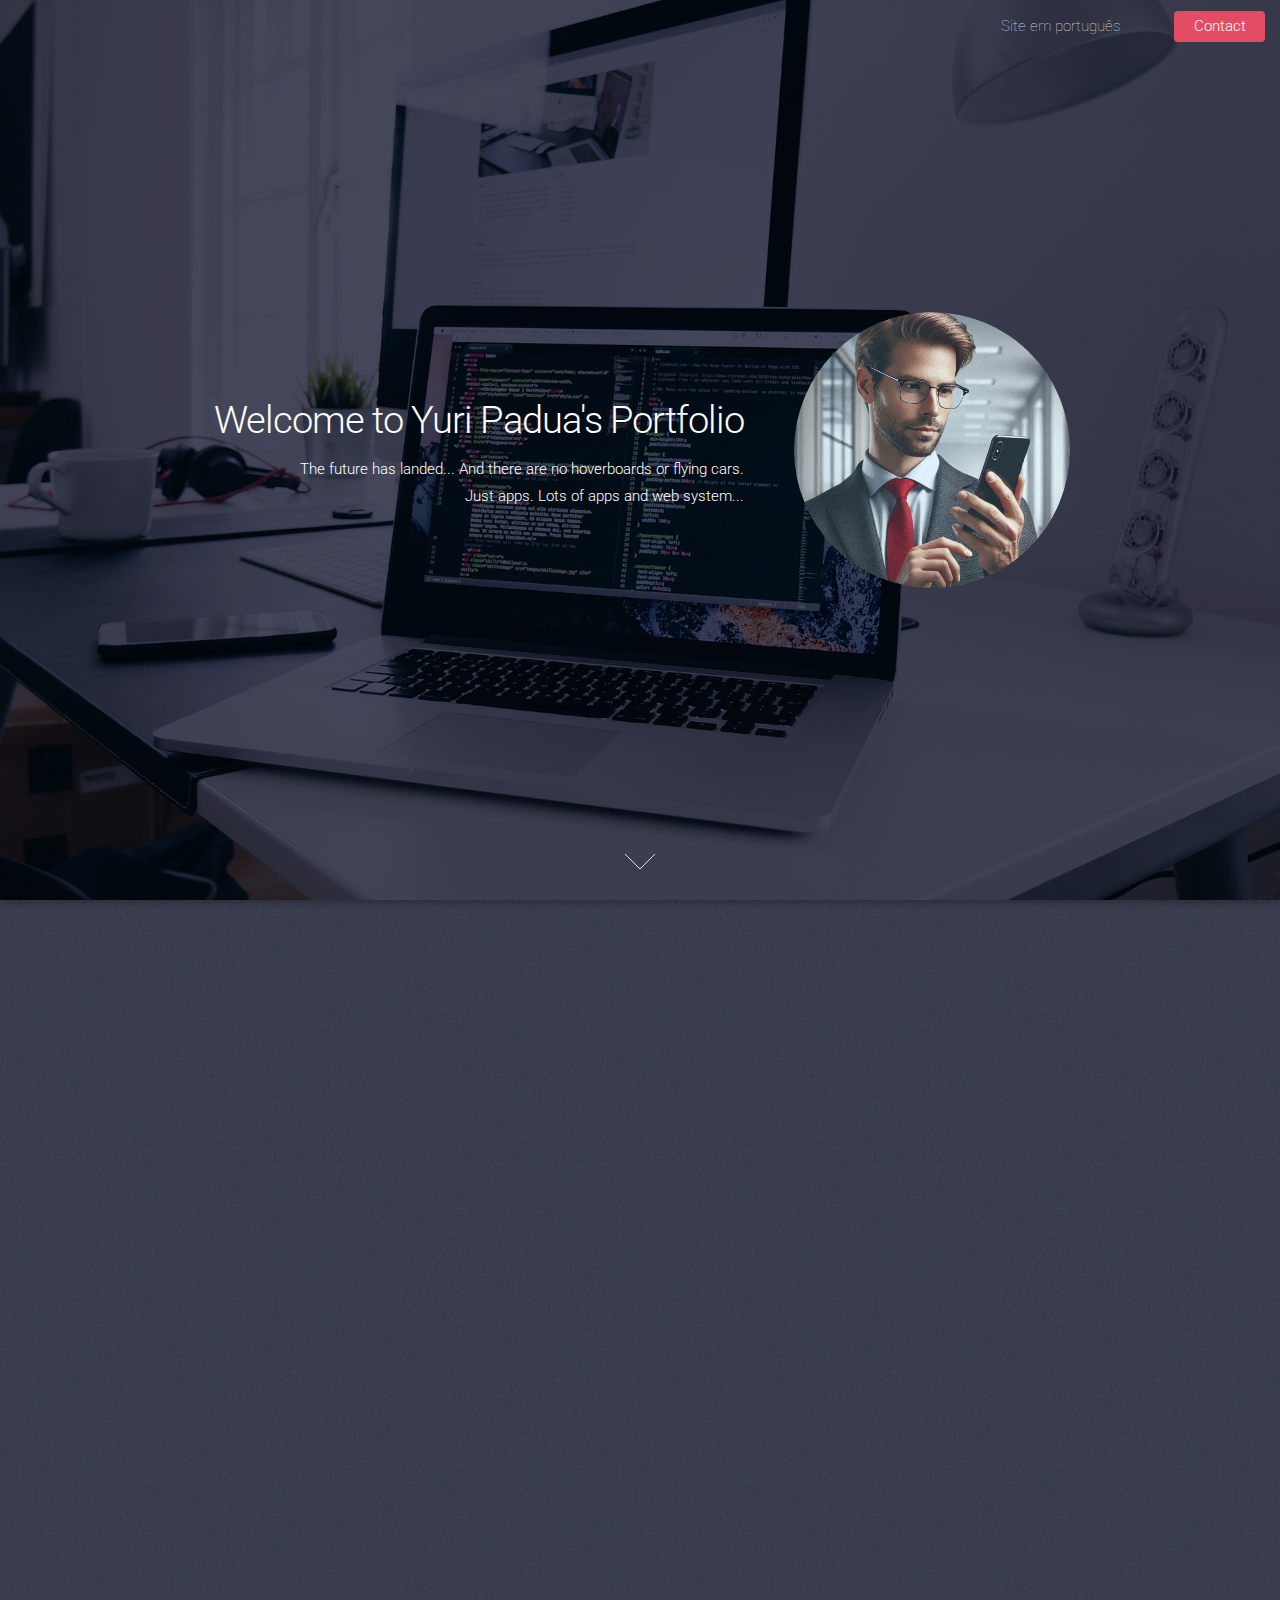
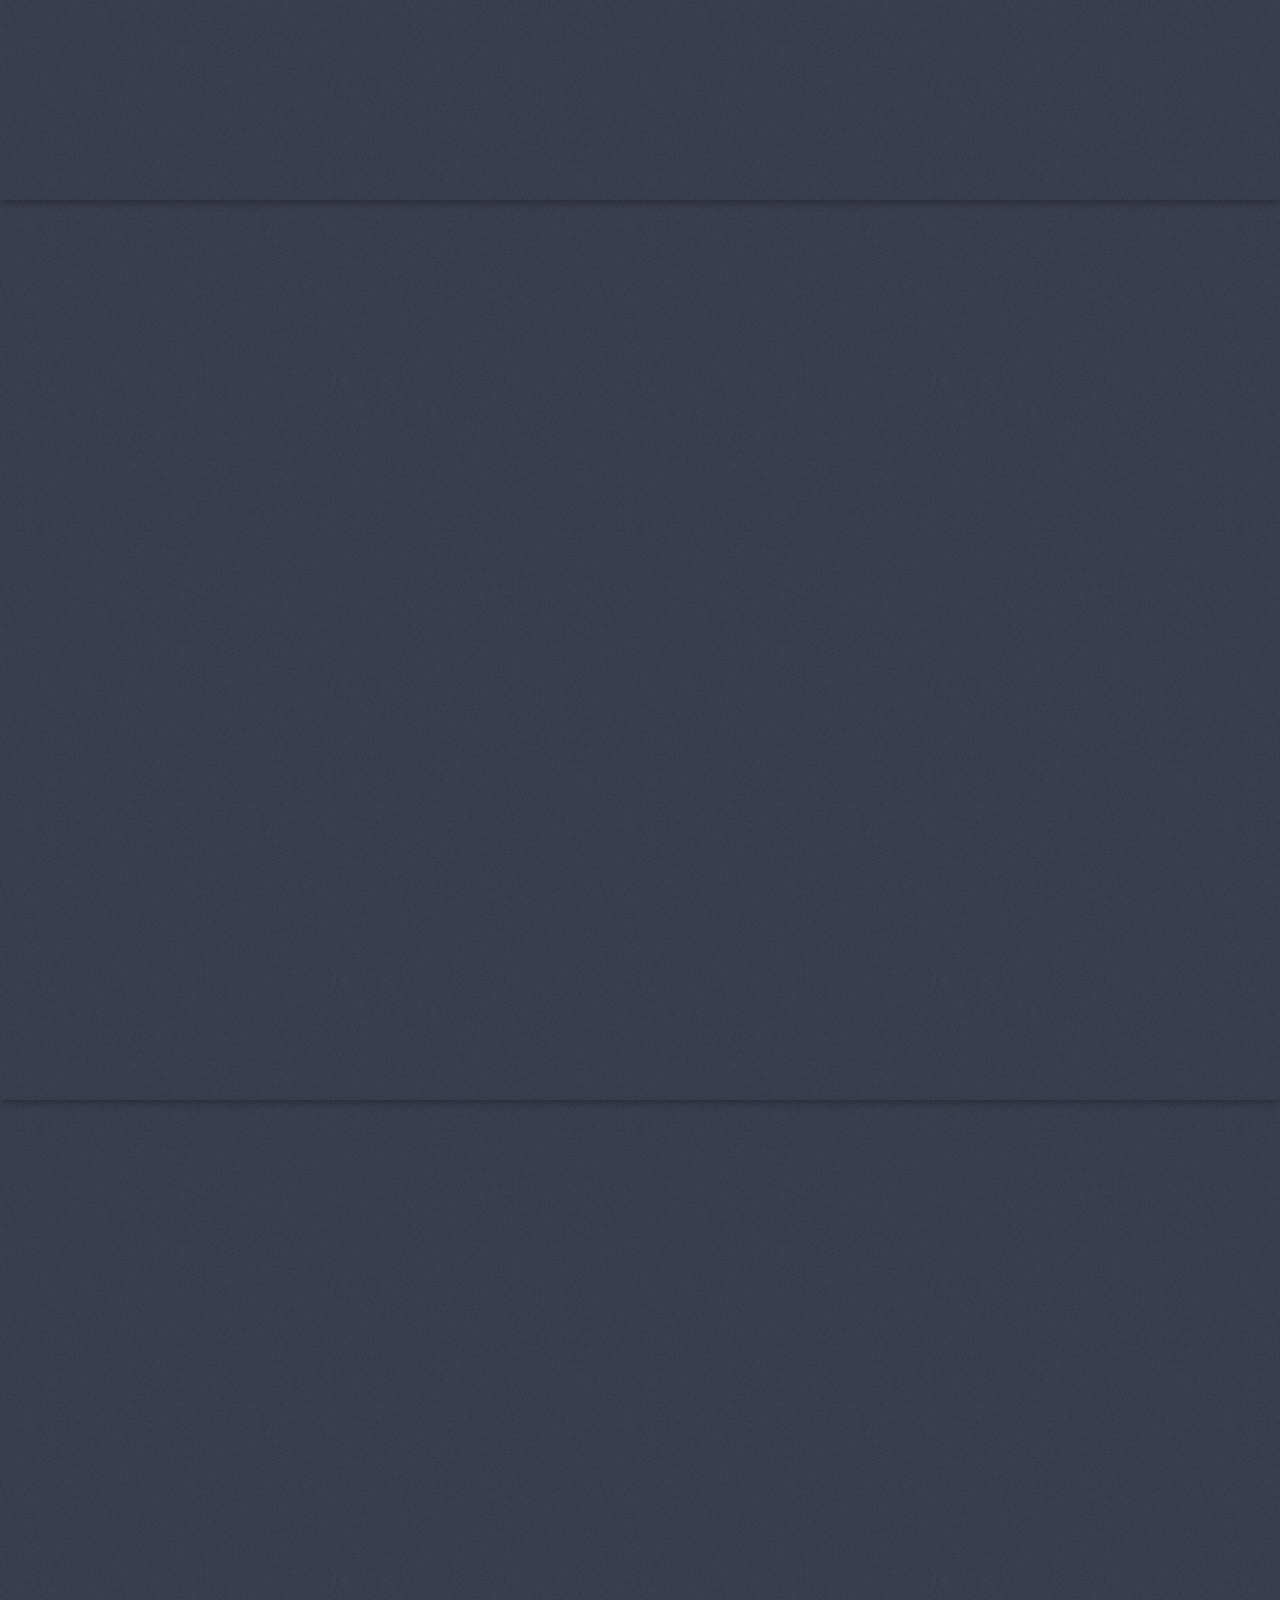
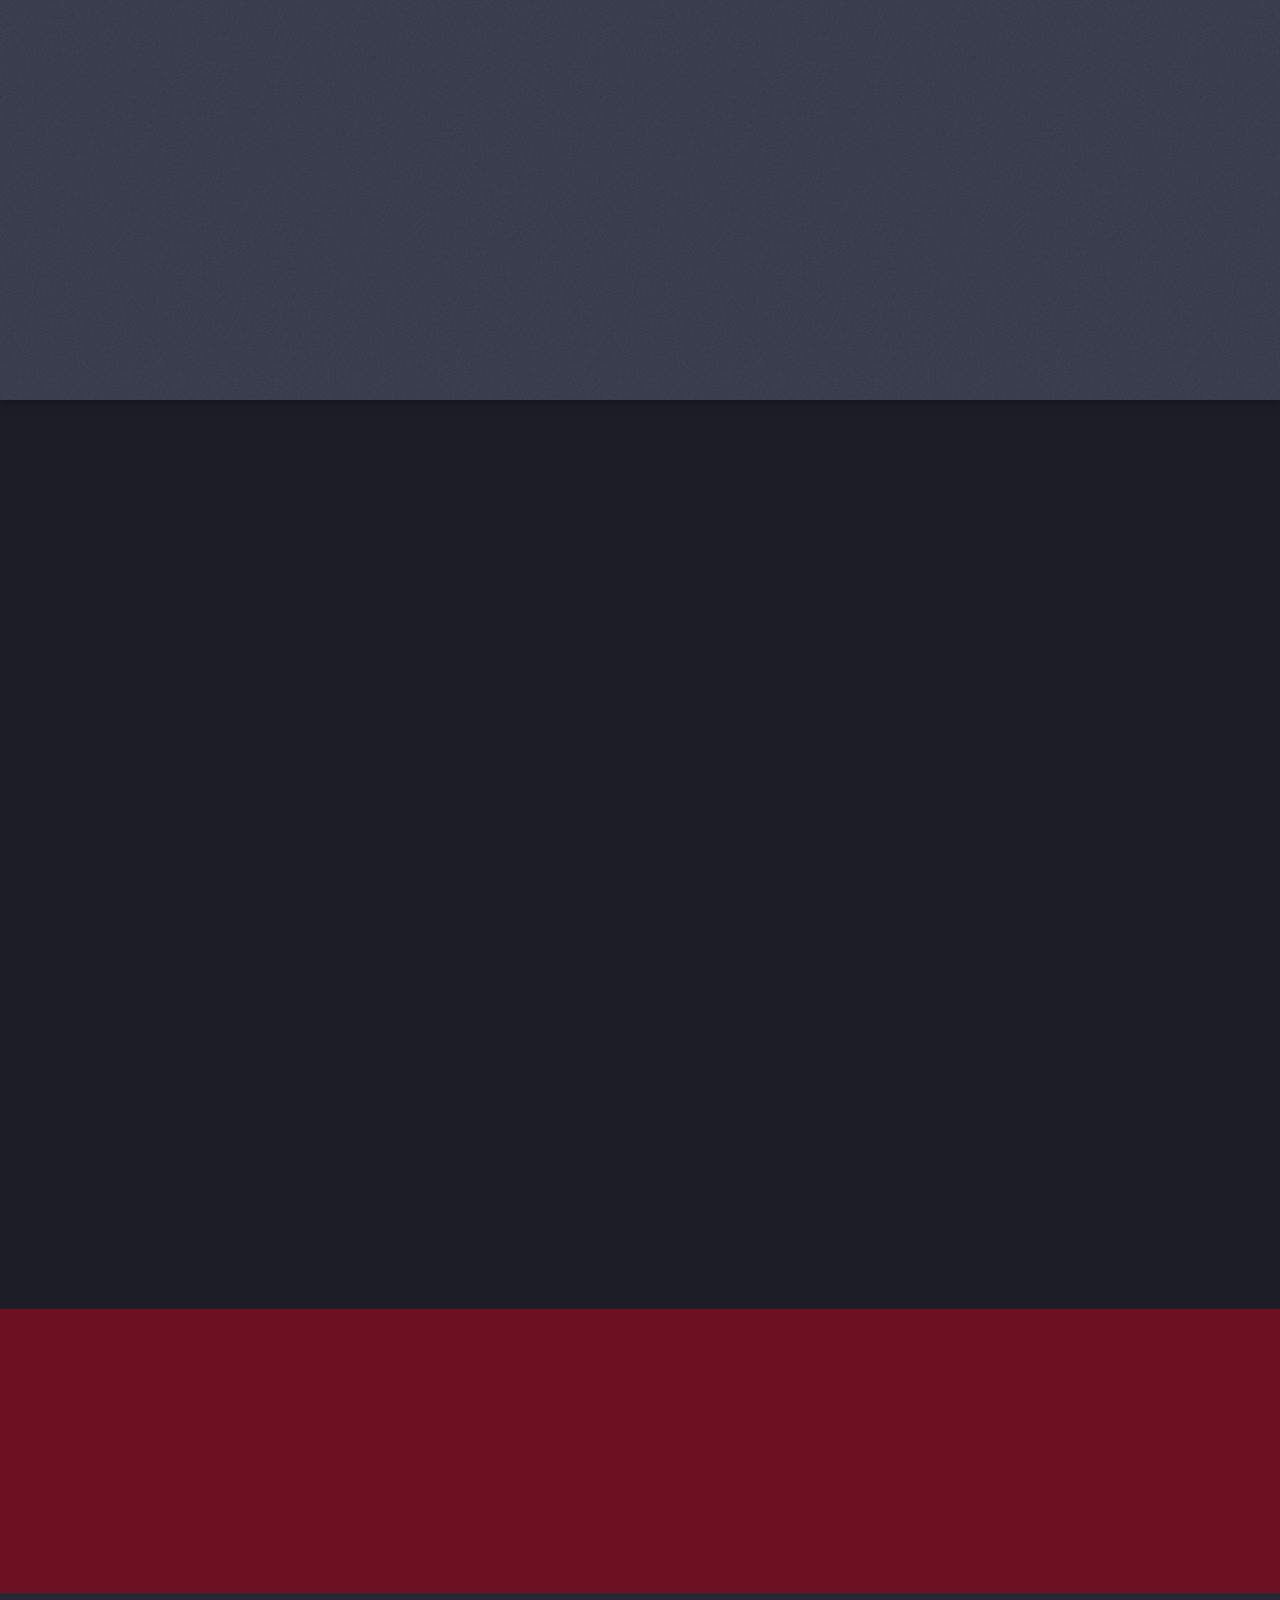
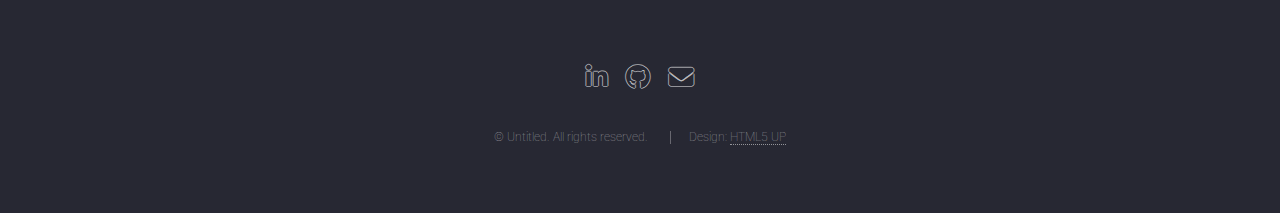
<file: index.html>
<!DOCTYPE HTML>
<!--
	Landed by HTML5 UP
	html5up.net | @ajlkn
	Free for personal and commercial use under the CCA 3.0 license (html5up.net/license)
-->
<html>

<head>
	<title>Yuri Padua - Portfolio | Technology, Apps, and Solutions</title>
	<h1 id="logo"><a href="yuripadua.github.io">Yuri Padua's Portifolio</a></h1>

	<meta charset="utf-8" />
	<meta name="description"
		content="Welcome to Yuri Padua's portfolio. Explore innovative projects in technology, including Node.js, Python, and Machine Learning. Contact me to grow your business!">
	<meta name="keywords"
		content="Yuri Padua, portfolio, technology, Node.js, Python, Machine Learning, web development, mobile applications">
	<meta name="author" content="Yuri Padua">
	<meta name="viewport" content="width=device-width, initial-scale=1, user-scalable=no" />
	<link rel="stylesheet" href="assets/css/main.css" />
	<!-- <link rel="stylesheet" href="assets/sass/main.css" /> -->
	<noscript>
		<link rel="stylesheet" href="assets/css/noscript.css" />
		<!-- <link rel="stylesheet" href="assets/sass/noscript.css" /> -->
	</noscript>

	<!-- Open Graph Meta Tags -->
	<meta property="og:title" content="Yuri Padua - Portfolio | Technology, Apps, and Solutions" />
	<meta property="og:description"
		content="Explore Yuri Padua's portfolio. Innovative projects in Node.js, Python, Machine Learning, and more." />
	<meta property="og:image" content="images/avatar_home.png" />
	<meta property="og:url" content="yuripadua.github.io" />
	<meta property="og:type" content="website" />

	<script type="application/ld+json">
		{
		  "@context": "https://schema.org",
		  "@type": "Person",
		  "name": "Yuri Padua",
		  "jobTitle": "Technology Professional",
		  "url": "yuripadua.github.io",
		  "sameAs": [
			"https://www.linkedin.com/in/yuripadua/",
			"https://github.com/yuripadua"
		  ]
		}
		</script>
	<!-- <script>
		(function () {
			// Pega idioma do navegador, por ex. "pt-BR", "en-US", etc.
			var userLang = (navigator.language || navigator.userLanguage).toLowerCase();
			// Verifica o path atual, ex. "/" ou "/pt/index.html"
			var currentPath = window.location.pathname.toLowerCase();

			// Se o idioma começa com "pt" E não estamos em /pt/ (para evitar loop):
			if (userLang.startsWith('pt') && !currentPath.startsWith('/pt/')) {
				// Redireciona para /pt/
				window.location.href = '/personal_github_pages/pt/index.html';
			}
		})();
	</script> -->
</head>

<body class="is-preload landing">
	<div id="page-wrapper">

		<!-- Header -->
		<header id="header">
			<!-- <h1 id="logo"><a href="index.html">Landed</a></h1> -->
			<nav id="nav">
				<ul>
					<li><a href="https://yuripadua.github.io/pt/index.html">Site em português</a>
					</li>
					<li>
						<!-- <a href="#">Layouts</a> -->
						<!-- <ul>
							<li><a href="left-sidebar.html">Left Sidebar</a></li>
							<li><a href="right-sidebar.html">Right Sidebar</a></li>
							<li><a href="no-sidebar.html">No Sidebar</a></li>
							<li>
								<a href="#">Submenu</a>
								<ul>
									<li><a href="#">Option 1</a></li>
									<li><a href="#">Option 2</a></li>
									<li><a href="#">Option 3</a></li>
									<li><a href="#">Option 4</a></li>
								</ul>
							</li>
						</ul> -->
					</li>
					<!-- <li><a href="elements.html">Elements</a></li> -->
					<li><a href="#five" class="button primary">Contact</a></li>
				</ul>
			</nav>
		</header>

		<!-- Banner -->
		<section id="banner">
			<div class="content">
				<header>
					<h2>Welcome to Yuri Padua's Portfolio</h2>
					<b>
						<p>The future has landed...
							And there are no hoverboards or flying cars.<br />
							Just apps. Lots of apps and web system...</p>
					</b>
				</header>
				<span class="image"><img src="images/avatar_home.png" alt="Yuri Padua's portfolio homepage avatar">
					/></span>
			</div>
			<a href="#one" class="goto-next scrolly">Next</a>
		</section>

		<!-- One -->
		<section id="one" class="spotlight style1 bottom">
			<span class="image fit main"><img src="images/marvin-meyer-SYTO3xs06fU-unsplash.jpg"
					alt="Digital opportunities visual representation" /></span>
			<div class="content">
				<div class="container">
					<div class="row">
						<div class="col-4 col-12-medium">
							<header>
								<h2>In this world dominated by technology...</h2>
								<p>Capable partners will make the difference between success and failure in business!
								</p>
							</header>
						</div>
						<div class="col-4 col-12-medium">
							<p>Imagine, for a moment, this digital universe as a vast ocean of opportunities.
								Not everyone is ready to navigate these waters: some venture without direction,
								while others seek the support of experienced professionals, capable of guiding
								each journey toward tangible results. It is at this intersection of boldness
								and expertise that solid partnerships emerge, making all the difference for
								those who wish not just to survive but to thrive.</p>
						</div>
						<div class="col-4 col-12-medium">
							<p>Just like a ship relies on good maps and reliable routes, successful businesses
								require strategic planning and quality execution. For every project, we combine
								technical expertise, transparency, and commitment to ensure you move forward
								with confidence. Keep scrolling and discover how we can journey together,
								taking your company to new horizons.</p>
						</div>
					</div>
				</div>
			</div>
			<a href="#two" class="goto-next scrolly">Next</a>
		</section>

		<!-- Two -->
		<section id="two" class="spotlight style2 right">
			<span class="image fit main"><img src="images/Foto terno tamanho grande_sem_fundo2.png" alt="" /></span>
			<div class="content">
				<header>
					<h2>I am Yuri Padua, pleased to meet you!</h2>
					<p>More than a contract, I want to be your business partner!</p>
				</header>
				<p>I have over 20 years of experience in the technology market. I hold a bachelor's
					and master's degree in computer science from UFSCar - Federal University of São
					Carlos, and I am currently a doctoral student at the Institute of Computing at UNICAMP.</p>
				<!-- <ul class="actions">
					<li><a href="#" class="button">Learn More</a></li>
				</ul> -->
			</div>
			<a href="#three" class="goto-next scrolly">Next</a>
		</section>

		<!-- Three -->
		<section id="three" class="spotlight style3 left">
			<span class="image fit main bottom"><img src="images/ecommerce3.jpg" alt="" /></span>
			<div class="content">
				<header>
					<h2>Websites and Applications</h2>
					<p>Whatever your business, we have the solution!</p>
				</header>
				<p>For companies of all sizes, for any segment, in simple or complex scenarios.
					Today, your online presence is no longer an option; it is a strategic necessity for growth.
				</p>
				<p>
					Our partnership will surely add value to your business.
				</p>

				<!-- <ul class="actions">
					<li><a href="#" class="button">Learn More</a></li>
				</ul> -->
			</div>
			<a href="#four" class="goto-next scrolly">Next</a>
		</section>

		<!-- Four -->
		<section id="four" class="wrapper style1 special fade-up">
			<div class="container">
				<header class="major">
					<h2>Explore some of the projects in the portfolio</h2>
					<p>Each project will direct you to a page with the project and its respective repository below.</p>
				</header>
				<div class="box alt">
					<div class="row gtr-uniform">
						<section class="col-4 col-6-medium col-12-xsmall">
							<!-- <span class="icon major alt my-nodejs-logo"></span> -->
							<img src="images/nodejs.png" alt="Node.js"
								style="width: 6em; height: 6em; border-radius: 50%; object-fit: contain;">
							<h3>RESTFUL API with Node.JS</h3>
							<p>Web app demonstration for e-commerce.</p>
						</section>
						<section class="col-4 col-6-medium col-12-xsmall">
							<!-- <span class="icon major alt my-php-logo"></span> -->
							<img src="./images/new-php-logo.svg" alt="php"
								style="width: 6em; height: 6em; border-radius: 50%; object-fit: contain;">
							<h3>RESTFUL API with PHP</h3>
							<p>Example of third-party API consumption to display stock data.</p>
						</section>
						<section class="col-4 col-6-medium col-12-xsmall">
							<!-- <span class="icon major alt my-python-logo"></span> -->
							<img src="./images/django-python-logo.webp" alt="django-python"
								style="width: 6em; height: 6em; border-radius: 50%; object-fit: contain;">
							<h3>RESTFUL API with Python</h3>
							<p>Demonstration under construction.</p>
						</section>
						<section class="col-4 col-6-medium col-12-xsmall">
							<!-- <span class="icon major alt my-flutter-logo"></span> -->
							<img src="./images/flutterAndroid.png" alt="flutter"
								style="width: 6em; height: 6em; border-radius: 50%; object-fit: contain;">
							<h3>Android Application</h3>
							<p>Application built using Flutter. Can be compiled for Android and iOS.</p>
						</section>
						<section class="col-4 col-6-medium col-12-xsmall react-section">
							<a href="https://github.com/yuripadua/masterChefRecipes" target="_blank">
								<img src="./images/React-icon.svg" alt="react" class="react-logo">
								<h3>Responsive Website with React</h3>
								<p>A chatbot using Gemini 1.5 API for cook recipes.</p>
							</a>
						</section>
						
						<section class="col-4 col-6-medium col-12-xsmall">
							<!-- <span class="icon major alt my-machine-learning-logo"></span> -->
							<img src="./images/Machine-Learning.jpg" alt="python-ml"
								style="width: 6em; height: 6em; border-radius: 50%; object-fit: contain;">
							<h3>Machine Learning</h3>
							<p>Machine learning project using a real dataset from the healthcare field.</p>
						</section>
					</div>
				</div>
				<footer class="major">
					<ul class="actions special">
						<li><a href="https://github.com/yuripadua" class="button" target="_blank">GitHub Repository</a>
						</li>
					</ul>
				</footer>
			</div>
		</section>

		<!-- Five -->
		<!-- <section id="five" class="wrapper style2 special fade">
			<div class="container">
				<header>
					<h2>Magna faucibus lorem diam</h2>
					<p>Ante metus praesent faucibus ante integer id accumsan eleifend</p>
				</header>
				<form method="post" action="#" class="cta">
					<div class="row gtr-uniform gtr-50">
						<div class="col-8 col-12-xsmall"><input type="email" name="email" id="email"
								placeholder="Your Email Address" /></div>
						<div class="col-4 col-12-xsmall"><input type="submit" value="Get Started" class="fit primary" />
						</div>
					</div>
				</form>
			</div>
		</section> -->
		<!-- Five -->
		<section id="five" class="wrapper style2 special fade">
			<div class="container">
				<header>
					<h2>Shall we talk?</h2>
					<p>Contact me and find out how I can help with your project!</p>
				</header>
				<p>
					<strong>Meu E-mail:</strong>
					<a href="mailto:yuripadua@gmail.com" class="my-email-link" target="_blank">yuripadua@gmail.com</a>
				</p>
			</div>
		</section>

		<!-- Footer -->
		<footer id="footer">
			<ul class="icons">
				<!-- <li><a href="#" class="icon brands alt fa-twitter"><span class="label">Twitter</span></a></li> -->
				<!-- <li><a href="#" class="icon brands alt fa-facebook-f"><span class="label">Facebook</span></a></li> -->
				<li><a href="https://www.linkedin.com/in/yuripadua/" class="icon brands alt fa-linkedin-in"
						target="_blank"><span class="label">LinkedIn</span></a></li>
				<!-- <li><a href="#" class="icon brands alt fa-instagram"><span class="label">Instagram</span></a></li> -->
				<li><a href="https://github.com/yuripadua" class="icon brands alt fa-github" target="_blank"> <span
							class="label">GitHub</span></a></li>
				<li><a href="mailto:yuripadua@gmail.com" class="icon solid alt fa-envelope" target="_blank"><span
							class="label">Email</span></a></li>
			</ul>
			<ul class="copyright">
				<li>&copy; Untitled. All rights reserved.</li>
				<li>Design: <a href="http://html5up.net" target="_blank">HTML5 UP</a></li>
			</ul>
		</footer>

	</div>

	<!-- Scripts -->
	<script src="assets/js/jquery.min.js"></script>
	<script src="assets/js/jquery.scrolly.min.js"></script>
	<script src="assets/js/jquery.dropotron.min.js"></script>
	<script src="assets/js/jquery.scrollex.min.js"></script>
	<script src="assets/js/browser.min.js"></script>
	<script src="assets/js/breakpoints.min.js"></script>
	<script src="assets/js/util.js"></script>
	<script src="assets/js/main.js"></script>

</body>

</html>
</file>
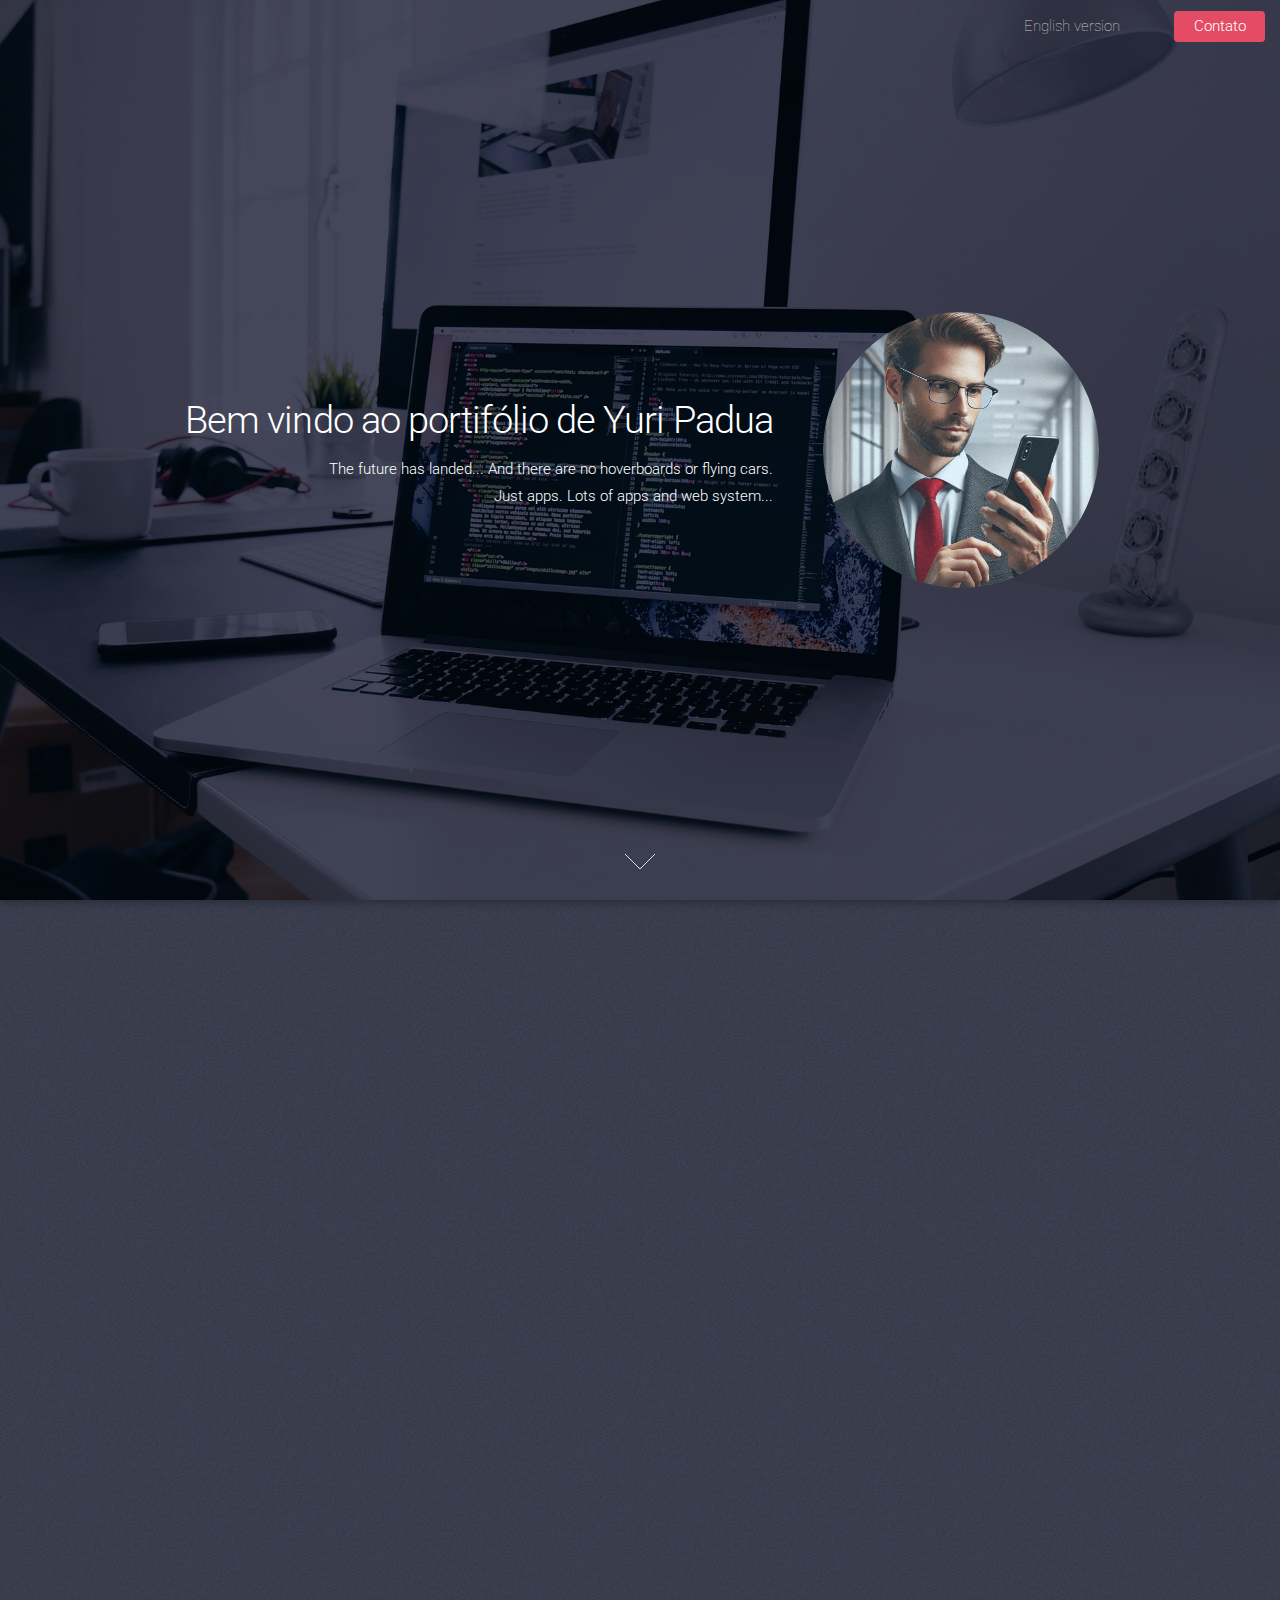
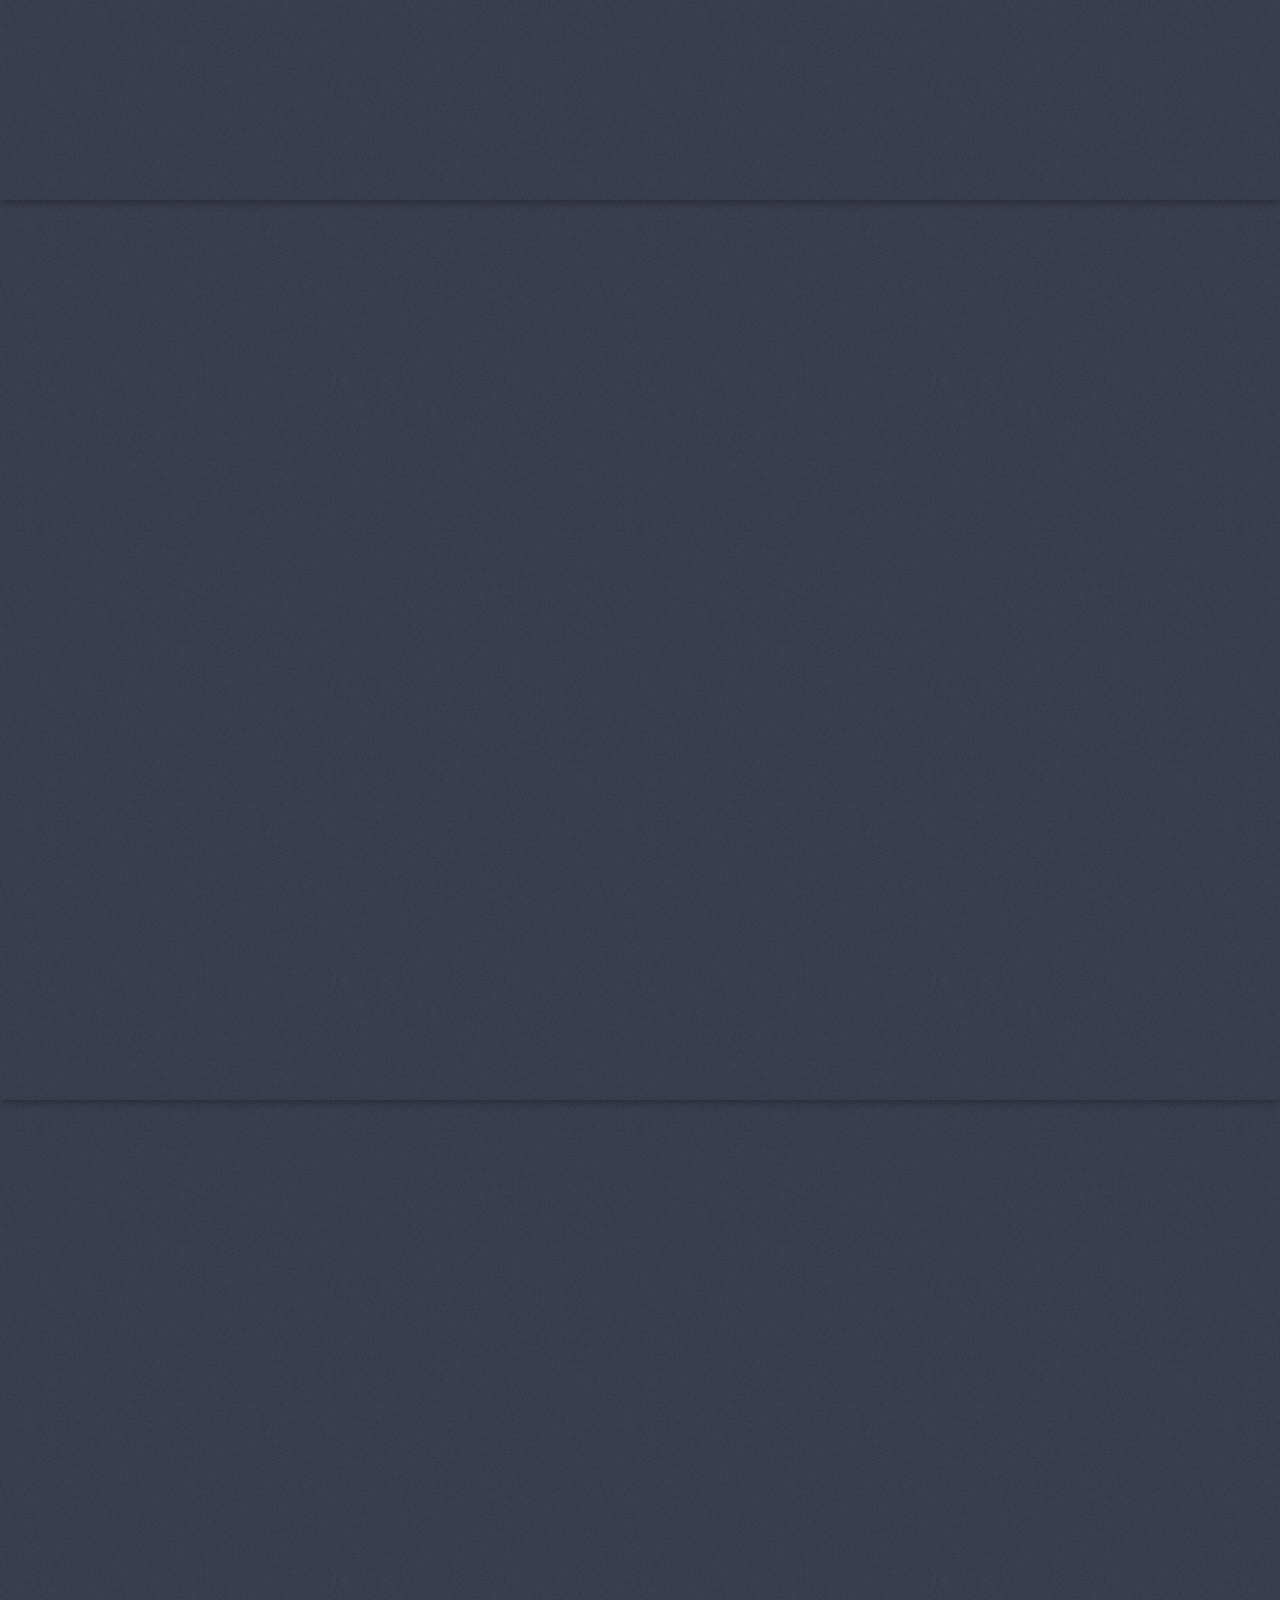
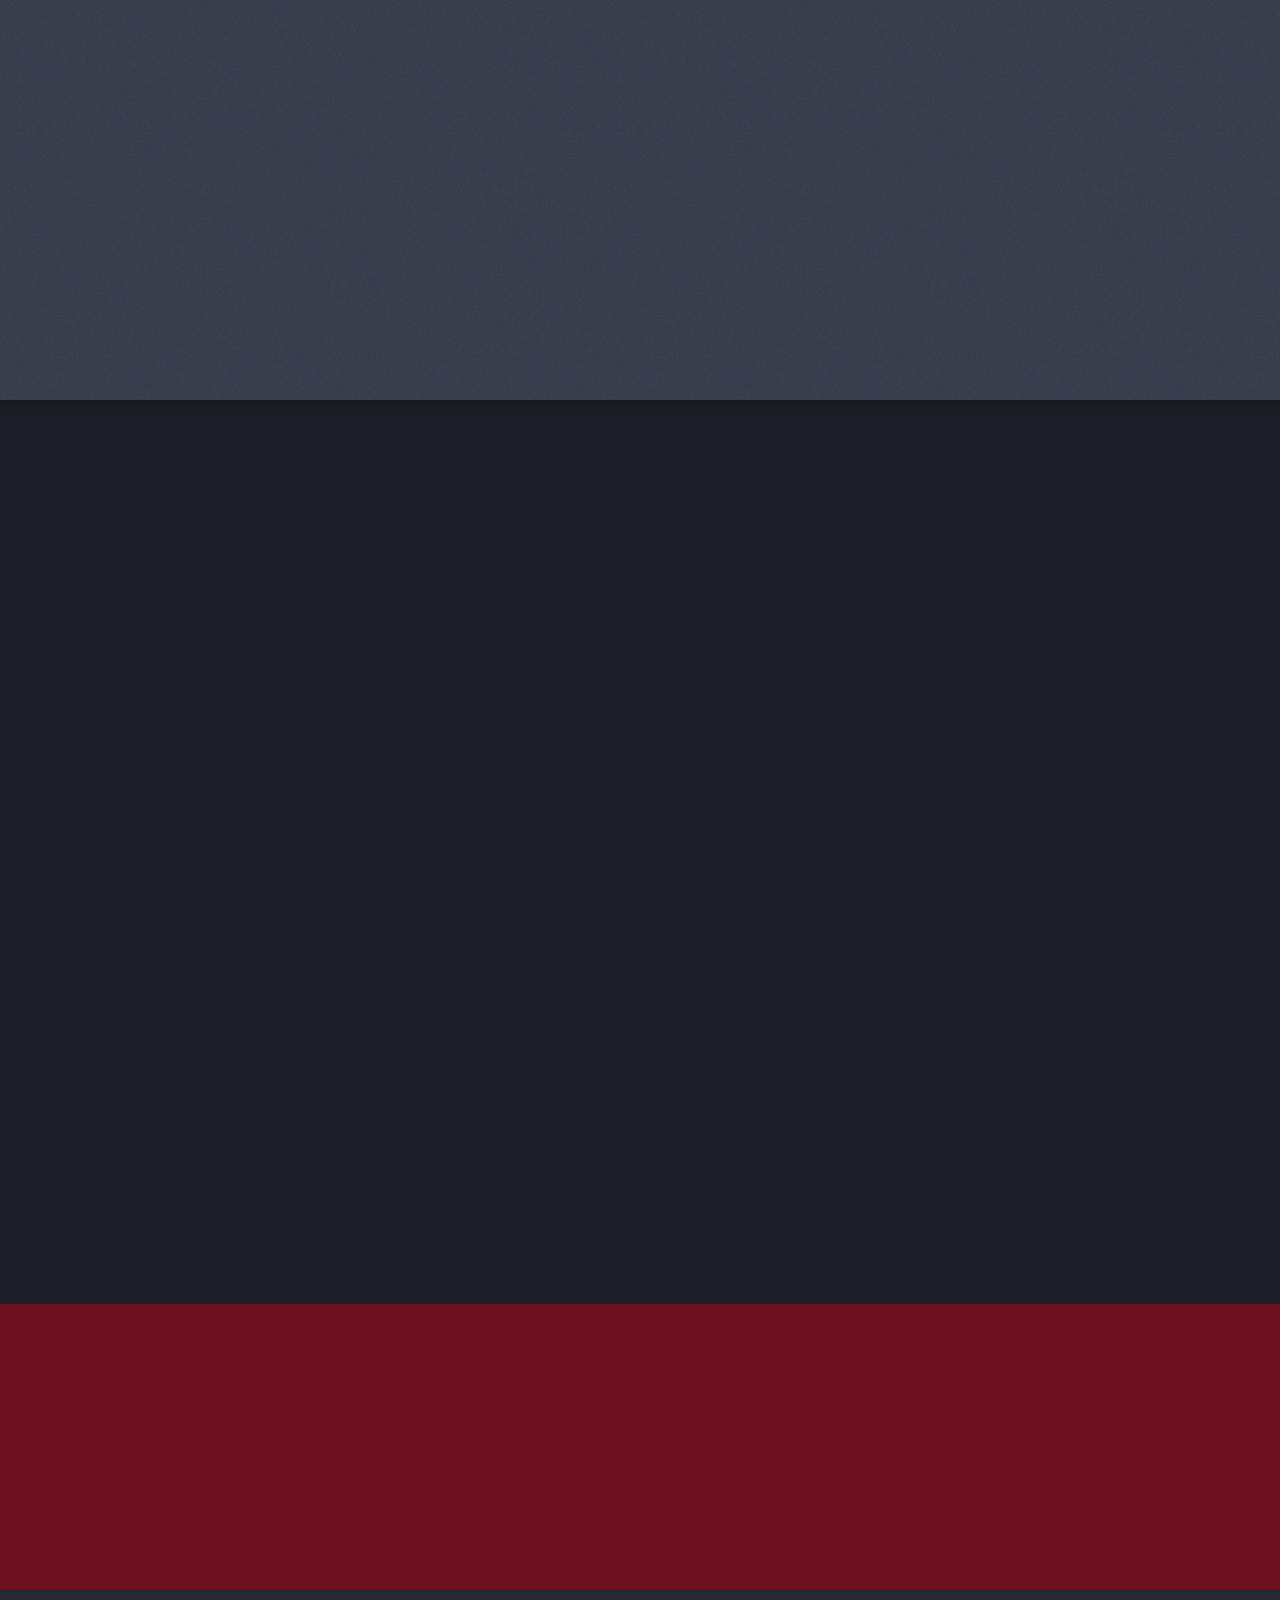
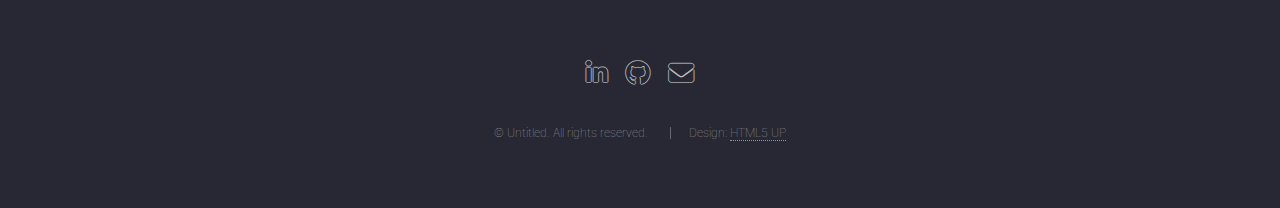
<file: pt/index.html>
<!DOCTYPE HTML>
<!--
	Landed by HTML5 UP
	html5up.net | @ajlkn
	Free for personal and commercial use under the CCA 3.0 license (html5up.net/license)
-->
<html>


<head>
	<title>Yuri Padua - Portfolio | Tecnologia, Apps, and Soluções</title>
	<h1 id="logo"><a href="https://yuripadua.github.io">Yuri Padua's Portifolio</a></h1>

	<meta charset="utf-8" />
	<meta name="description"
		content="Welcome to Yuri Padua's portfolio. Explore innovative projects in technology, including Node.js, Python, and Machine Learning. Contact me to grow your business!">
	<meta name="keywords"
		content="Yuri Padua, portfolio, technology, Node.js, Python, Machine Learning, web development, mobile applications">
	<meta name="author" content="Yuri Padua">
	<meta name="viewport" content="width=device-width, initial-scale=1, user-scalable=no" />
	<link rel="stylesheet" href="../assets/css/main.css" />
	<!-- <link rel="stylesheet" href="assets/sass/main.css" /> -->
	<noscript>
		<link rel="stylesheet" href="../assets/css/noscript.css" />
		<!-- <link rel="stylesheet" href="assets/sass/noscript.css" /> -->
	</noscript>

	<!-- Open Graph Meta Tags -->
	<meta property="og:title" content="Yuri Padua - Portfolio | Technology, Apps, and Solutions" />
	<meta property="og:description"
		content="Explore Yuri Padua's portfolio. Innovative projects in Node.js, Python, Machine Learning, and more." />
	<meta property="og:image" content="../images/avatar_home.png" />
	<meta property="og:url" content="yuripadua.github.io" />
	<meta property="og:type" content="website" />

	<script type="application/ld+json">
		{
		  "@context": "https://schema.org",
		  "@type": "Person",
		  "name": "Yuri Padua",
		  "jobTitle": "Technology Professional",
		  "url": "yuripadua.github.io",
		  "sameAs": [
			"https://www.linkedin.com/in/yuripadua/",
			"https://github.com/yuripadua"
		  ]
		}
		</script>

	<!-- <script>
		(function () {
			// Pega idioma do navegador, por ex. "pt-BR", "en-US", etc.
			var userLang = (navigator.language || navigator.userLanguage).toLowerCase();
			// Verifica o path atual, ex. "/" ou "/pt/index.html"
			var currentPath = window.location.pathname.toLowerCase();

			// Se o idioma começa com "pt" E não estamos em /pt/ (para evitar loop):
			if (userLang.startsWith('pt') && !currentPath.startsWith('/pt/')) {
				// Redireciona para /pt/
				window.location.href = '/pt/';
			}
		})();
	</script> -->
</head>

<body class="is-preload landing">
	<div id="page-wrapper">

		<!-- Header -->
		<header id="header">
			<!-- <h1 id="logo"><a href="index.html">Landed</a></h1> -->
			<nav id="nav">
				<ul>
					<li><a href="https://yuripadua.github.io">English version</a></li>
					<!-- <li><a href="index.html">Home</a></li> -->
					<li>
						<!-- <a href="#">Layouts</a> -->
						<!-- <ul>
							<li><a href="left-sidebar.html">Left Sidebar</a></li>
							<li><a href="right-sidebar.html">Right Sidebar</a></li>
							<li><a href="no-sidebar.html">No Sidebar</a></li>
							<li>
								<a href="#">Submenu</a>
								<ul>
									<li><a href="#">Option 1</a></li>
									<li><a href="#">Option 2</a></li>
									<li><a href="#">Option 3</a></li>
									<li><a href="#">Option 4</a></li>
								</ul>
							</li>
						</ul> -->
					</li>
					<!-- <li><a href="elements.html">Elements</a></li> -->
					<li><a href="#five" class="button primary">Contato</a></li>
				</ul>
			</nav>
		</header>

		<!-- Banner -->
		<section id="banner">
			<div class="content">
				<header>
					<h2>Bem vindo ao portifólio de Yuri Padua</h2>
					<b>
						<p>The future has landed...
							And there are no hoverboards or flying cars.<br />
							Just apps. Lots of apps and web system...</p>
					</b>
				</header>
				<span class="image"><img src="../images/avatar_home.png" alt="" /></span>
			</div>
			<a href="#one" class="goto-next scrolly">Next</a>
		</section>

		<!-- One -->
		<section id="one" class="spotlight style1 bottom">
			<span class="image fit main"><img src="../images/marvin-meyer-SYTO3xs06fU-unsplash.jpg" alt="" /></span>
			<div class="content">
				<div class="container">
					<div class="row">
						<div class="col-4 col-12-medium">
							<header>
								<h2>Neste mundo dominado pela tecnologia...</h2>
								<p>Parceiros aptos farão a difença entre sucesso e fracasso nos negócios!</p>
							</header>
						</div>
						<div class="col-4 col-12-medium">
							<p>Imagine, por um instante, esse universo digital como um vasto oceano
								de oportunidades. Nem todos estão preparados para navegar nessas águas:
								alguns se arriscam sem rumo, enquanto outros buscam o apoio de profissionais
								experientes, capazes de conduzir cada jornada rumo a resultados concretos.
								É nessa interseção entre ousadia e experiência que surgem parcerias sólidas,
								fazendo toda a diferença para quem deseja não só sobreviver, mas prosperar.</p>
						</div>
						<div class="col-4 col-12-medium">
							<p>Assim como uma embarcação depende de bons mapas e rotas confiáveis,
								negócios de sucesso pedem planejamento estratégico e execução de qualidade.
								A cada projeto, unimos conhecimento técnico, transparência e comprometimento
								para que você siga adiante com segurança. Continue rolando a página e
								descubra de que forma podemos percorrer juntos essa trajetória, levando
								sua empresa a conquistar novos horizontes.</p>
						</div>
					</div>
				</div>
			</div>
			<a href="#two" class="goto-next scrolly">Next</a>
		</section>

		<!-- Two -->
		<section id="two" class="spotlight style2 right">
			<span class="image fit main"><img src="../images/Foto terno tamanho grande_sem_fundo2.png" alt="" /></span>
			<div class="content">
				<header>
					<h2>Eu sou Yuri Padua, muito prazer em conhece-lo!</h2>
					<p>Mais que um contrato, quero ser seu parceiro nos negócios!</p>
				</header>
				<p>Tenho mais de 20 anos de experiência no mercado de tecnologia. Sou
					bacharel e mestre em ciência da computação pela UFSCar - Universidade
					Federal de São Carlos e atualmente sou aluno do doutorado no Instituto de
					Computação da UNICAMP.</p>
				<!-- <ul class="actions">
					<li><a href="#" class="button">Learn More</a></li>
				</ul> -->
			</div>
			<a href="#three" class="goto-next scrolly">Next</a>
		</section>

		<!-- Three -->
		<section id="three" class="spotlight style3 left">
			<span class="image fit main bottom"><img src="../images/ecommerce3.jpg" alt="" /></span>
			<div class="content">
				<header>
					<h2>Sites e Aplicativos </h2>
					<p>Seja qual for seu negócio, temos a solução!</p>
				</header>
				<p>Para quaisquer tamanhos de empresas, para quaisquer segmentos, cenários simples e complexos.
					Atualmente, a sua presença on line não é mais opção, é uma questão estratégica para seu crescimento.
				</p>
				<p>
					Nossa parceria com certeza agregará valor ao seu negócio.
				</p>

				<!-- <ul class="actions">
					<li><a href="#" class="button">Learn More</a></li>
				</ul> -->
			</div>
			<a href="#four" class="goto-next scrolly">Next</a>
		</section>

		<!-- Four -->
		<section id="four" class="wrapper style1 special fade-up">
			<div class="container">
				<header class="major">
					<h2>Conheça alguns dos projetos no portifólio</h2>
					<p>Cada projeto o direcionará para uma página com o projeto e seu respectivo repositório abaixo</p>
				</header>
				<div class="box alt">
					<div class="row gtr-uniform">
						<section class="col-4 col-6-medium col-12-xsmall">
							<!-- <span class="icon major alt my-nodejs-logo"></span> -->
							<img src="../images/nodejs.png" alt="Node.js"
								style="width: 6em; height: 6em; border-radius: 50%; object-fit: contain;">
							<h3>API RESTFULL Node.JS</h3>
							<p>Demosntração de webapp para e-commerce.</p>
						</section>
						<section class="col-4 col-6-medium col-12-xsmall">
							<!-- <span class="icon major alt my-php-logo"></span> -->
							<img src="../images/new-php-logo.svg" alt="php"
								style="width: 6em; height: 6em; border-radius: 50%; object-fit: contain;">
							<h3>API RESTFULL PHP</h3>
							<p>Exemplo de consumo de API de terceiro para apresentação de ações.</p>
						</section>
						<section class="col-4 col-6-medium col-12-xsmall">
							<!-- <span class="icon major alt my-python-logo"></span> -->
							<img src="../images/django-python-logo.webp" alt="django-python"
								style="width: 6em; height: 6em; border-radius: 50%; object-fit: contain;">
							<h3>API RESTFULL Python</h3>
							<p>Demonstação em construção.</p>
						</section>
						<section class="col-4 col-6-medium col-12-xsmall">
							<!-- <span class="icon major alt my-flutter-logo"></span> -->
							<img src="../images/flutterAndroid.png" alt="flutter"
								style="width: 6em; height: 6em; border-radius: 50%; object-fit: contain;">
							<h3>Aplicativo Android</h3>
							<p>Aplicação usando Flutter. Pode ser compilada para Android e IOS.</p>
						</section>
						<section class="col-4 col-6-medium col-12-xsmall">
							<!-- <span class="icon major alt my-react-logo"></span> -->
							<img src="../images/React-icon.svg" alt="react"
								style="width: 6em; height: 6em; border-radius: 50%; object-fit: contain;">
							<h3>Site responsivo com React</h3>
							<p>Webapp utilizando React como exemplo no front.</p>
						</section>
						<section class="col-4 col-6-medium col-12-xsmall">
							<!-- <span class="icon major alt my-machine-learning-logo"></span> -->
							<img src="../images/Machine-Learning.jpg" alt="python-ml"
								style="width: 6em; height: 6em; border-radius: 50%; object-fit: contain;">
							<h3>Aprendizado de Máquina</h3>
							<p>Projeto de aprendizado de máquina utilizando base real da área da saúde.</p>
						</section>
					</div>
				</div>
				<footer class="major">
					<ul class="actions special">
						<li><a href="https://github.com/yuripadua" class="button" target="_blank">Repositório do
								GitHub</a></li>
					</ul>
				</footer>
			</div>
		</section>

		<!-- Five -->
		<!-- <section id="five" class="wrapper style2 special fade">
			<div class="container">
				<header>
					<h2>Magna faucibus lorem diam</h2>
					<p>Ante metus praesent faucibus ante integer id accumsan eleifend</p>
				</header>
				<form method="post" action="#" class="cta">
					<div class="row gtr-uniform gtr-50">
						<div class="col-8 col-12-xsmall"><input type="email" name="email" id="email"
								placeholder="Your Email Address" /></div>
						<div class="col-4 col-12-xsmall"><input type="submit" value="Get Started" class="fit primary" />
						</div>
					</div>
				</form>
			</div>
		</section> -->
		<!-- Five -->
		<section id="five" class="wrapper style2 special fade">
			<div class="container">
				<header>
					<h2>Vamos conversar?</h2>
					<p>Entre em contato comigo e descubra como posso ajudar no seu projeto!</p>
				</header>
				<p>
					<strong>Meu E-mail:</strong>
					<a href="mailto:yuripadua@gmail.com" class="my-email-link" target="_blank">yuripadua@gmail.com</a>
				</p>
			</div>
		</section>

		<!-- Footer -->
		<footer id="footer">
			<ul class="icons">
				<!-- <li><a href="#" class="icon brands alt fa-twitter"><span class="label">Twitter</span></a></li> -->
				<!-- <li><a href="#" class="icon brands alt fa-facebook-f"><span class="label">Facebook</span></a></li> -->
				<li><a href="https://www.linkedin.com/in/yuripadua/" class="icon brands alt fa-linkedin-in"
						target="_blank"><span class="label">LinkedIn</span></a></li>
				<!-- <li><a href="#" class="icon brands alt fa-instagram"><span class="label">Instagram</span></a></li> -->
				<li><a href="https://github.com/yuripadua" class="icon brands alt fa-github" target="_blank"> <span
							class="label">GitHub</span></a></li>
				<li><a href="mailto:yuripadua@gmail.com" class="icon solid alt fa-envelope" target="_blank"><span
							class="label">Email</span></a></li>
			</ul>
			<ul class="copyright">
				<li>&copy; Untitled. All rights reserved.</li>
				<li>Design: <a href="http://html5up.net" target="_blank">HTML5 UP</a></li>
			</ul>
		</footer>

	</div>

	<!-- Scripts -->
	<script src="../assets/js/jquery.min.js"></script>
	<script src="../assets/js/jquery.scrolly.min.js"></script>
	<script src="../assets/js/jquery.dropotron.min.js"></script>
	<script src="../assets/js/jquery.scrollex.min.js"></script>
	<script src="../assets/js/browser.min.js"></script>
	<script src="../assets/js/breakpoints.min.js"></script>
	<script src="../assets/js/util.js"></script>
	<script src="../assets/js/main.js"></script>

</body>

</html>
</file>
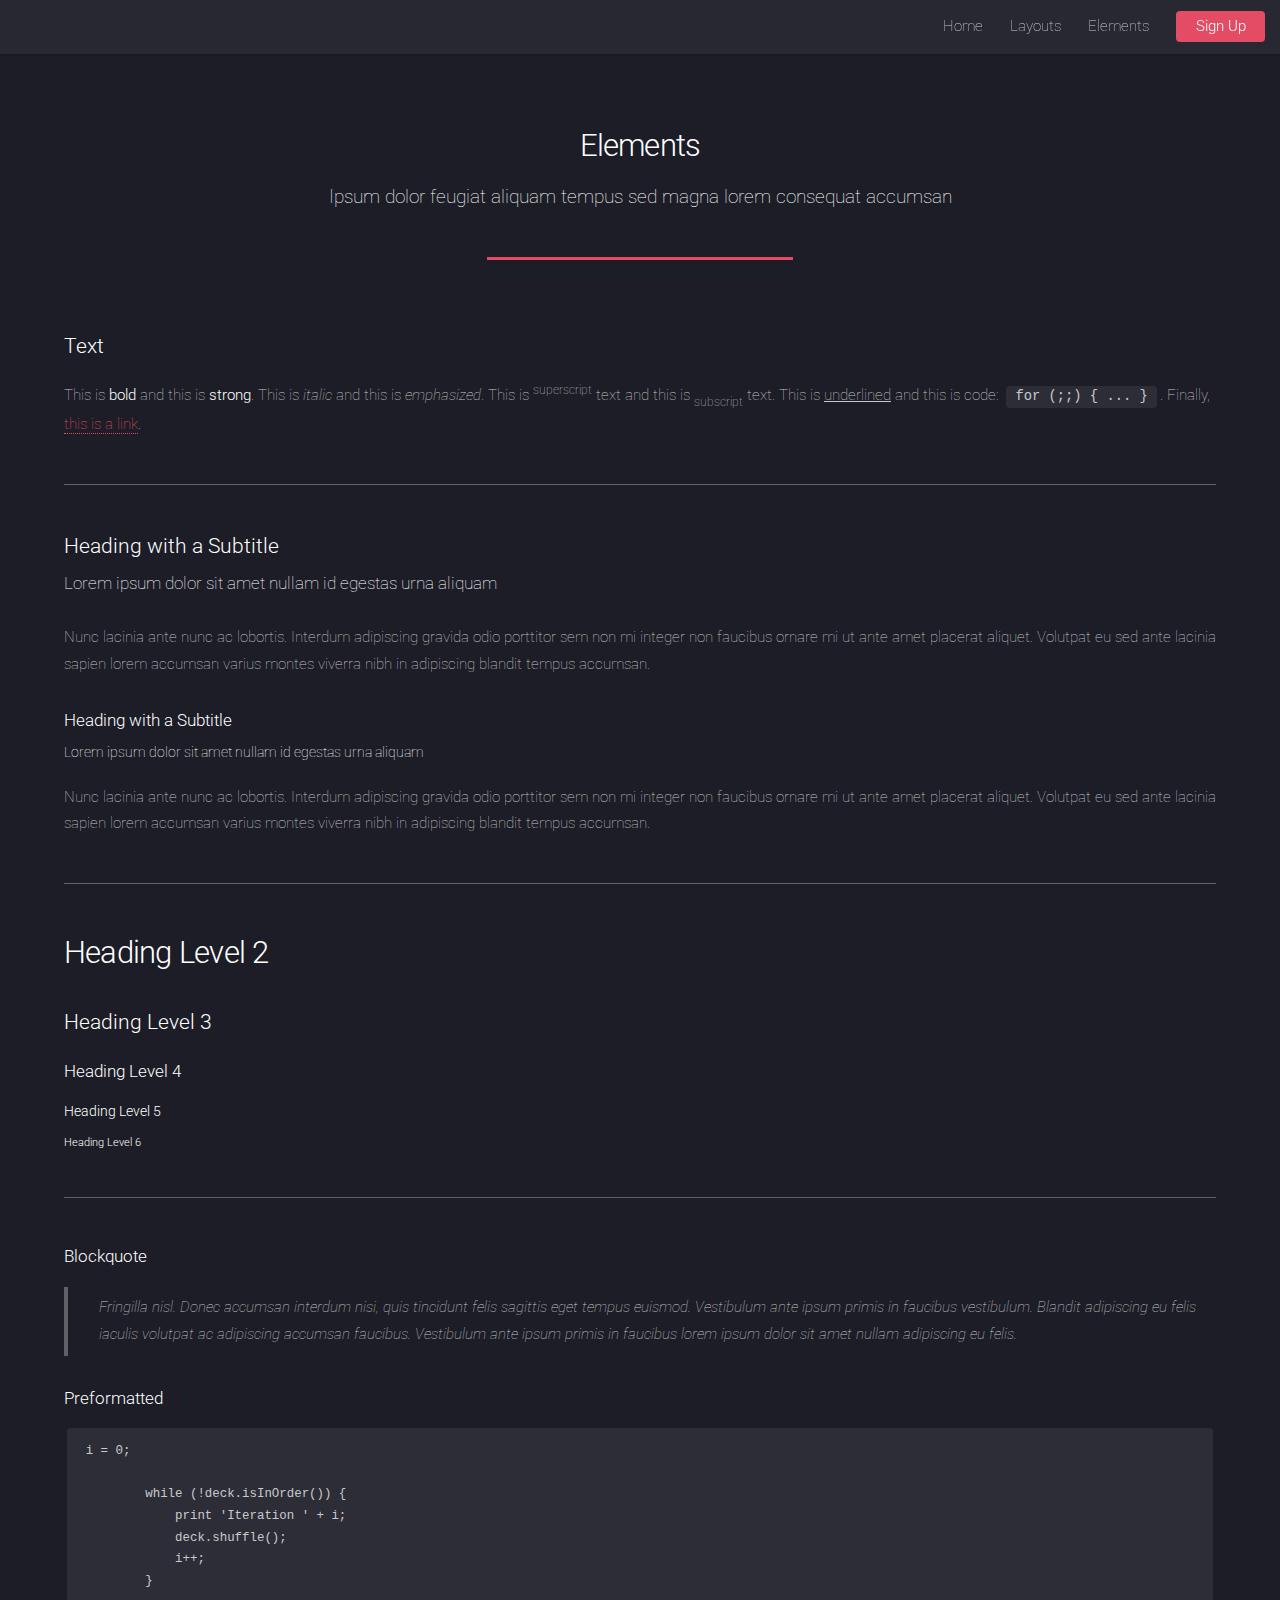
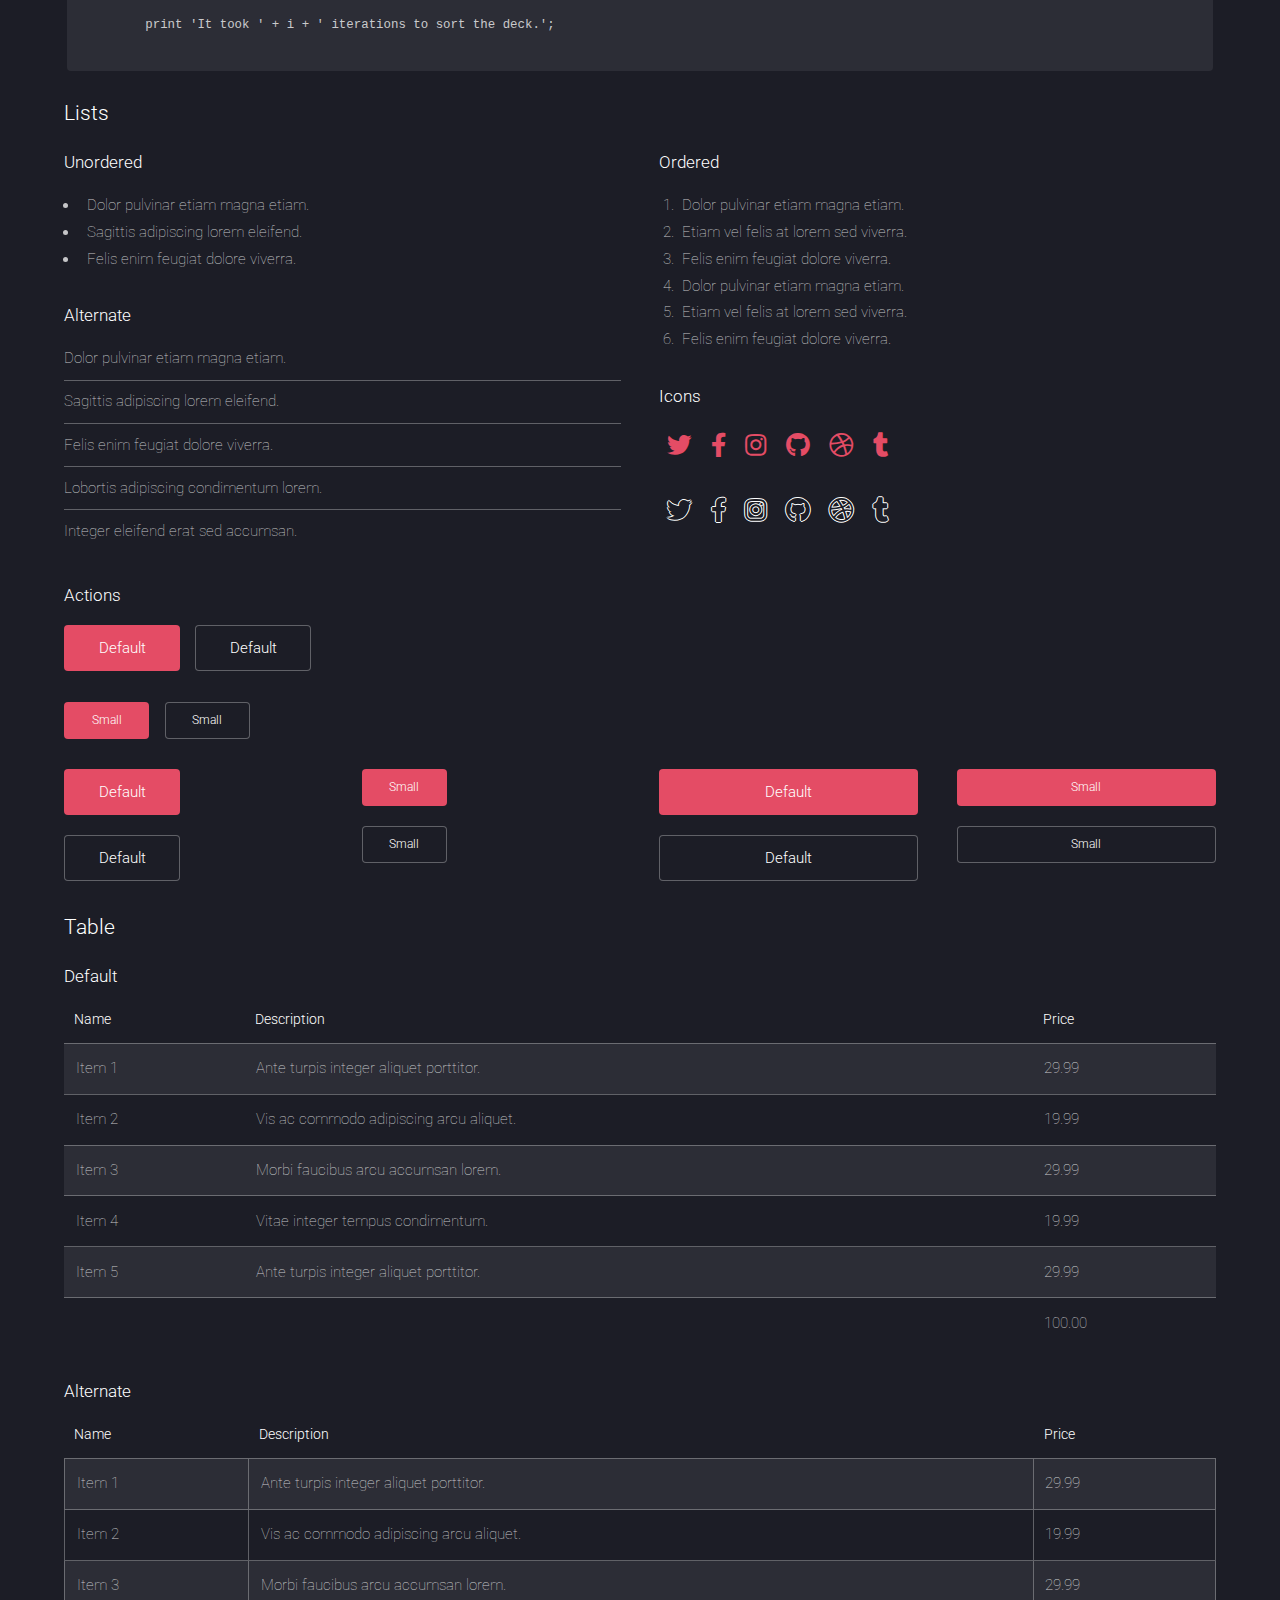
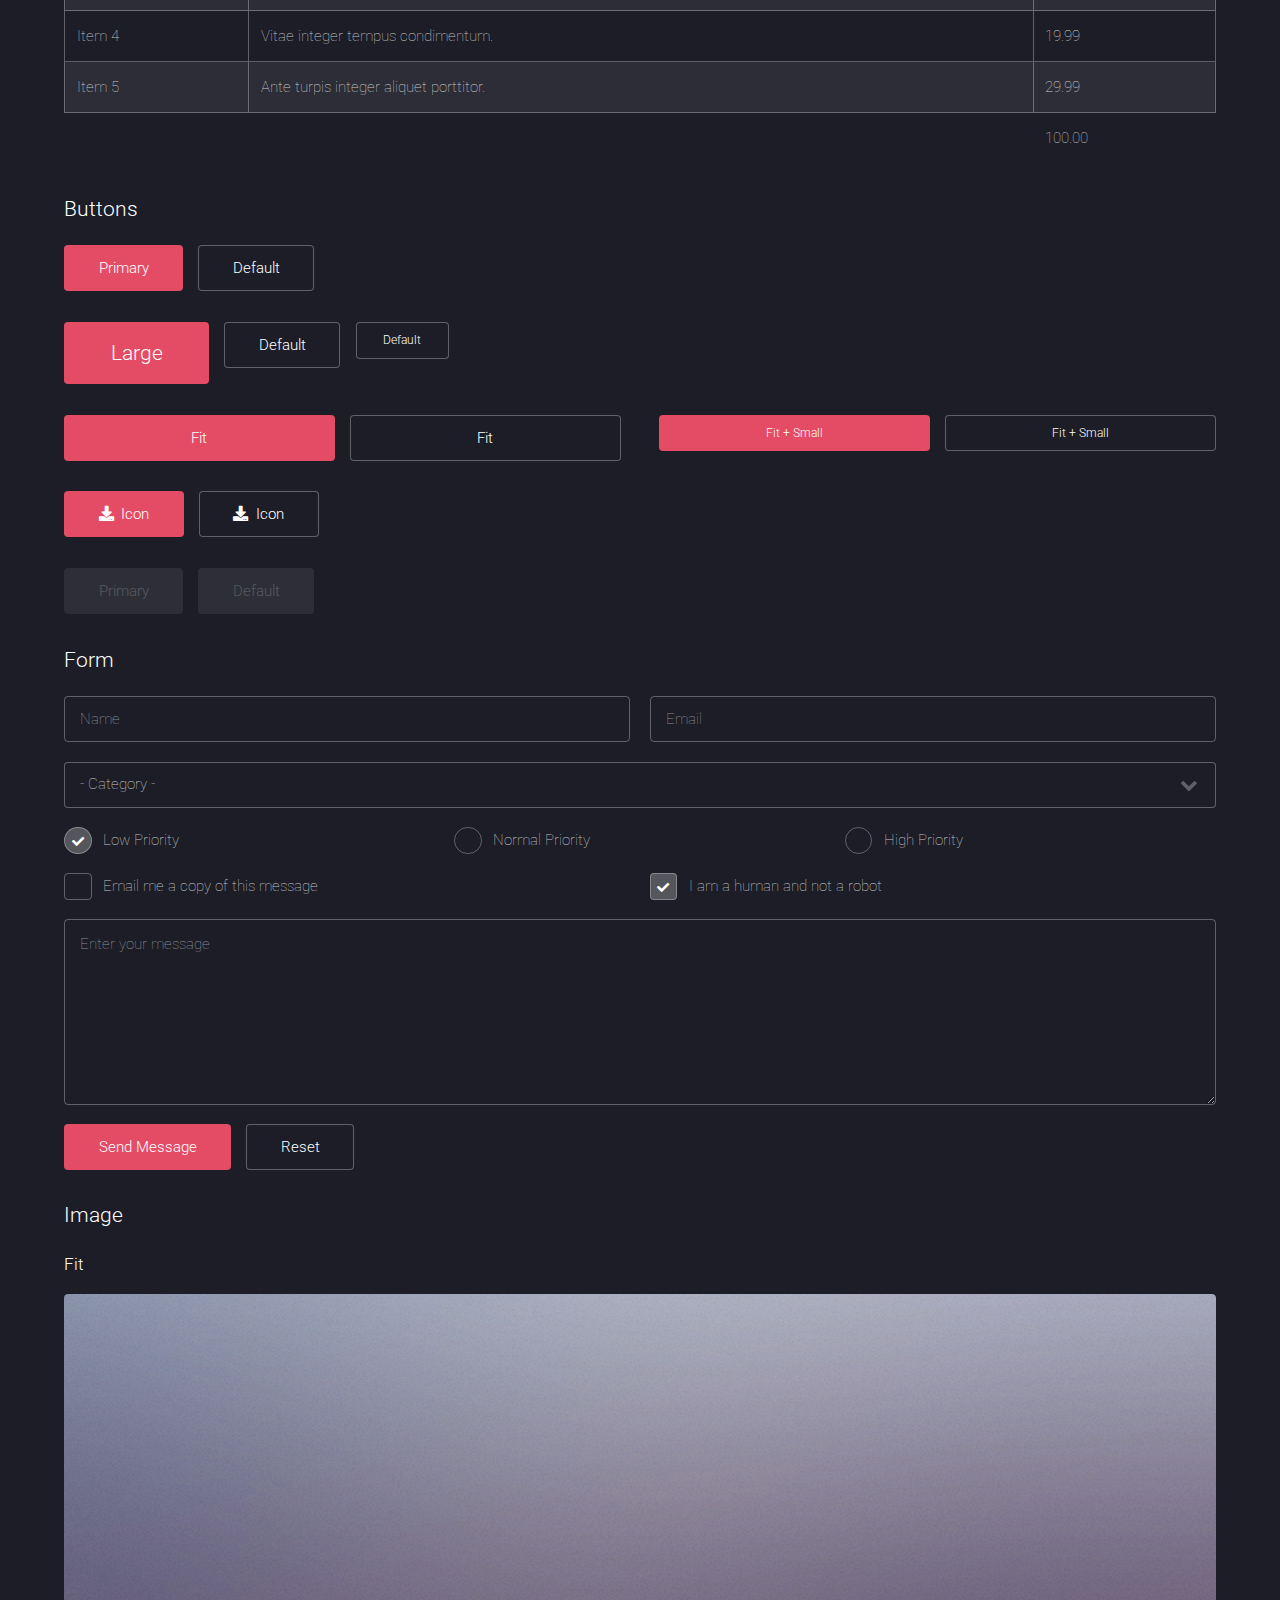
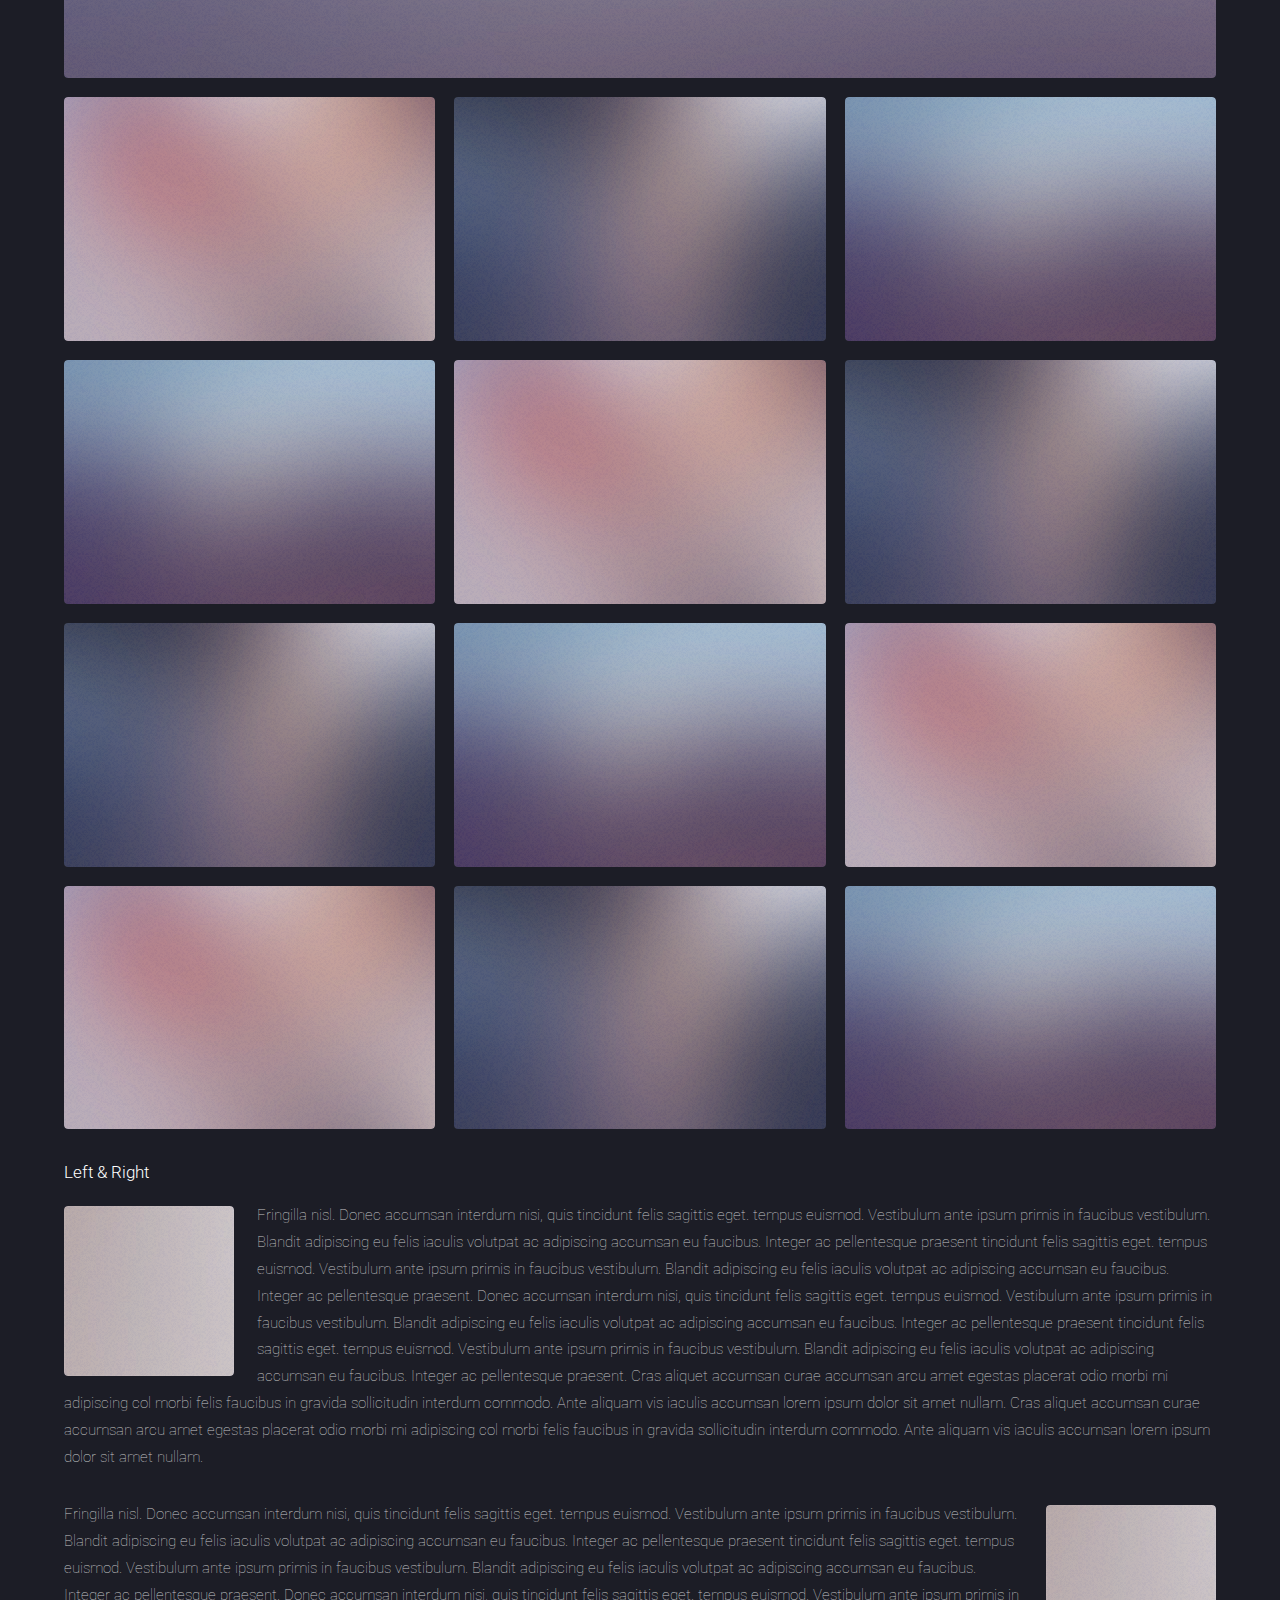
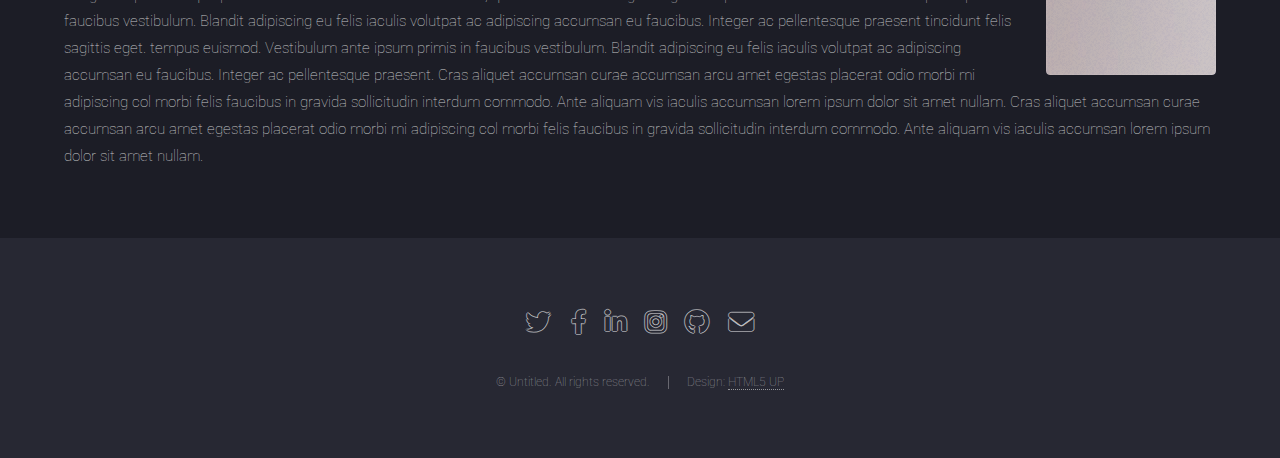
<file: elements.html>
<!DOCTYPE HTML>
<!--
	Landed by HTML5 UP
	html5up.net | @ajlkn
	Free for personal and commercial use under the CCA 3.0 license (html5up.net/license)
-->
<html>
	<head>
		<title>Elements - Landed by HTML5 UP</title>
		<meta charset="utf-8" />
		<meta name="viewport" content="width=device-width, initial-scale=1, user-scalable=no" />
		<link rel="stylesheet" href="assets/css/main.css" />
		<noscript><link rel="stylesheet" href="assets/css/noscript.css" /></noscript>
	</head>
	<body class="is-preload">
		<div id="page-wrapper">

			<!-- Header -->
				<header id="header">
					<h1 id="logo"><a href="index.html">Landed</a></h1>
					<nav id="nav">
						<ul>
							<li><a href="index.html">Home</a></li>
							<li>
								<a href="#">Layouts</a>
								<ul>
									<li><a href="left-sidebar.html">Left Sidebar</a></li>
									<li><a href="right-sidebar.html">Right Sidebar</a></li>
									<li><a href="no-sidebar.html">No Sidebar</a></li>
									<li>
										<a href="#">Submenu</a>
										<ul>
											<li><a href="#">Option 1</a></li>
											<li><a href="#">Option 2</a></li>
											<li><a href="#">Option 3</a></li>
											<li><a href="#">Option 4</a></li>
										</ul>
									</li>
								</ul>
							</li>
							<li><a href="elements.html">Elements</a></li>
							<li><a href="#" class="button primary">Sign Up</a></li>
						</ul>
					</nav>
				</header>

			<!-- Main -->
				<div id="main" class="wrapper style1">
					<div class="container">
						<header class="major">
							<h2>Elements</h2>
							<p>Ipsum dolor feugiat aliquam tempus sed magna lorem consequat accumsan</p>
						</header>

						<!-- Text -->
							<section>
								<h3>Text</h3>
								<p>This is <b>bold</b> and this is <strong>strong</strong>. This is <i>italic</i> and this is <em>emphasized</em>.
								This is <sup>superscript</sup> text and this is <sub>subscript</sub> text.
								This is <u>underlined</u> and this is code: <code>for (;;) { ... }</code>. Finally, <a href="#">this is a link</a>.</p>

								<hr />

								<header>
									<h3>Heading with a Subtitle</h3>
									<p>Lorem ipsum dolor sit amet nullam id egestas urna aliquam</p>
								</header>
								<p>Nunc lacinia ante nunc ac lobortis. Interdum adipiscing gravida odio porttitor sem non mi integer non faucibus ornare mi ut ante amet placerat aliquet. Volutpat eu sed ante lacinia sapien lorem accumsan varius montes viverra nibh in adipiscing blandit tempus accumsan.</p>
								<header>
									<h4>Heading with a Subtitle</h4>
									<p>Lorem ipsum dolor sit amet nullam id egestas urna aliquam</p>
								</header>
								<p>Nunc lacinia ante nunc ac lobortis. Interdum adipiscing gravida odio porttitor sem non mi integer non faucibus ornare mi ut ante amet placerat aliquet. Volutpat eu sed ante lacinia sapien lorem accumsan varius montes viverra nibh in adipiscing blandit tempus accumsan.</p>

								<hr />

								<h2>Heading Level 2</h2>
								<h3>Heading Level 3</h3>
								<h4>Heading Level 4</h4>
								<h5>Heading Level 5</h5>
								<h6>Heading Level 6</h6>

								<hr />

								<h4>Blockquote</h4>
								<blockquote>Fringilla nisl. Donec accumsan interdum nisi, quis tincidunt felis sagittis eget tempus euismod. Vestibulum ante ipsum primis in faucibus vestibulum. Blandit adipiscing eu felis iaculis volutpat ac adipiscing accumsan faucibus. Vestibulum ante ipsum primis in faucibus lorem ipsum dolor sit amet nullam adipiscing eu felis.</blockquote>

								<h4>Preformatted</h4>
								<pre><code>i = 0;

	while (!deck.isInOrder()) {
	    print 'Iteration ' + i;
	    deck.shuffle();
	    i++;
	}

	print 'It took ' + i + ' iterations to sort the deck.';
	</code></pre>
							</section>

						<!-- Lists -->
							<section>
								<h3>Lists</h3>
								<div class="row">
									<div class="col-6 col-12-xsmall">

										<h4>Unordered</h4>
										<ul>
											<li>Dolor pulvinar etiam magna etiam.</li>
											<li>Sagittis adipiscing lorem eleifend.</li>
											<li>Felis enim feugiat dolore viverra.</li>
										</ul>

										<h4>Alternate</h4>
										<ul class="alt">
											<li>Dolor pulvinar etiam magna etiam.</li>
											<li>Sagittis adipiscing lorem eleifend.</li>
											<li>Felis enim feugiat dolore viverra.</li>
											<li>Lobortis adipiscing condimentum lorem.</li>
											<li>Integer eleifend erat sed accumsan.</li>
										</ul>

									</div>
									<div class="col-6 col-12-xsmall">

										<h4>Ordered</h4>
										<ol>
											<li>Dolor pulvinar etiam magna etiam.</li>
											<li>Etiam vel felis at lorem sed viverra.</li>
											<li>Felis enim feugiat dolore viverra.</li>
											<li>Dolor pulvinar etiam magna etiam.</li>
											<li>Etiam vel felis at lorem sed viverra.</li>
											<li>Felis enim feugiat dolore viverra.</li>
										</ol>

										<h4>Icons</h4>
										<ul class="icons">
											<li><a href="#" class="icon brands fa-twitter"><span class="label">Twitter</span></a></li>
											<li><a href="#" class="icon brands fa-facebook-f"><span class="label">Facebook</span></a></li>
											<li><a href="#" class="icon brands fa-instagram"><span class="label">Instagram</span></a></li>
											<li><a href="#" class="icon brands fa-github"><span class="label">Github</span></a></li>
											<li><a href="#" class="icon brands fa-dribbble"><span class="label">Dribbble</span></a></li>
											<li><a href="#" class="icon brands fa-tumblr"><span class="label">Tumblr</span></a></li>
										</ul>
										<ul class="icons">
											<li><a href="#" class="icon brands alt fa-twitter"><span class="label">Twitter</span></a></li>
											<li><a href="#" class="icon brands alt fa-facebook-f"><span class="label">Facebook</span></a></li>
											<li><a href="#" class="icon brands alt fa-instagram"><span class="label">Instagram</span></a></li>
											<li><a href="#" class="icon brands alt fa-github"><span class="label">Github</span></a></li>
											<li><a href="#" class="icon brands alt fa-dribbble"><span class="label">Dribbble</span></a></li>
											<li><a href="#" class="icon brands alt fa-tumblr"><span class="label">Tumblr</span></a></li>
										</ul>

									</div>
								</div>

								<h4>Actions</h4>
								<ul class="actions">
									<li><a href="#" class="button primary">Default</a></li>
									<li><a href="#" class="button">Default</a></li>
								</ul>
								<ul class="actions small">
									<li><a href="#" class="button primary small">Small</a></li>
									<li><a href="#" class="button small">Small</a></li>
								</ul>
								<div class="row">
									<div class="col-3 col-6-medium col-12-xsmall">
										<ul class="actions stacked">
											<li><a href="#" class="button primary">Default</a></li>
											<li><a href="#" class="button">Default</a></li>
										</ul>
									</div>
									<div class="col-3 col-6-medium col-12-xsmall">
										<ul class="actions stacked">
											<li><a href="#" class="button primary small">Small</a></li>
											<li><a href="#" class="button small">Small</a></li>
										</ul>
									</div>
									<div class="col-3 col-6-medium col-12-xsmall">
										<ul class="actions stacked">
											<li><a href="#" class="button primary fit">Default</a></li>
											<li><a href="#" class="button fit">Default</a></li>
										</ul>
									</div>
									<div class="col-3 col-6-medium col-12-xsmall">
										<ul class="actions stacked">
											<li><a href="#" class="button primary small fit">Small</a></li>
											<li><a href="#" class="button small fit">Small</a></li>
										</ul>
									</div>
								</div>
							</section>

						<!-- Table -->
							<section>
								<h3>Table</h3>
								<h4>Default</h4>
								<div class="table-wrapper">
									<table>
										<thead>
											<tr>
												<th>Name</th>
												<th>Description</th>
												<th>Price</th>
											</tr>
										</thead>
										<tbody>
											<tr>
												<td>Item 1</td>
												<td>Ante turpis integer aliquet porttitor.</td>
												<td>29.99</td>
											</tr>
											<tr>
												<td>Item 2</td>
												<td>Vis ac commodo adipiscing arcu aliquet.</td>
												<td>19.99</td>
											</tr>
											<tr>
												<td>Item 3</td>
												<td> Morbi faucibus arcu accumsan lorem.</td>
												<td>29.99</td>
											</tr>
											<tr>
												<td>Item 4</td>
												<td>Vitae integer tempus condimentum.</td>
												<td>19.99</td>
											</tr>
											<tr>
												<td>Item 5</td>
												<td>Ante turpis integer aliquet porttitor.</td>
												<td>29.99</td>
											</tr>
										</tbody>
										<tfoot>
											<tr>
												<td colspan="2"></td>
												<td>100.00</td>
											</tr>
										</tfoot>
									</table>
								</div>
								<h4>Alternate</h4>
								<div class="table-wrapper">
									<table class="alt">
										<thead>
											<tr>
												<th>Name</th>
												<th>Description</th>
												<th>Price</th>
											</tr>
										</thead>
										<tbody>
											<tr>
												<td>Item 1</td>
												<td>Ante turpis integer aliquet porttitor.</td>
												<td>29.99</td>
											</tr>
											<tr>
												<td>Item 2</td>
												<td>Vis ac commodo adipiscing arcu aliquet.</td>
												<td>19.99</td>
											</tr>
											<tr>
												<td>Item 3</td>
												<td> Morbi faucibus arcu accumsan lorem.</td>
												<td>29.99</td>
											</tr>
											<tr>
												<td>Item 4</td>
												<td>Vitae integer tempus condimentum.</td>
												<td>19.99</td>
											</tr>
											<tr>
												<td>Item 5</td>
												<td>Ante turpis integer aliquet porttitor.</td>
												<td>29.99</td>
											</tr>
										</tbody>
										<tfoot>
											<tr>
												<td colspan="2"></td>
												<td>100.00</td>
											</tr>
										</tfoot>
									</table>
								</div>
							</section>

						<!-- Buttons -->
							<section>
								<h3>Buttons</h3>
								<ul class="actions">
									<li><a href="#" class="button primary">Primary</a></li>
									<li><a href="#" class="button">Default</a></li>
								</ul>
								<ul class="actions">
									<li><a href="#" class="button primary large">Large</a></li>
									<li><a href="#" class="button">Default</a></li>
									<li><a href="#" class="button small">Default</a></li>
								</ul>
								<div class="row">
									<div class="col-6 col-12-xsmall">
										<ul class="actions fit">
											<li><a href="#" class="button primary fit">Fit</a></li>
											<li><a href="#" class="button fit">Fit</a></li>
										</ul>
									</div>
									<div class="col-6 col-12-xsmall">
										<ul class="actions fit small">
											<li><a href="#" class="button primary fit small">Fit + Small</a></li>
											<li><a href="#" class="button fit small">Fit + Small</a></li>
										</ul>
									</div>
								</div>
								<ul class="actions">
									<li><a href="#" class="button primary icon solid fa-download">Icon</a></li>
									<li><a href="#" class="button icon solid fa-download">Icon</a></li>
								</ul>
								<ul class="actions">
									<li><span class="button primary disabled">Primary</span></li>
									<li><span class="button disabled">Default</span></li>
								</ul>
							</section>

						<!-- Form -->
							<section>
								<h3>Form</h3>
								<form method="post" action="#">
									<div class="row gtr-uniform gtr-50">
										<div class="col-6 col-12-xsmall">
											<input type="text" name="name" id="name" value="" placeholder="Name" />
										</div>
										<div class="col-6 col-12-xsmall">
											<input type="email" name="email" id="email" value="" placeholder="Email" />
										</div>
										<div class="col-12">
											<select name="category" id="category">
												<option value="">- Category -</option>
												<option value="1">Manufacturing</option>
												<option value="1">Shipping</option>
												<option value="1">Administration</option>
												<option value="1">Human Resources</option>
											</select>
										</div>
										<div class="col-4 col-12-medium">
											<input type="radio" id="priority-low" name="priority" checked>
											<label for="priority-low">Low Priority</label>
										</div>
										<div class="col-4 col-12-medium">
											<input type="radio" id="priority-normal" name="priority">
											<label for="priority-normal">Normal Priority</label>
										</div>
										<div class="col-4 col-12-medium">
											<input type="radio" id="priority-high" name="priority">
											<label for="priority-high">High Priority</label>
										</div>
										<div class="col-6 col-12-medium">
											<input type="checkbox" id="copy" name="copy">
											<label for="copy">Email me a copy of this message</label>
										</div>
										<div class="col-6 col-12-medium">
											<input type="checkbox" id="human" name="human" checked>
											<label for="human">I am a human and not a robot</label>
										</div>
										<div class="col-12">
											<textarea name="message" id="message" placeholder="Enter your message" rows="6"></textarea>
										</div>
										<div class="col-12">
											<ul class="actions">
												<li><input type="submit" value="Send Message" class="primary" /></li>
												<li><input type="reset" value="Reset" /></li>
											</ul>
										</div>
									</div>
								</form>
							</section>

						<!-- Image -->
							<section>
								<h3>Image</h3>
								<h4>Fit</h4>
								<div class="box alt">
									<div class="row gtr-50 gtr-uniform">
										<div class="col-12"><span class="image fit"><img src="images/pic07.jpg" alt="" /></span></div>
										<div class="col-4 col-6-xsmall"><span class="image fit"><img src="images/pic02.jpg" alt="" /></span></div>
										<div class="col-4 col-6-xsmall"><span class="image fit"><img src="images/pic03.jpg" alt="" /></span></div>
										<div class="col-4 col-6-xsmall"><span class="image fit"><img src="images/pic04.jpg" alt="" /></span></div>
										<div class="col-4 col-6-xsmall"><span class="image fit"><img src="images/pic04.jpg" alt="" /></span></div>
										<div class="col-4 col-6-xsmall"><span class="image fit"><img src="images/pic02.jpg" alt="" /></span></div>
										<div class="col-4 col-6-xsmall"><span class="image fit"><img src="images/pic03.jpg" alt="" /></span></div>
										<div class="col-4 col-6-xsmall"><span class="image fit"><img src="images/pic03.jpg" alt="" /></span></div>
										<div class="col-4 col-6-xsmall"><span class="image fit"><img src="images/pic04.jpg" alt="" /></span></div>
										<div class="col-4 col-6-xsmall"><span class="image fit"><img src="images/pic02.jpg" alt="" /></span></div>
										<div class="col-4 col-6-xsmall"><span class="image fit"><img src="images/pic02.jpg" alt="" /></span></div>
										<div class="col-4 col-6-xsmall"><span class="image fit"><img src="images/pic03.jpg" alt="" /></span></div>
										<div class="col-4 col-6-xsmall"><span class="image fit"><img src="images/pic04.jpg" alt="" /></span></div>
									</div>
								</div>

								<h4>Left &amp; Right</h4>
								<p><span class="image left"><img src="images/pic08.jpg" alt="" /></span>Fringilla nisl. Donec accumsan interdum nisi, quis tincidunt felis sagittis eget. tempus euismod. Vestibulum ante ipsum primis in faucibus vestibulum. Blandit adipiscing eu felis iaculis volutpat ac adipiscing accumsan eu faucibus. Integer ac pellentesque praesent tincidunt felis sagittis eget. tempus euismod. Vestibulum ante ipsum primis in faucibus vestibulum. Blandit adipiscing eu felis iaculis volutpat ac adipiscing accumsan eu faucibus. Integer ac pellentesque praesent. Donec accumsan interdum nisi, quis tincidunt felis sagittis eget. tempus euismod. Vestibulum ante ipsum primis in faucibus vestibulum. Blandit adipiscing eu felis iaculis volutpat ac adipiscing accumsan eu faucibus. Integer ac pellentesque praesent tincidunt felis sagittis eget. tempus euismod. Vestibulum ante ipsum primis in faucibus vestibulum. Blandit adipiscing eu felis iaculis volutpat ac adipiscing accumsan eu faucibus. Integer ac pellentesque praesent. Cras aliquet accumsan curae accumsan arcu amet egestas placerat odio morbi mi adipiscing col morbi felis faucibus in gravida sollicitudin interdum commodo. Ante aliquam vis iaculis accumsan lorem ipsum dolor sit amet nullam. Cras aliquet accumsan curae accumsan arcu amet egestas placerat odio morbi mi adipiscing col morbi felis faucibus in gravida sollicitudin interdum commodo. Ante aliquam vis iaculis accumsan lorem ipsum dolor sit amet nullam.</p>
								<p><span class="image right"><img src="images/pic08.jpg" alt="" /></span>Fringilla nisl. Donec accumsan interdum nisi, quis tincidunt felis sagittis eget. tempus euismod. Vestibulum ante ipsum primis in faucibus vestibulum. Blandit adipiscing eu felis iaculis volutpat ac adipiscing accumsan eu faucibus. Integer ac pellentesque praesent tincidunt felis sagittis eget. tempus euismod. Vestibulum ante ipsum primis in faucibus vestibulum. Blandit adipiscing eu felis iaculis volutpat ac adipiscing accumsan eu faucibus. Integer ac pellentesque praesent. Donec accumsan interdum nisi, quis tincidunt felis sagittis eget. tempus euismod. Vestibulum ante ipsum primis in faucibus vestibulum. Blandit adipiscing eu felis iaculis volutpat ac adipiscing accumsan eu faucibus. Integer ac pellentesque praesent tincidunt felis sagittis eget. tempus euismod. Vestibulum ante ipsum primis in faucibus vestibulum. Blandit adipiscing eu felis iaculis volutpat ac adipiscing accumsan eu faucibus. Integer ac pellentesque praesent. Cras aliquet accumsan curae accumsan arcu amet egestas placerat odio morbi mi adipiscing col morbi felis faucibus in gravida sollicitudin interdum commodo. Ante aliquam vis iaculis accumsan lorem ipsum dolor sit amet nullam. Cras aliquet accumsan curae accumsan arcu amet egestas placerat odio morbi mi adipiscing col morbi felis faucibus in gravida sollicitudin interdum commodo. Ante aliquam vis iaculis accumsan lorem ipsum dolor sit amet nullam.</p>
							</section>

					</div>
				</div>

			<!-- Footer -->
				<footer id="footer">
					<ul class="icons">
						<li><a href="#" class="icon brands alt fa-twitter"><span class="label">Twitter</span></a></li>
						<li><a href="#" class="icon brands alt fa-facebook-f"><span class="label">Facebook</span></a></li>
						<li><a href="#" class="icon brands alt fa-linkedin-in"><span class="label">LinkedIn</span></a></li>
						<li><a href="#" class="icon brands alt fa-instagram"><span class="label">Instagram</span></a></li>
						<li><a href="#" class="icon brands alt fa-github"><span class="label">GitHub</span></a></li>
						<li><a href="#" class="icon solid alt fa-envelope"><span class="label">Email</span></a></li>
					</ul>
					<ul class="copyright">
						<li>&copy; Untitled. All rights reserved.</li><li>Design: <a href="http://html5up.net">HTML5 UP</a></li>
					</ul>
				</footer>

		</div>

		<!-- Scripts -->
			<script src="assets/js/jquery.min.js"></script>
			<script src="assets/js/jquery.scrolly.min.js"></script>
			<script src="assets/js/jquery.dropotron.min.js"></script>
			<script src="assets/js/jquery.scrollex.min.js"></script>
			<script src="assets/js/browser.min.js"></script>
			<script src="assets/js/breakpoints.min.js"></script>
			<script src="assets/js/util.js"></script>
			<script src="assets/js/main.js"></script>

	</body>
</html>
</file>
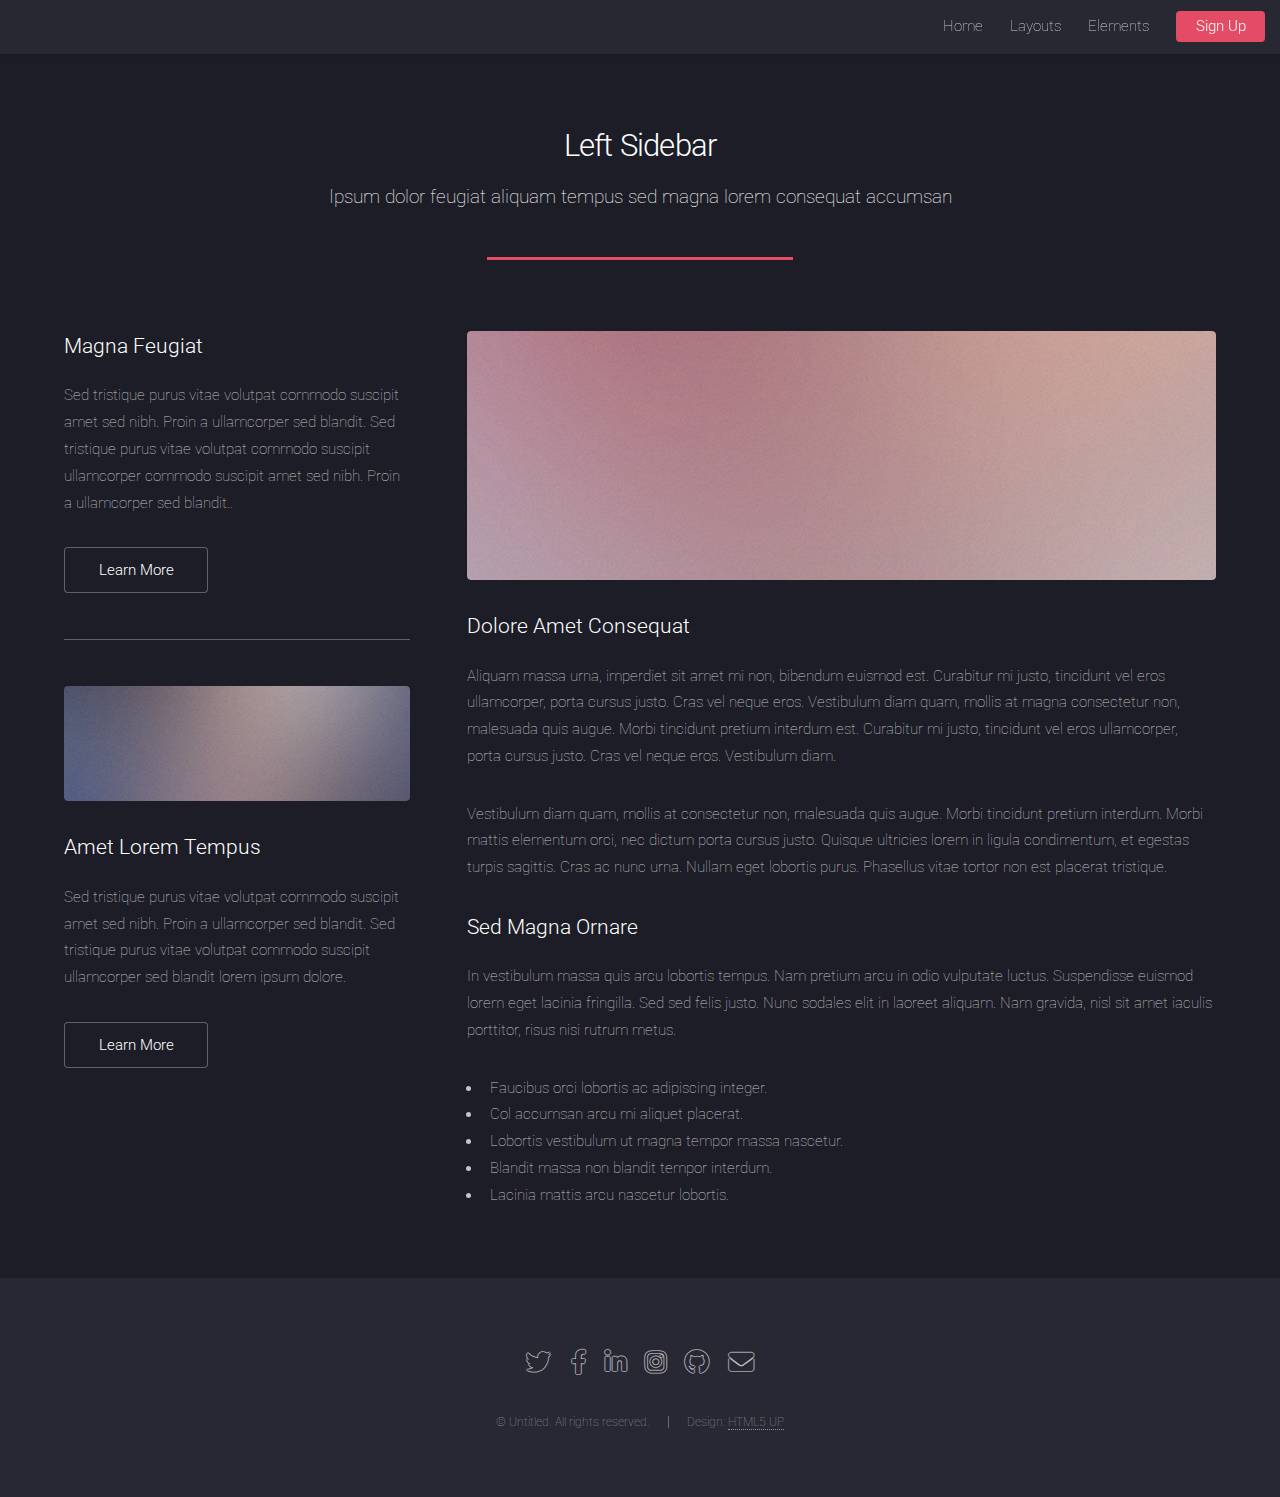
<file: left-sidebar.html>
<!DOCTYPE HTML>
<!--
	Landed by HTML5 UP
	html5up.net | @ajlkn
	Free for personal and commercial use under the CCA 3.0 license (html5up.net/license)
-->
<html>
	<head>
		<title>Left Sidebar - Landed by HTML5 UP</title>
		<meta charset="utf-8" />
		<meta name="viewport" content="width=device-width, initial-scale=1, user-scalable=no" />
		<link rel="stylesheet" href="assets/css/main.css" />
		<noscript><link rel="stylesheet" href="assets/css/noscript.css" /></noscript>
	</head>
	<body class="is-preload">
		<div id="page-wrapper">

			<!-- Header -->
				<header id="header">
					<h1 id="logo"><a href="index.html">Landed</a></h1>
					<nav id="nav">
						<ul>
							<li><a href="index.html">Home</a></li>
							<li>
								<a href="#">Layouts</a>
								<ul>
									<li><a href="left-sidebar.html">Left Sidebar</a></li>
									<li><a href="right-sidebar.html">Right Sidebar</a></li>
									<li><a href="no-sidebar.html">No Sidebar</a></li>
									<li>
										<a href="#">Submenu</a>
										<ul>
											<li><a href="#">Option 1</a></li>
											<li><a href="#">Option 2</a></li>
											<li><a href="#">Option 3</a></li>
											<li><a href="#">Option 4</a></li>
										</ul>
									</li>
								</ul>
							</li>
							<li><a href="elements.html">Elements</a></li>
							<li><a href="#" class="button primary">Sign Up</a></li>
						</ul>
					</nav>
				</header>

			<!-- Main -->
				<div id="main" class="wrapper style1">
					<div class="container">
						<header class="major">
							<h2>Left Sidebar</h2>
							<p>Ipsum dolor feugiat aliquam tempus sed magna lorem consequat accumsan</p>
						</header>
						<div class="row gtr-150">
							<div class="col-4 col-12-medium">

								<!-- Sidebar -->
									<section id="sidebar">
										<section>
											<h3>Magna Feugiat</h3>
											<p>Sed tristique purus vitae volutpat commodo suscipit amet sed nibh. Proin a ullamcorper sed blandit. Sed tristique purus vitae volutpat commodo suscipit ullamcorper commodo suscipit amet sed nibh. Proin a ullamcorper sed blandit..</p>
											<footer>
												<ul class="actions">
													<li><a href="#" class="button">Learn More</a></li>
												</ul>
											</footer>
										</section>
										<hr />
										<section>
											<a href="#" class="image fit"><img src="images/pic06.jpg" alt="" /></a>
											<h3>Amet Lorem Tempus</h3>
											<p>Sed tristique purus vitae volutpat commodo suscipit amet sed nibh. Proin a ullamcorper sed blandit. Sed tristique purus vitae volutpat commodo suscipit ullamcorper sed blandit lorem ipsum dolore.</p>
											<footer>
												<ul class="actions">
													<li><a href="#" class="button">Learn More</a></li>
												</ul>
											</footer>
										</section>
									</section>

							</div>
							<div class="col-8 col-12-medium imp-medium">

								<!-- Content -->
									<section id="content">
										<a href="#" class="image fit"><img src="images/pic05.jpg" alt="" /></a>
										<h3>Dolore Amet Consequat</h3>
										<p>Aliquam massa urna, imperdiet sit amet mi non, bibendum euismod est. Curabitur mi justo, tincidunt vel eros ullamcorper, porta cursus justo. Cras vel neque eros. Vestibulum diam quam, mollis at magna consectetur non, malesuada quis augue. Morbi tincidunt pretium interdum est. Curabitur mi justo, tincidunt vel eros ullamcorper, porta cursus justo. Cras vel neque eros. Vestibulum diam.</p>
										<p>Vestibulum diam quam, mollis at consectetur non, malesuada quis augue. Morbi tincidunt pretium interdum. Morbi mattis elementum orci, nec dictum porta cursus justo. Quisque ultricies lorem in ligula condimentum, et egestas turpis sagittis. Cras ac nunc urna. Nullam eget lobortis purus. Phasellus vitae tortor non est placerat tristique.</p>
										<h3>Sed Magna Ornare</h3>
										<p>In vestibulum massa quis arcu lobortis tempus. Nam pretium arcu in odio vulputate luctus. Suspendisse euismod lorem eget lacinia fringilla. Sed sed felis justo. Nunc sodales elit in laoreet aliquam. Nam gravida, nisl sit amet iaculis porttitor, risus nisi rutrum metus.</p>
										<ul>
											<li>Faucibus orci lobortis ac adipiscing integer.</li>
											<li>Col accumsan arcu mi aliquet placerat.</li>
											<li>Lobortis vestibulum ut magna tempor massa nascetur.</li>
											<li>Blandit massa non blandit tempor interdum.</li>
											<li>Lacinia mattis arcu nascetur lobortis.</li>
										</ul>
									</section>

							</div>
						</div>
					</div>
				</div>

			<!-- Footer -->
				<footer id="footer">
					<ul class="icons">
						<li><a href="#" class="icon brands alt fa-twitter"><span class="label">Twitter</span></a></li>
						<li><a href="#" class="icon brands alt fa-facebook-f"><span class="label">Facebook</span></a></li>
						<li><a href="#" class="icon brands alt fa-linkedin-in"><span class="label">LinkedIn</span></a></li>
						<li><a href="#" class="icon brands alt fa-instagram"><span class="label">Instagram</span></a></li>
						<li><a href="#" class="icon brands alt fa-github"><span class="label">GitHub</span></a></li>
						<li><a href="#" class="icon solid alt fa-envelope"><span class="label">Email</span></a></li>
					</ul>
					<ul class="copyright">
						<li>&copy; Untitled. All rights reserved.</li><li>Design: <a href="http://html5up.net">HTML5 UP</a></li>
					</ul>
				</footer>

		</div>

		<!-- Scripts -->
			<script src="assets/js/jquery.min.js"></script>
			<script src="assets/js/jquery.scrolly.min.js"></script>
			<script src="assets/js/jquery.dropotron.min.js"></script>
			<script src="assets/js/jquery.scrollex.min.js"></script>
			<script src="assets/js/browser.min.js"></script>
			<script src="assets/js/breakpoints.min.js"></script>
			<script src="assets/js/util.js"></script>
			<script src="assets/js/main.js"></script>

	</body>
</html>
</file>
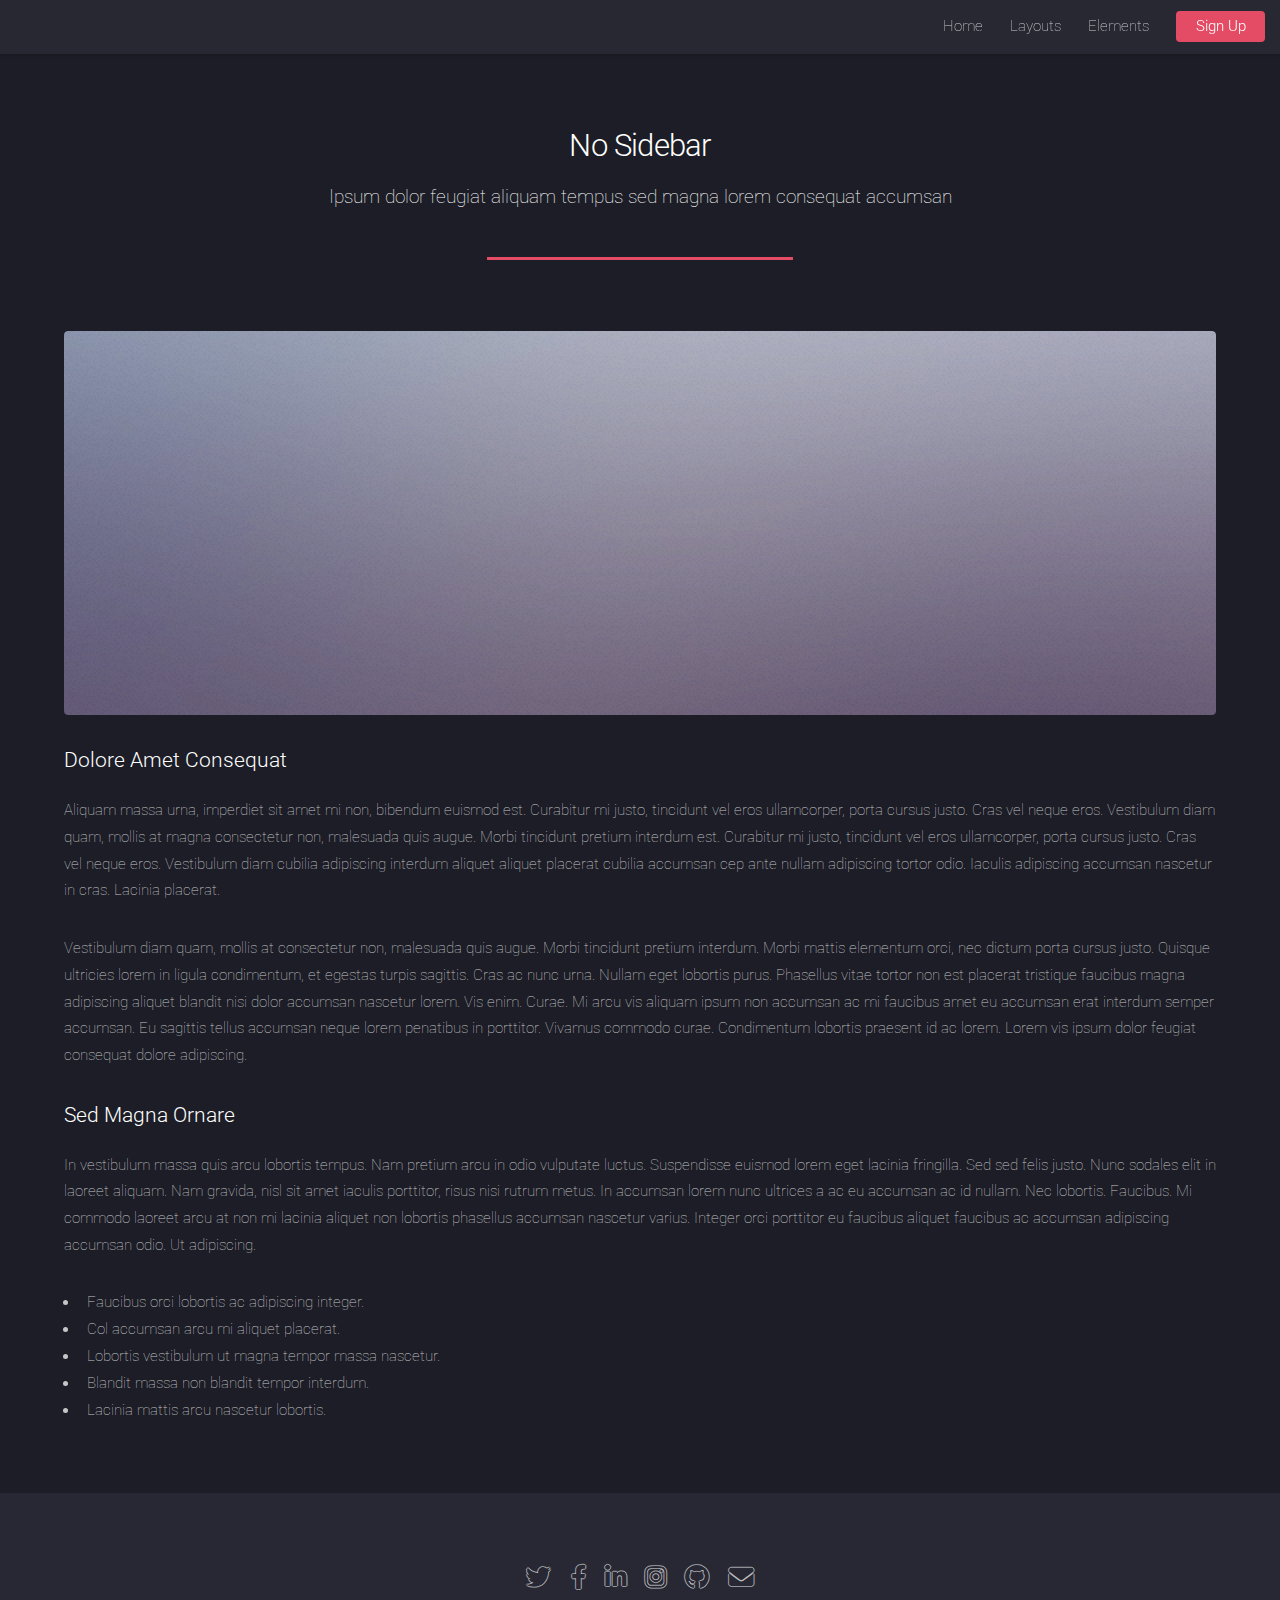
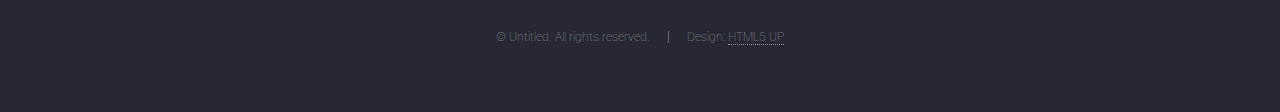
<file: no-sidebar.html>
<!DOCTYPE HTML>
<!--
	Landed by HTML5 UP
	html5up.net | @ajlkn
	Free for personal and commercial use under the CCA 3.0 license (html5up.net/license)
-->
<html>
	<head>
		<title>No Sidebar - Landed by HTML5 UP</title>
		<meta charset="utf-8" />
		<meta name="viewport" content="width=device-width, initial-scale=1, user-scalable=no" />
		<link rel="stylesheet" href="assets/css/main.css" />
		<noscript><link rel="stylesheet" href="assets/css/noscript.css" /></noscript>
	</head>
	<body class="is-preload">
		<div id="page-wrapper">

			<!-- Header -->
				<header id="header">
					<h1 id="logo"><a href="index.html">Landed</a></h1>
					<nav id="nav">
						<ul>
							<li><a href="index.html">Home</a></li>
							<li>
								<a href="#">Layouts</a>
								<ul>
									<li><a href="left-sidebar.html">Left Sidebar</a></li>
									<li><a href="right-sidebar.html">Right Sidebar</a></li>
									<li><a href="no-sidebar.html">No Sidebar</a></li>
									<li>
										<a href="#">Submenu</a>
										<ul>
											<li><a href="#">Option 1</a></li>
											<li><a href="#">Option 2</a></li>
											<li><a href="#">Option 3</a></li>
											<li><a href="#">Option 4</a></li>
										</ul>
									</li>
								</ul>
							</li>
							<li><a href="elements.html">Elements</a></li>
							<li><a href="#" class="button primary">Sign Up</a></li>
						</ul>
					</nav>
				</header>

			<!-- Main -->
				<div id="main" class="wrapper style1">
					<div class="container">
						<header class="major">
							<h2>No Sidebar</h2>
							<p>Ipsum dolor feugiat aliquam tempus sed magna lorem consequat accumsan</p>
						</header>

						<!-- Content -->
							<section id="content">
								<a href="#" class="image fit"><img src="images/pic07.jpg" alt="" /></a>
								<h3>Dolore Amet Consequat</h3>
								<p>Aliquam massa urna, imperdiet sit amet mi non, bibendum euismod est. Curabitur mi justo, tincidunt vel eros ullamcorper, porta cursus justo. Cras vel neque eros. Vestibulum diam quam, mollis at magna consectetur non, malesuada quis augue. Morbi tincidunt pretium interdum est. Curabitur mi justo, tincidunt vel eros ullamcorper, porta cursus justo. Cras vel neque eros. Vestibulum diam cubilia adipiscing interdum aliquet aliquet placerat cubilia accumsan cep ante nullam adipiscing tortor odio. Iaculis adipiscing accumsan nascetur in cras. Lacinia placerat.</p>
								<p>Vestibulum diam quam, mollis at consectetur non, malesuada quis augue. Morbi tincidunt pretium interdum. Morbi mattis elementum orci, nec dictum porta cursus justo. Quisque ultricies lorem in ligula condimentum, et egestas turpis sagittis. Cras ac nunc urna. Nullam eget lobortis purus. Phasellus vitae tortor non est placerat tristique faucibus magna adipiscing aliquet blandit nisi dolor accumsan nascetur lorem. Vis enim. Curae. Mi arcu vis aliquam ipsum non accumsan ac mi faucibus amet eu accumsan erat interdum semper accumsan. Eu sagittis tellus accumsan neque lorem penatibus in porttitor. Vivamus commodo curae. Condimentum lobortis praesent id ac lorem. Lorem vis ipsum dolor feugiat consequat dolore adipiscing.</p>
								<h3>Sed Magna Ornare</h3>
								<p>In vestibulum massa quis arcu lobortis tempus. Nam pretium arcu in odio vulputate luctus. Suspendisse euismod lorem eget lacinia fringilla. Sed sed felis justo. Nunc sodales elit in laoreet aliquam. Nam gravida, nisl sit amet iaculis porttitor, risus nisi rutrum metus. In accumsan lorem nunc ultrices a ac eu accumsan ac id nullam. Nec lobortis. Faucibus. Mi commodo laoreet arcu at non mi lacinia aliquet non lobortis phasellus accumsan nascetur varius. Integer orci porttitor eu faucibus aliquet faucibus ac accumsan adipiscing accumsan odio. Ut adipiscing.</p>
								<ul>
									<li>Faucibus orci lobortis ac adipiscing integer.</li>
									<li>Col accumsan arcu mi aliquet placerat.</li>
									<li>Lobortis vestibulum ut magna tempor massa nascetur.</li>
									<li>Blandit massa non blandit tempor interdum.</li>
									<li>Lacinia mattis arcu nascetur lobortis.</li>
								</ul>
							</section>

					</div>
				</div>

			<!-- Footer -->
				<footer id="footer">
					<ul class="icons">
						<li><a href="#" class="icon brands alt fa-twitter"><span class="label">Twitter</span></a></li>
						<li><a href="#" class="icon brands alt fa-facebook-f"><span class="label">Facebook</span></a></li>
						<li><a href="#" class="icon brands alt fa-linkedin-in"><span class="label">LinkedIn</span></a></li>
						<li><a href="#" class="icon brands alt fa-instagram"><span class="label">Instagram</span></a></li>
						<li><a href="#" class="icon brands alt fa-github"><span class="label">GitHub</span></a></li>
						<li><a href="#" class="icon solid alt fa-envelope"><span class="label">Email</span></a></li>
					</ul>
					<ul class="copyright">
						<li>&copy; Untitled. All rights reserved.</li><li>Design: <a href="http://html5up.net">HTML5 UP</a></li>
					</ul>
				</footer>

		</div>

		<!-- Scripts -->
			<script src="assets/js/jquery.min.js"></script>
			<script src="assets/js/jquery.scrolly.min.js"></script>
			<script src="assets/js/jquery.dropotron.min.js"></script>
			<script src="assets/js/jquery.scrollex.min.js"></script>
			<script src="assets/js/browser.min.js"></script>
			<script src="assets/js/breakpoints.min.js"></script>
			<script src="assets/js/util.js"></script>
			<script src="assets/js/main.js"></script>

	</body>
</html>
</file>
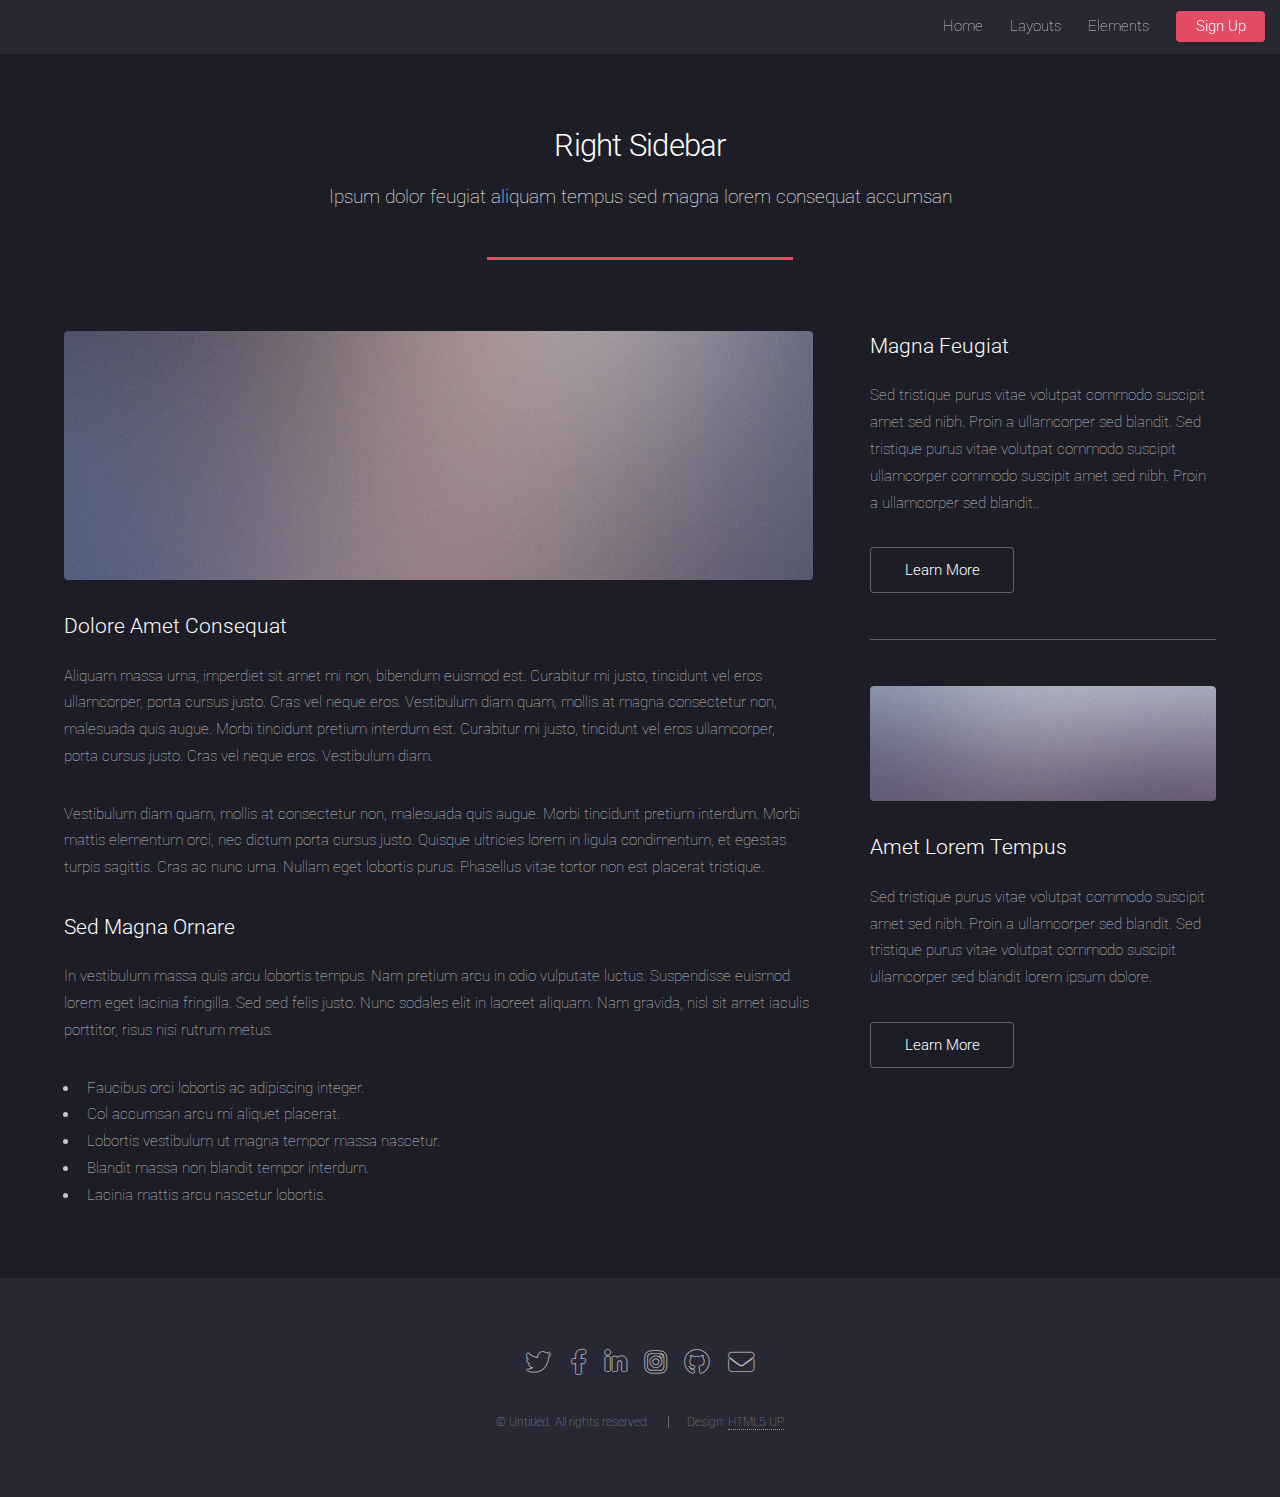
<file: right-sidebar.html>
<!DOCTYPE HTML>
<!--
	Landed by HTML5 UP
	html5up.net | @ajlkn
	Free for personal and commercial use under the CCA 3.0 license (html5up.net/license)
-->
<html>
	<head>
		<title>Right Sidebar - Landed by HTML5 UP</title>
		<meta charset="utf-8" />
		<meta name="viewport" content="width=device-width, initial-scale=1, user-scalable=no" />
		<link rel="stylesheet" href="assets/css/main.css" />
		<noscript><link rel="stylesheet" href="assets/css/noscript.css" /></noscript>
	</head>
	<body class="is-preload">
		<div id="page-wrapper">

			<!-- Header -->
				<header id="header">
					<h1 id="logo"><a href="index.html">Landed</a></h1>
					<nav id="nav">
						<ul>
							<li><a href="index.html">Home</a></li>
							<li>
								<a href="#">Layouts</a>
								<ul>
									<li><a href="left-sidebar.html">Left Sidebar</a></li>
									<li><a href="right-sidebar.html">Right Sidebar</a></li>
									<li><a href="no-sidebar.html">No Sidebar</a></li>
									<li>
										<a href="#">Submenu</a>
										<ul>
											<li><a href="#">Option 1</a></li>
											<li><a href="#">Option 2</a></li>
											<li><a href="#">Option 3</a></li>
											<li><a href="#">Option 4</a></li>
										</ul>
									</li>
								</ul>
							</li>
							<li><a href="elements.html">Elements</a></li>
							<li><a href="#" class="button primary">Sign Up</a></li>
						</ul>
					</nav>
				</header>

			<!-- Main -->
				<div id="main" class="wrapper style1">
					<div class="container">
						<header class="major">
							<h2>Right Sidebar</h2>
							<p>Ipsum dolor feugiat aliquam tempus sed magna lorem consequat accumsan</p>
						</header>
						<div class="row gtr-150">
							<div class="col-8 col-12-medium">

								<!-- Content -->
									<section id="content">
										<a href="#" class="image fit"><img src="images/pic06.jpg" alt="" /></a>
										<h3>Dolore Amet Consequat</h3>
										<p>Aliquam massa urna, imperdiet sit amet mi non, bibendum euismod est. Curabitur mi justo, tincidunt vel eros ullamcorper, porta cursus justo. Cras vel neque eros. Vestibulum diam quam, mollis at magna consectetur non, malesuada quis augue. Morbi tincidunt pretium interdum est. Curabitur mi justo, tincidunt vel eros ullamcorper, porta cursus justo. Cras vel neque eros. Vestibulum diam.</p>
										<p>Vestibulum diam quam, mollis at consectetur non, malesuada quis augue. Morbi tincidunt pretium interdum. Morbi mattis elementum orci, nec dictum porta cursus justo. Quisque ultricies lorem in ligula condimentum, et egestas turpis sagittis. Cras ac nunc urna. Nullam eget lobortis purus. Phasellus vitae tortor non est placerat tristique.</p>
										<h3>Sed Magna Ornare</h3>
										<p>In vestibulum massa quis arcu lobortis tempus. Nam pretium arcu in odio vulputate luctus. Suspendisse euismod lorem eget lacinia fringilla. Sed sed felis justo. Nunc sodales elit in laoreet aliquam. Nam gravida, nisl sit amet iaculis porttitor, risus nisi rutrum metus.</p>
										<ul>
											<li>Faucibus orci lobortis ac adipiscing integer.</li>
											<li>Col accumsan arcu mi aliquet placerat.</li>
											<li>Lobortis vestibulum ut magna tempor massa nascetur.</li>
											<li>Blandit massa non blandit tempor interdum.</li>
											<li>Lacinia mattis arcu nascetur lobortis.</li>
										</ul>
									</section>

							</div>
							<div class="col-4 col-12-medium">

								<!-- Sidebar -->
									<section id="sidebar">
										<section>
											<h3>Magna Feugiat</h3>
											<p>Sed tristique purus vitae volutpat commodo suscipit amet sed nibh. Proin a ullamcorper sed blandit. Sed tristique purus vitae volutpat commodo suscipit ullamcorper commodo suscipit amet sed nibh. Proin a ullamcorper sed blandit..</p>
											<footer>
												<ul class="actions">
													<li><a href="#" class="button">Learn More</a></li>
												</ul>
											</footer>
										</section>
										<hr />
										<section>
											<a href="#" class="image fit"><img src="images/pic07.jpg" alt="" /></a>
											<h3>Amet Lorem Tempus</h3>
											<p>Sed tristique purus vitae volutpat commodo suscipit amet sed nibh. Proin a ullamcorper sed blandit. Sed tristique purus vitae volutpat commodo suscipit ullamcorper sed blandit lorem ipsum dolore.</p>
											<footer>
												<ul class="actions">
													<li><a href="#" class="button">Learn More</a></li>
												</ul>
											</footer>
										</section>
									</section>

							</div>
						</div>
					</div>
				</div>

			<!-- Footer -->
				<footer id="footer">
					<ul class="icons">
						<li><a href="#" class="icon brands alt fa-twitter"><span class="label">Twitter</span></a></li>
						<li><a href="#" class="icon brands alt fa-facebook-f"><span class="label">Facebook</span></a></li>
						<li><a href="#" class="icon brands alt fa-linkedin-in"><span class="label">LinkedIn</span></a></li>
						<li><a href="#" class="icon brands alt fa-instagram"><span class="label">Instagram</span></a></li>
						<li><a href="#" class="icon brands alt fa-github"><span class="label">GitHub</span></a></li>
						<li><a href="#" class="icon solid alt fa-envelope"><span class="label">Email</span></a></li>
					</ul>
					<ul class="copyright">
						<li>&copy; Untitled. All rights reserved.</li><li>Design: <a href="http://html5up.net">HTML5 UP</a></li>
					</ul>
				</footer>

		</div>

		<!-- Scripts -->
			<script src="assets/js/jquery.min.js"></script>
			<script src="assets/js/jquery.scrolly.min.js"></script>
			<script src="assets/js/jquery.dropotron.min.js"></script>
			<script src="assets/js/jquery.scrollex.min.js"></script>
			<script src="assets/js/browser.min.js"></script>
			<script src="assets/js/breakpoints.min.js"></script>
			<script src="assets/js/util.js"></script>
			<script src="assets/js/main.js"></script>

	</body>
</html>
</file>
<file: assets/css/noscript.css>
/*
	Landed by HTML5 UP
	html5up.net | @ajlkn
	Free for personal and commercial use under the CCA 3.0 license (html5up.net/license)
*/

/* Loader */

	body.landing.is-preload:before {
		display: none;
	}

	body.landing.is-preload:after {
		display: none;
	}
</file>
<file: assets/sass/noscript.css>
/*
	Landed by HTML5 UP
	html5up.net | @ajlkn
	Free for personal and commercial use under the CCA 3.0 license (html5up.net/license)
*/
/* Loader */
body.landing.is-preload:before {
  display: none;
}
body.landing.is-preload:after {
  display: none;
}/*# sourceMappingURL=noscript.css.map */
</file>
<file: assets/css/main.css>
@charset "UTF-8";
@import url("fontawesome-all.min.css");
@import url("https://fonts.googleapis.com/css?family=Roboto:100,300,100italic,300italic");
/*
	Landed by HTML5 UP
	html5up.net | @ajlkn
	Free for personal and commercial use under the CCA 3.0 license (html5up.net/license)
*/
html,
body,
div,
span,
applet,
object,
iframe,
h1,
h2,
h3,
h4,
h5,
h6,
p,
blockquote,
pre,
a,
abbr,
acronym,
address,
big,
cite,
code,
del,
dfn,
em,
img,
ins,
kbd,
q,
s,
samp,
small,
strike,
strong,
sub,
sup,
tt,
var,
b,
u,
i,
center,
dl,
dt,
dd,
ol,
ul,
li,
fieldset,
form,
label,
legend,
table,
caption,
tbody,
tfoot,
thead,
tr,
th,
td,
article,
aside,
canvas,
details,
embed,
figure,
figcaption,
footer,
header,
hgroup,
menu,
nav,
output,
ruby,
section,
summary,
time,
mark,
audio,
video {
  margin: 0;
  padding: 0;
  border: 0;
  font-size: 100%;
  font: inherit;
  vertical-align: baseline;
}

article,
aside,
details,
figcaption,
figure,
footer,
header,
hgroup,
menu,
nav,
section {
  display: block;
}

body {
  line-height: 1;
}

ol,
ul {
  list-style: none;
}

blockquote,
q {
  quotes: none;
}
blockquote:before, blockquote:after,
q:before,
q:after {
  content: "";
  content: none;
}

table {
  border-collapse: collapse;
  border-spacing: 0;
}

body {
  -webkit-text-size-adjust: none;
}

mark {
  background-color: transparent;
  color: inherit;
}

input::-moz-focus-inner {
  border: 0;
  padding: 0;
}

input,
select,
textarea {
  -moz-appearance: none;
  -webkit-appearance: none;
  appearance: none;
}

/* Basic */
html {
  box-sizing: border-box;
}

*,
*:before,
*:after {
  box-sizing: inherit;
}

html,
body {
  background: #1c1d26;
}

body.is-preload *,
body.is-preload *:before,
body.is-preload *:after {
  animation: none !important;
  transition: none !important;
}

body,
input,
select,
textarea {
  color: rgba(255, 255, 255, 0.75);
  font-family: "Roboto", Helvetica, sans-serif;
  font-size: 15pt;
  font-weight: 100;
  line-height: 1.75em;
}

a {
  transition: border-color 0.2s ease-in-out, color 0.2s ease-in-out;
  border-bottom: dotted 1px;
  color: #e44c65;
  text-decoration: none;
}
a:hover {
  color: #e44c65 !important;
  border-bottom-color: transparent;
}

strong,
b {
  color: #ffffff;
  font-weight: 300;
}

em,
i {
  font-style: italic;
}

p {
  margin: 0 0 2em 0;
}

h1,
h2,
h3,
h4,
h5,
h6 {
  color: #ffffff;
  font-weight: 300;
  line-height: 1em;
  margin: 0 0 1em 0;
}
h1 a,
h2 a,
h3 a,
h4 a,
h5 a,
h6 a {
  color: inherit;
  border: 0;
}

h2 {
  font-size: 2em;
  line-height: 1.5em;
  letter-spacing: -0.025em;
}

h3 {
  font-size: 1.35em;
  line-height: 1.5em;
}

h4 {
  font-size: 1.1em;
  line-height: 1.5em;
}

h5 {
  font-size: 0.9em;
  line-height: 1.5em;
}

h6 {
  font-size: 0.7em;
  line-height: 1.5em;
}

sub {
  font-size: 0.8em;
  position: relative;
  top: 0.5em;
}

sup {
  font-size: 0.8em;
  position: relative;
  top: -0.5em;
}

hr {
  border: 0;
  border-bottom: solid 1px rgba(255, 255, 255, 0.3);
  margin: 3em 0;
}
hr.major {
  margin: 4em 0;
}

blockquote {
  border-left: solid 4px rgba(255, 255, 255, 0.3);
  font-style: italic;
  margin: 0 0 2em 0;
  padding: 0.5em 0 0.5em 2em;
}

code {
  background: rgba(255, 255, 255, 0.075);
  border-radius: 4px;
  font-family: "Courier New", monospace;
  font-size: 0.9em;
  margin: 0 0.25em;
  padding: 0.25em 0.65em;
}

pre {
  -webkit-overflow-scrolling: touch;
  font-family: "Courier New", monospace;
  font-size: 0.9em;
  margin: 0 0 2em 0;
}
pre code {
  display: block;
  line-height: 1.75em;
  padding: 1em 1.5em;
  overflow-x: auto;
}

.align-left {
  text-align: left;
}

.align-center {
  text-align: center;
}

.align-right {
  text-align: right;
}

/* Loader */
@keyframes spinner-show {
  0% {
    opacity: 0;
  }
  100% {
    opacity: 1;
  }
}
@keyframes spinner-hide {
  0% {
    color: rgba(255, 255, 255, 0.15);
    z-index: 100001;
    transform: scale(1) rotate(0deg);
  }
  99% {
    color: #1c1d26;
    z-index: 100001;
    transform: scale(0.5) rotate(360deg);
  }
  100% {
    color: #1c1d26;
    z-index: -1;
    transform: scale(0.5) rotate(360deg);
  }
}
@keyframes spinner-rotate {
  0% {
    transform: scale(1) rotate(0deg);
  }
  100% {
    transform: scale(1) rotate(360deg);
  }
}
@keyframes overlay-hide {
  0% {
    opacity: 1;
    z-index: 100000;
  }
  15% {
    opacity: 1;
    z-index: 100000;
  }
  99% {
    opacity: 0;
    z-index: 100000;
  }
  100% {
    opacity: 0;
    z-index: -1;
  }
}
body.landing {
  text-decoration: none;
}
body.landing:before {
  -moz-osx-font-smoothing: grayscale;
  -webkit-font-smoothing: antialiased;
  display: inline-block;
  font-style: normal;
  font-variant: normal;
  text-rendering: auto;
  line-height: 1;
  text-transform: none !important;
  font-family: "Font Awesome 5 Free";
  font-weight: 900;
}
body.landing:before {
  animation: spinner-show 1.5s 1 0.25s ease forwards, spinner-hide 0.25s ease-in-out forwards !important;
  transform-origin: 50% 50%;
  color: rgba(255, 255, 255, 0.15);
  content: "\f1ce";
  cursor: default;
  display: block;
  font-size: 2em;
  height: 2em;
  left: 50%;
  line-height: 2em;
  margin: -1em 0 0 -1em;
  opacity: 0;
  position: fixed;
  text-align: center;
  top: 50%;
  width: 2em;
  z-index: -1;
}
body.landing:after {
  animation: overlay-hide 1.5s ease-in forwards !important;
  background: #1c1d26;
  content: "";
  display: block;
  height: 100%;
  left: 0;
  opacity: 0;
  position: fixed;
  top: 0;
  width: 100%;
  z-index: -1;
}
body.landing.is-preload:before {
  animation: spinner-show 1.5s 1 0.25s ease forwards, spinner-rotate 0.75s infinite linear !important;
  z-index: 100001;
}
body.landing.is-preload:after {
  animation: none !important;
  opacity: 1;
  z-index: 100000;
}

@media (-webkit-min-device-pixel-ratio: 2) {
  body.landing:before {
    line-height: 2.025em;
  }
}
/* Container */
.container {
  margin: 0 auto;
  max-width: calc(100% - 4em);
  width: 70em;
}
.container.xsmall {
  width: 17.5em;
}
.container.small {
  width: 35em;
}
.container.medium {
  width: 52.5em;
}
.container.large {
  width: 87.5em;
}
.container.xlarge {
  width: 105em;
}
.container.max {
  width: 100%;
}
@media screen and (max-width: 1280px) {
  .container {
    width: 90%;
    max-width: 100%;
  }
}
@media screen and (max-width: 980px) {
  .container {
    width: 100% !important;
  }
}

/* Row */
.row {
  display: flex;
  flex-wrap: wrap;
  box-sizing: border-box;
  align-items: stretch;
}
.row > * {
  box-sizing: border-box;
}
.row.gtr-uniform > * > :last-child {
  margin-bottom: 0;
}
.row.aln-left {
  justify-content: flex-start;
}
.row.aln-center {
  justify-content: center;
}
.row.aln-right {
  justify-content: flex-end;
}
.row.aln-top {
  align-items: flex-start;
}
.row.aln-middle {
  align-items: center;
}
.row.aln-bottom {
  align-items: flex-end;
}
.row > .imp {
  order: -1;
}
.row > .col-1 {
  width: 8.3333333333%;
}
.row > .off-1 {
  margin-left: 8.3333333333%;
}
.row > .col-2 {
  width: 16.6666666667%;
}
.row > .off-2 {
  margin-left: 16.6666666667%;
}
.row > .col-3 {
  width: 25%;
}
.row > .off-3 {
  margin-left: 25%;
}
.row > .col-4 {
  width: 33.3333333333%;
}
.row > .off-4 {
  margin-left: 33.3333333333%;
}
.row > .col-5 {
  width: 41.6666666667%;
}
.row > .off-5 {
  margin-left: 41.6666666667%;
}
.row > .col-6 {
  width: 50%;
}
.row > .off-6 {
  margin-left: 50%;
}
.row > .col-7 {
  width: 58.3333333333%;
}
.row > .off-7 {
  margin-left: 58.3333333333%;
}
.row > .col-8 {
  width: 66.6666666667%;
}
.row > .off-8 {
  margin-left: 66.6666666667%;
}
.row > .col-9 {
  width: 75%;
}
.row > .off-9 {
  margin-left: 75%;
}
.row > .col-10 {
  width: 83.3333333333%;
}
.row > .off-10 {
  margin-left: 83.3333333333%;
}
.row > .col-11 {
  width: 91.6666666667%;
}
.row > .off-11 {
  margin-left: 91.6666666667%;
}
.row > .col-12 {
  width: 100%;
}
.row > .off-12 {
  margin-left: 100%;
}
.row.gtr-0 {
  margin-top: 0;
  margin-left: 0em;
}
.row.gtr-0 > * {
  padding: 0 0 0 0em;
}
.row.gtr-0.gtr-uniform {
  margin-top: 0em;
}
.row.gtr-0.gtr-uniform > * {
  padding-top: 0em;
}
.row.gtr-25 {
  margin-top: 0;
  margin-left: -0.625em;
}
.row.gtr-25 > * {
  padding: 0 0 0 0.625em;
}
.row.gtr-25.gtr-uniform {
  margin-top: -0.625em;
}
.row.gtr-25.gtr-uniform > * {
  padding-top: 0.625em;
}
.row.gtr-50 {
  margin-top: 0;
  margin-left: -1.25em;
}
.row.gtr-50 > * {
  padding: 0 0 0 1.25em;
}
.row.gtr-50.gtr-uniform {
  margin-top: -1.25em;
}
.row.gtr-50.gtr-uniform > * {
  padding-top: 1.25em;
}
.row {
  margin-top: 0;
  margin-left: -2.5em;
}
.row > * {
  padding: 0 0 0 2.5em;
}
.row.gtr-uniform {
  margin-top: -2.5em;
}
.row.gtr-uniform > * {
  padding-top: 2.5em;
}
.row.gtr-150 {
  margin-top: 0;
  margin-left: -3.75em;
}
.row.gtr-150 > * {
  padding: 0 0 0 3.75em;
}
.row.gtr-150.gtr-uniform {
  margin-top: -3.75em;
}
.row.gtr-150.gtr-uniform > * {
  padding-top: 3.75em;
}
.row.gtr-200 {
  margin-top: 0;
  margin-left: -5em;
}
.row.gtr-200 > * {
  padding: 0 0 0 5em;
}
.row.gtr-200.gtr-uniform {
  margin-top: -5em;
}
.row.gtr-200.gtr-uniform > * {
  padding-top: 5em;
}
@media screen and (max-width: 1680px) {
  .row {
    display: flex;
    flex-wrap: wrap;
    box-sizing: border-box;
    align-items: stretch;
  }
  .row > * {
    box-sizing: border-box;
  }
  .row.gtr-uniform > * > :last-child {
    margin-bottom: 0;
  }
  .row.aln-left {
    justify-content: flex-start;
  }
  .row.aln-center {
    justify-content: center;
  }
  .row.aln-right {
    justify-content: flex-end;
  }
  .row.aln-top {
    align-items: flex-start;
  }
  .row.aln-middle {
    align-items: center;
  }
  .row.aln-bottom {
    align-items: flex-end;
  }
  .row > .imp-xlarge {
    order: -1;
  }
  .row > .col-1-xlarge {
    width: 8.3333333333%;
  }
  .row > .off-1-xlarge {
    margin-left: 8.3333333333%;
  }
  .row > .col-2-xlarge {
    width: 16.6666666667%;
  }
  .row > .off-2-xlarge {
    margin-left: 16.6666666667%;
  }
  .row > .col-3-xlarge {
    width: 25%;
  }
  .row > .off-3-xlarge {
    margin-left: 25%;
  }
  .row > .col-4-xlarge {
    width: 33.3333333333%;
  }
  .row > .off-4-xlarge {
    margin-left: 33.3333333333%;
  }
  .row > .col-5-xlarge {
    width: 41.6666666667%;
  }
  .row > .off-5-xlarge {
    margin-left: 41.6666666667%;
  }
  .row > .col-6-xlarge {
    width: 50%;
  }
  .row > .off-6-xlarge {
    margin-left: 50%;
  }
  .row > .col-7-xlarge {
    width: 58.3333333333%;
  }
  .row > .off-7-xlarge {
    margin-left: 58.3333333333%;
  }
  .row > .col-8-xlarge {
    width: 66.6666666667%;
  }
  .row > .off-8-xlarge {
    margin-left: 66.6666666667%;
  }
  .row > .col-9-xlarge {
    width: 75%;
  }
  .row > .off-9-xlarge {
    margin-left: 75%;
  }
  .row > .col-10-xlarge {
    width: 83.3333333333%;
  }
  .row > .off-10-xlarge {
    margin-left: 83.3333333333%;
  }
  .row > .col-11-xlarge {
    width: 91.6666666667%;
  }
  .row > .off-11-xlarge {
    margin-left: 91.6666666667%;
  }
  .row > .col-12-xlarge {
    width: 100%;
  }
  .row > .off-12-xlarge {
    margin-left: 100%;
  }
  .row.gtr-0 {
    margin-top: 0;
    margin-left: 0em;
  }
  .row.gtr-0 > * {
    padding: 0 0 0 0em;
  }
  .row.gtr-0.gtr-uniform {
    margin-top: 0em;
  }
  .row.gtr-0.gtr-uniform > * {
    padding-top: 0em;
  }
  .row.gtr-25 {
    margin-top: 0;
    margin-left: -0.625em;
  }
  .row.gtr-25 > * {
    padding: 0 0 0 0.625em;
  }
  .row.gtr-25.gtr-uniform {
    margin-top: -0.625em;
  }
  .row.gtr-25.gtr-uniform > * {
    padding-top: 0.625em;
  }
  .row.gtr-50 {
    margin-top: 0;
    margin-left: -1.25em;
  }
  .row.gtr-50 > * {
    padding: 0 0 0 1.25em;
  }
  .row.gtr-50.gtr-uniform {
    margin-top: -1.25em;
  }
  .row.gtr-50.gtr-uniform > * {
    padding-top: 1.25em;
  }
  .row {
    margin-top: 0;
    margin-left: -2.5em;
  }
  .row > * {
    padding: 0 0 0 2.5em;
  }
  .row.gtr-uniform {
    margin-top: -2.5em;
  }
  .row.gtr-uniform > * {
    padding-top: 2.5em;
  }
  .row.gtr-150 {
    margin-top: 0;
    margin-left: -3.75em;
  }
  .row.gtr-150 > * {
    padding: 0 0 0 3.75em;
  }
  .row.gtr-150.gtr-uniform {
    margin-top: -3.75em;
  }
  .row.gtr-150.gtr-uniform > * {
    padding-top: 3.75em;
  }
  .row.gtr-200 {
    margin-top: 0;
    margin-left: -5em;
  }
  .row.gtr-200 > * {
    padding: 0 0 0 5em;
  }
  .row.gtr-200.gtr-uniform {
    margin-top: -5em;
  }
  .row.gtr-200.gtr-uniform > * {
    padding-top: 5em;
  }
}
@media screen and (max-width: 1280px) {
  .row {
    display: flex;
    flex-wrap: wrap;
    box-sizing: border-box;
    align-items: stretch;
  }
  .row > * {
    box-sizing: border-box;
  }
  .row.gtr-uniform > * > :last-child {
    margin-bottom: 0;
  }
  .row.aln-left {
    justify-content: flex-start;
  }
  .row.aln-center {
    justify-content: center;
  }
  .row.aln-right {
    justify-content: flex-end;
  }
  .row.aln-top {
    align-items: flex-start;
  }
  .row.aln-middle {
    align-items: center;
  }
  .row.aln-bottom {
    align-items: flex-end;
  }
  .row > .imp-large {
    order: -1;
  }
  .row > .col-1-large {
    width: 8.3333333333%;
  }
  .row > .off-1-large {
    margin-left: 8.3333333333%;
  }
  .row > .col-2-large {
    width: 16.6666666667%;
  }
  .row > .off-2-large {
    margin-left: 16.6666666667%;
  }
  .row > .col-3-large {
    width: 25%;
  }
  .row > .off-3-large {
    margin-left: 25%;
  }
  .row > .col-4-large {
    width: 33.3333333333%;
  }
  .row > .off-4-large {
    margin-left: 33.3333333333%;
  }
  .row > .col-5-large {
    width: 41.6666666667%;
  }
  .row > .off-5-large {
    margin-left: 41.6666666667%;
  }
  .row > .col-6-large {
    width: 50%;
  }
  .row > .off-6-large {
    margin-left: 50%;
  }
  .row > .col-7-large {
    width: 58.3333333333%;
  }
  .row > .off-7-large {
    margin-left: 58.3333333333%;
  }
  .row > .col-8-large {
    width: 66.6666666667%;
  }
  .row > .off-8-large {
    margin-left: 66.6666666667%;
  }
  .row > .col-9-large {
    width: 75%;
  }
  .row > .off-9-large {
    margin-left: 75%;
  }
  .row > .col-10-large {
    width: 83.3333333333%;
  }
  .row > .off-10-large {
    margin-left: 83.3333333333%;
  }
  .row > .col-11-large {
    width: 91.6666666667%;
  }
  .row > .off-11-large {
    margin-left: 91.6666666667%;
  }
  .row > .col-12-large {
    width: 100%;
  }
  .row > .off-12-large {
    margin-left: 100%;
  }
  .row.gtr-0 {
    margin-top: 0;
    margin-left: 0em;
  }
  .row.gtr-0 > * {
    padding: 0 0 0 0em;
  }
  .row.gtr-0.gtr-uniform {
    margin-top: 0em;
  }
  .row.gtr-0.gtr-uniform > * {
    padding-top: 0em;
  }
  .row.gtr-25 {
    margin-top: 0;
    margin-left: -0.625em;
  }
  .row.gtr-25 > * {
    padding: 0 0 0 0.625em;
  }
  .row.gtr-25.gtr-uniform {
    margin-top: -0.625em;
  }
  .row.gtr-25.gtr-uniform > * {
    padding-top: 0.625em;
  }
  .row.gtr-50 {
    margin-top: 0;
    margin-left: -1.25em;
  }
  .row.gtr-50 > * {
    padding: 0 0 0 1.25em;
  }
  .row.gtr-50.gtr-uniform {
    margin-top: -1.25em;
  }
  .row.gtr-50.gtr-uniform > * {
    padding-top: 1.25em;
  }
  .row {
    margin-top: 0;
    margin-left: -2.5em;
  }
  .row > * {
    padding: 0 0 0 2.5em;
  }
  .row.gtr-uniform {
    margin-top: -2.5em;
  }
  .row.gtr-uniform > * {
    padding-top: 2.5em;
  }
  .row.gtr-150 {
    margin-top: 0;
    margin-left: -3.75em;
  }
  .row.gtr-150 > * {
    padding: 0 0 0 3.75em;
  }
  .row.gtr-150.gtr-uniform {
    margin-top: -3.75em;
  }
  .row.gtr-150.gtr-uniform > * {
    padding-top: 3.75em;
  }
  .row.gtr-200 {
    margin-top: 0;
    margin-left: -5em;
  }
  .row.gtr-200 > * {
    padding: 0 0 0 5em;
  }
  .row.gtr-200.gtr-uniform {
    margin-top: -5em;
  }
  .row.gtr-200.gtr-uniform > * {
    padding-top: 5em;
  }
}
@media screen and (max-width: 980px) {
  .row {
    display: flex;
    flex-wrap: wrap;
    box-sizing: border-box;
    align-items: stretch;
  }
  .row > * {
    box-sizing: border-box;
  }
  .row.gtr-uniform > * > :last-child {
    margin-bottom: 0;
  }
  .row.aln-left {
    justify-content: flex-start;
  }
  .row.aln-center {
    justify-content: center;
  }
  .row.aln-right {
    justify-content: flex-end;
  }
  .row.aln-top {
    align-items: flex-start;
  }
  .row.aln-middle {
    align-items: center;
  }
  .row.aln-bottom {
    align-items: flex-end;
  }
  .row > .imp-medium {
    order: -1;
  }
  .row > .col-1-medium {
    width: 8.3333333333%;
  }
  .row > .off-1-medium {
    margin-left: 8.3333333333%;
  }
  .row > .col-2-medium {
    width: 16.6666666667%;
  }
  .row > .off-2-medium {
    margin-left: 16.6666666667%;
  }
  .row > .col-3-medium {
    width: 25%;
  }
  .row > .off-3-medium {
    margin-left: 25%;
  }
  .row > .col-4-medium {
    width: 33.3333333333%;
  }
  .row > .off-4-medium {
    margin-left: 33.3333333333%;
  }
  .row > .col-5-medium {
    width: 41.6666666667%;
  }
  .row > .off-5-medium {
    margin-left: 41.6666666667%;
  }
  .row > .col-6-medium {
    width: 50%;
  }
  .row > .off-6-medium {
    margin-left: 50%;
  }
  .row > .col-7-medium {
    width: 58.3333333333%;
  }
  .row > .off-7-medium {
    margin-left: 58.3333333333%;
  }
  .row > .col-8-medium {
    width: 66.6666666667%;
  }
  .row > .off-8-medium {
    margin-left: 66.6666666667%;
  }
  .row > .col-9-medium {
    width: 75%;
  }
  .row > .off-9-medium {
    margin-left: 75%;
  }
  .row > .col-10-medium {
    width: 83.3333333333%;
  }
  .row > .off-10-medium {
    margin-left: 83.3333333333%;
  }
  .row > .col-11-medium {
    width: 91.6666666667%;
  }
  .row > .off-11-medium {
    margin-left: 91.6666666667%;
  }
  .row > .col-12-medium {
    width: 100%;
  }
  .row > .off-12-medium {
    margin-left: 100%;
  }
  .row.gtr-0 {
    margin-top: 0;
    margin-left: 0em;
  }
  .row.gtr-0 > * {
    padding: 0 0 0 0em;
  }
  .row.gtr-0.gtr-uniform {
    margin-top: 0em;
  }
  .row.gtr-0.gtr-uniform > * {
    padding-top: 0em;
  }
  .row.gtr-25 {
    margin-top: 0;
    margin-left: -0.625em;
  }
  .row.gtr-25 > * {
    padding: 0 0 0 0.625em;
  }
  .row.gtr-25.gtr-uniform {
    margin-top: -0.625em;
  }
  .row.gtr-25.gtr-uniform > * {
    padding-top: 0.625em;
  }
  .row.gtr-50 {
    margin-top: 0;
    margin-left: -1.25em;
  }
  .row.gtr-50 > * {
    padding: 0 0 0 1.25em;
  }
  .row.gtr-50.gtr-uniform {
    margin-top: -1.25em;
  }
  .row.gtr-50.gtr-uniform > * {
    padding-top: 1.25em;
  }
  .row {
    margin-top: 0;
    margin-left: -2.5em;
  }
  .row > * {
    padding: 0 0 0 2.5em;
  }
  .row.gtr-uniform {
    margin-top: -2.5em;
  }
  .row.gtr-uniform > * {
    padding-top: 2.5em;
  }
  .row.gtr-150 {
    margin-top: 0;
    margin-left: -3.75em;
  }
  .row.gtr-150 > * {
    padding: 0 0 0 3.75em;
  }
  .row.gtr-150.gtr-uniform {
    margin-top: -3.75em;
  }
  .row.gtr-150.gtr-uniform > * {
    padding-top: 3.75em;
  }
  .row.gtr-200 {
    margin-top: 0;
    margin-left: -5em;
  }
  .row.gtr-200 > * {
    padding: 0 0 0 5em;
  }
  .row.gtr-200.gtr-uniform {
    margin-top: -5em;
  }
  .row.gtr-200.gtr-uniform > * {
    padding-top: 5em;
  }
}
@media screen and (max-width: 736px) {
  .row {
    display: flex;
    flex-wrap: wrap;
    box-sizing: border-box;
    align-items: stretch;
  }
  .row > * {
    box-sizing: border-box;
  }
  .row.gtr-uniform > * > :last-child {
    margin-bottom: 0;
  }
  .row.aln-left {
    justify-content: flex-start;
  }
  .row.aln-center {
    justify-content: center;
  }
  .row.aln-right {
    justify-content: flex-end;
  }
  .row.aln-top {
    align-items: flex-start;
  }
  .row.aln-middle {
    align-items: center;
  }
  .row.aln-bottom {
    align-items: flex-end;
  }
  .row > .imp-small {
    order: -1;
  }
  .row > .col-1-small {
    width: 8.3333333333%;
  }
  .row > .off-1-small {
    margin-left: 8.3333333333%;
  }
  .row > .col-2-small {
    width: 16.6666666667%;
  }
  .row > .off-2-small {
    margin-left: 16.6666666667%;
  }
  .row > .col-3-small {
    width: 25%;
  }
  .row > .off-3-small {
    margin-left: 25%;
  }
  .row > .col-4-small {
    width: 33.3333333333%;
  }
  .row > .off-4-small {
    margin-left: 33.3333333333%;
  }
  .row > .col-5-small {
    width: 41.6666666667%;
  }
  .row > .off-5-small {
    margin-left: 41.6666666667%;
  }
  .row > .col-6-small {
    width: 50%;
  }
  .row > .off-6-small {
    margin-left: 50%;
  }
  .row > .col-7-small {
    width: 58.3333333333%;
  }
  .row > .off-7-small {
    margin-left: 58.3333333333%;
  }
  .row > .col-8-small {
    width: 66.6666666667%;
  }
  .row > .off-8-small {
    margin-left: 66.6666666667%;
  }
  .row > .col-9-small {
    width: 75%;
  }
  .row > .off-9-small {
    margin-left: 75%;
  }
  .row > .col-10-small {
    width: 83.3333333333%;
  }
  .row > .off-10-small {
    margin-left: 83.3333333333%;
  }
  .row > .col-11-small {
    width: 91.6666666667%;
  }
  .row > .off-11-small {
    margin-left: 91.6666666667%;
  }
  .row > .col-12-small {
    width: 100%;
  }
  .row > .off-12-small {
    margin-left: 100%;
  }
  .row.gtr-0 {
    margin-top: 0;
    margin-left: 0em;
  }
  .row.gtr-0 > * {
    padding: 0 0 0 0em;
  }
  .row.gtr-0.gtr-uniform {
    margin-top: 0em;
  }
  .row.gtr-0.gtr-uniform > * {
    padding-top: 0em;
  }
  .row.gtr-25 {
    margin-top: 0;
    margin-left: -0.625em;
  }
  .row.gtr-25 > * {
    padding: 0 0 0 0.625em;
  }
  .row.gtr-25.gtr-uniform {
    margin-top: -0.625em;
  }
  .row.gtr-25.gtr-uniform > * {
    padding-top: 0.625em;
  }
  .row.gtr-50 {
    margin-top: 0;
    margin-left: -1.25em;
  }
  .row.gtr-50 > * {
    padding: 0 0 0 1.25em;
  }
  .row.gtr-50.gtr-uniform {
    margin-top: -1.25em;
  }
  .row.gtr-50.gtr-uniform > * {
    padding-top: 1.25em;
  }
  .row {
    margin-top: 0;
    margin-left: -2.5em;
  }
  .row > * {
    padding: 0 0 0 2.5em;
  }
  .row.gtr-uniform {
    margin-top: -2.5em;
  }
  .row.gtr-uniform > * {
    padding-top: 2.5em;
  }
  .row.gtr-150 {
    margin-top: 0;
    margin-left: -3.75em;
  }
  .row.gtr-150 > * {
    padding: 0 0 0 3.75em;
  }
  .row.gtr-150.gtr-uniform {
    margin-top: -3.75em;
  }
  .row.gtr-150.gtr-uniform > * {
    padding-top: 3.75em;
  }
  .row.gtr-200 {
    margin-top: 0;
    margin-left: -5em;
  }
  .row.gtr-200 > * {
    padding: 0 0 0 5em;
  }
  .row.gtr-200.gtr-uniform {
    margin-top: -5em;
  }
  .row.gtr-200.gtr-uniform > * {
    padding-top: 5em;
  }
}
@media screen and (max-width: 480px) {
  .row {
    display: flex;
    flex-wrap: wrap;
    box-sizing: border-box;
    align-items: stretch;
  }
  .row > * {
    box-sizing: border-box;
  }
  .row.gtr-uniform > * > :last-child {
    margin-bottom: 0;
  }
  .row.aln-left {
    justify-content: flex-start;
  }
  .row.aln-center {
    justify-content: center;
  }
  .row.aln-right {
    justify-content: flex-end;
  }
  .row.aln-top {
    align-items: flex-start;
  }
  .row.aln-middle {
    align-items: center;
  }
  .row.aln-bottom {
    align-items: flex-end;
  }
  .row > .imp-xsmall {
    order: -1;
  }
  .row > .col-1-xsmall {
    width: 8.3333333333%;
  }
  .row > .off-1-xsmall {
    margin-left: 8.3333333333%;
  }
  .row > .col-2-xsmall {
    width: 16.6666666667%;
  }
  .row > .off-2-xsmall {
    margin-left: 16.6666666667%;
  }
  .row > .col-3-xsmall {
    width: 25%;
  }
  .row > .off-3-xsmall {
    margin-left: 25%;
  }
  .row > .col-4-xsmall {
    width: 33.3333333333%;
  }
  .row > .off-4-xsmall {
    margin-left: 33.3333333333%;
  }
  .row > .col-5-xsmall {
    width: 41.6666666667%;
  }
  .row > .off-5-xsmall {
    margin-left: 41.6666666667%;
  }
  .row > .col-6-xsmall {
    width: 50%;
  }
  .row > .off-6-xsmall {
    margin-left: 50%;
  }
  .row > .col-7-xsmall {
    width: 58.3333333333%;
  }
  .row > .off-7-xsmall {
    margin-left: 58.3333333333%;
  }
  .row > .col-8-xsmall {
    width: 66.6666666667%;
  }
  .row > .off-8-xsmall {
    margin-left: 66.6666666667%;
  }
  .row > .col-9-xsmall {
    width: 75%;
  }
  .row > .off-9-xsmall {
    margin-left: 75%;
  }
  .row > .col-10-xsmall {
    width: 83.3333333333%;
  }
  .row > .off-10-xsmall {
    margin-left: 83.3333333333%;
  }
  .row > .col-11-xsmall {
    width: 91.6666666667%;
  }
  .row > .off-11-xsmall {
    margin-left: 91.6666666667%;
  }
  .row > .col-12-xsmall {
    width: 100%;
  }
  .row > .off-12-xsmall {
    margin-left: 100%;
  }
  .row.gtr-0 {
    margin-top: 0;
    margin-left: 0em;
  }
  .row.gtr-0 > * {
    padding: 0 0 0 0em;
  }
  .row.gtr-0.gtr-uniform {
    margin-top: 0em;
  }
  .row.gtr-0.gtr-uniform > * {
    padding-top: 0em;
  }
  .row.gtr-25 {
    margin-top: 0;
    margin-left: -0.625em;
  }
  .row.gtr-25 > * {
    padding: 0 0 0 0.625em;
  }
  .row.gtr-25.gtr-uniform {
    margin-top: -0.625em;
  }
  .row.gtr-25.gtr-uniform > * {
    padding-top: 0.625em;
  }
  .row.gtr-50 {
    margin-top: 0;
    margin-left: -1.25em;
  }
  .row.gtr-50 > * {
    padding: 0 0 0 1.25em;
  }
  .row.gtr-50.gtr-uniform {
    margin-top: -1.25em;
  }
  .row.gtr-50.gtr-uniform > * {
    padding-top: 1.25em;
  }
  .row {
    margin-top: 0;
    margin-left: -2.5em;
  }
  .row > * {
    padding: 0 0 0 2.5em;
  }
  .row.gtr-uniform {
    margin-top: -2.5em;
  }
  .row.gtr-uniform > * {
    padding-top: 2.5em;
  }
  .row.gtr-150 {
    margin-top: 0;
    margin-left: -3.75em;
  }
  .row.gtr-150 > * {
    padding: 0 0 0 3.75em;
  }
  .row.gtr-150.gtr-uniform {
    margin-top: -3.75em;
  }
  .row.gtr-150.gtr-uniform > * {
    padding-top: 3.75em;
  }
  .row.gtr-200 {
    margin-top: 0;
    margin-left: -5em;
  }
  .row.gtr-200 > * {
    padding: 0 0 0 5em;
  }
  .row.gtr-200.gtr-uniform {
    margin-top: -5em;
  }
  .row.gtr-200.gtr-uniform > * {
    padding-top: 5em;
  }
}

/* Section/Article */
section.special,
article.special {
  text-align: center;
}

header p {
  color: #ffffff;
  position: relative;
  margin: 0 0 1.5em 0;
}
header h2 + p {
  font-size: 1.25em;
  margin-top: -1em;
  line-height: 1.75em;
}
header h3 + p {
  font-size: 1.1em;
  margin-top: -0.8em;
  line-height: 1.75em;
}
header h4 + p,
header h5 + p,
header h6 + p {
  font-size: 0.9em;
  margin-top: -0.6em;
  line-height: 1.5em;
}
header.major {
  margin: 0 0 4em 0;
  position: relative;
  text-align: center;
}
header.major:after {
  background: #e44c65;
  content: "";
  display: inline-block;
  height: 0.2em;
  max-width: 20em;
  width: 75%;
}

footer.major {
  margin: 4em 0 0 0;
}

/* Form */
form {
  margin: 0 0 2em 0;
}
form.cta {
  max-width: 35em;
  margin-left: auto;
  margin-right: auto;
}

label {
  color: #ffffff;
  display: block;
  font-size: 0.9em;
  font-weight: 300;
  margin: 0 0 1em 0;
}

input[type=text],
input[type=password],
input[type=email],
select,
textarea {
  -moz-appearance: none;
  -webkit-appearance: none;
  appearance: none;
  transition: border-color 0.2s ease-in-out;
  background: transparent;
  border-radius: 4px;
  border: solid 1px rgba(255, 255, 255, 0.3);
  color: inherit;
  display: block;
  outline: 0;
  padding: 0 1em;
  text-decoration: none;
  width: 100%;
}
input[type=text]:invalid,
input[type=password]:invalid,
input[type=email]:invalid,
select:invalid,
textarea:invalid {
  box-shadow: none;
}
input[type=text]:focus,
input[type=password]:focus,
input[type=email]:focus,
select:focus,
textarea:focus {
  border-color: #e44c65;
}

select {
  background-image: url("data:image/svg+xml;charset=utf8,%3Csvg xmlns='http://www.w3.org/2000/svg' width='40' height='40' preserveAspectRatio='none' viewBox='0 0 40 40'%3E%3Cpath d='M9.4,12.3l10.4,10.4l10.4-10.4c0.2-0.2,0.5-0.4,0.9-0.4c0.3,0,0.6,0.1,0.9,0.4l3.3,3.3c0.2,0.2,0.4,0.5,0.4,0.9 c0,0.4-0.1,0.6-0.4,0.9L20.7,31.9c-0.2,0.2-0.5,0.4-0.9,0.4c-0.3,0-0.6-0.1-0.9-0.4L4.3,17.3c-0.2-0.2-0.4-0.5-0.4-0.9 c0-0.4,0.1-0.6,0.4-0.9l3.3-3.3c0.2-0.2,0.5-0.4,0.9-0.4S9.1,12.1,9.4,12.3z' fill='rgba(255, 255, 255, 0.3)' /%3E%3C/svg%3E");
  background-size: 1.25rem;
  background-repeat: no-repeat;
  background-position: calc(100% - 1rem) center;
  height: 3em;
  padding-right: 3em;
  text-overflow: ellipsis;
}
select option {
  color: #ffffff;
  background: #1c1d26;
}
select:focus::-ms-value {
  background-color: transparent;
}
select::-ms-expand {
  display: none;
}

input[type=text],
input[type=password],
input[type=email],
select {
  height: 3em;
}

textarea {
  padding: 0.75em 1em;
}

input[type=checkbox],
input[type=radio] {
  -moz-appearance: none;
  -webkit-appearance: none;
  appearance: none;
  display: block;
  float: left;
  margin-right: -2em;
  opacity: 0;
  width: 1em;
  z-index: -1;
}
input[type=checkbox] + label,
input[type=radio] + label {
  text-decoration: none;
  color: rgba(255, 255, 255, 0.75);
  cursor: pointer;
  display: inline-block;
  font-size: 1em;
  font-weight: 100;
  padding-left: 2.55em;
  padding-right: 0.75em;
  position: relative;
}
input[type=checkbox] + label:before,
input[type=radio] + label:before {
  -moz-osx-font-smoothing: grayscale;
  -webkit-font-smoothing: antialiased;
  display: inline-block;
  font-style: normal;
  font-variant: normal;
  text-rendering: auto;
  line-height: 1;
  text-transform: none !important;
  font-family: "Font Awesome 5 Free";
  font-weight: 900;
}
input[type=checkbox] + label:before,
input[type=radio] + label:before {
  border-radius: 4px;
  border: solid 1px rgba(255, 255, 255, 0.3);
  content: "";
  display: inline-block;
  font-size: 0.8em;
  height: 2.25em;
  left: 0;
  line-height: 2.25em;
  position: absolute;
  text-align: center;
  top: 0;
  width: 2.25em;
}
input[type=checkbox]:checked + label:before,
input[type=radio]:checked + label:before {
  background: rgba(255, 255, 255, 0.25);
  color: #ffffff;
  content: "\f00c";
}
input[type=checkbox]:focus + label:before,
input[type=radio]:focus + label:before {
  border-color: #e44c65;
}

input[type=checkbox] + label:before {
  border-radius: 4px;
}

input[type=radio] + label:before {
  border-radius: 100%;
}

::-webkit-input-placeholder {
  color: rgba(255, 255, 255, 0.5) !important;
  opacity: 1;
}

:-moz-placeholder {
  color: rgba(255, 255, 255, 0.5) !important;
  opacity: 1;
}

::-moz-placeholder {
  color: rgba(255, 255, 255, 0.5) !important;
  opacity: 1;
}

:-ms-input-placeholder {
  color: rgba(255, 255, 255, 0.5) !important;
  opacity: 1;
}

/* Box */
.box {
  border-radius: 4px;
  border: solid 1px rgba(255, 255, 255, 0.3);
  margin-bottom: 2em;
  padding: 1.5em;
}
.box > :last-child,
.box > :last-child > :last-child,
.box > :last-child > :last-child > :last-child {
  margin-bottom: 0;
}
.box.alt {
  border: 0;
  border-radius: 0;
  padding: 0;
}

/* Icon */
.icon {
  text-decoration: none;
  border-bottom: none;
  position: relative;
}
.icon:before {
  -moz-osx-font-smoothing: grayscale;
  -webkit-font-smoothing: antialiased;
  display: inline-block;
  font-style: normal;
  font-variant: normal;
  text-rendering: auto;
  line-height: 1;
  text-transform: none !important;
  font-family: "Font Awesome 5 Free";
  font-weight: 400;
}
.icon > .label {
  display: none;
}
.icon:before {
  line-height: inherit;
}
.icon.solid:before {
  font-weight: 900 !important;
}
.icon.brands:before {
  font-family: "Font Awesome 5 Brands" !important;
}
.icon.alt {
  text-decoration: none;
}
.icon.alt:before {
  -moz-osx-font-smoothing: grayscale;
  -webkit-font-smoothing: antialiased;
  display: inline-block;
  font-style: normal;
  font-variant: normal;
  text-rendering: auto;
  line-height: 1;
  text-transform: none !important;
  font-family: "Font Awesome 5 Free";
  font-weight: 400;
}
.icon.alt:before {
  color: #1c1d26 !important;
  text-shadow: 1px 0 0 #ffffff, -1px 0 0 #ffffff, 0 1px 0 #ffffff, 0 -1px 0 #ffffff;
}
.icon.major {
  background: #272833;
  border-radius: 100%;
  cursor: default;
  display: inline-block;
  height: 6em;
  line-height: 5.65em;
  margin: 0 0 2em 0;
  text-align: center;
  width: 6em;
}
.icon.major:before {
  font-size: 2.25em;
}
.icon.major.alt {
  text-decoration: none;
}
.icon.major.alt:before {
  -moz-osx-font-smoothing: grayscale;
  -webkit-font-smoothing: antialiased;
  display: inline-block;
  font-style: normal;
  font-variant: normal;
  text-rendering: auto;
  line-height: 1;
  text-transform: none !important;
  font-family: "Font Awesome 5 Free";
  font-weight: 400;
}
.icon.major.alt:before {
  color: #272833 !important;
  text-shadow: 1px 0 0 #ffffff, -1px 0 0 #ffffff, 0 1px 0 #ffffff, 0 -1px 0 #ffffff;
}

#five .container.p {
  text-align: center;
}

/* Image */
.image {
  border-radius: 4px;
  border: 0;
  display: inline-block;
  position: relative;
  overflow: hidden;
}
.image:before {
  content: "";
  display: block;
  position: absolute;
  left: 0;
  top: 0;
  background-image: url("images/overlay.png");
  width: 100%;
  height: 100%;
  z-index: 1;
}
.image img {
  border-radius: 4px;
  display: block;
}
.image.left {
  float: left;
  margin: 0 1.5em 1em 0;
  top: 0.25em;
}
.image.right {
  float: right;
  margin: 0 0 1em 1.5em;
  top: 0.25em;
}
.image.left, .image.right {
  max-width: 40%;
}
.image.left img, .image.right img {
  width: 100%;
}
.image.fit {
  display: block;
  margin: 0 0 2em 0;
  width: 100%;
}
.image.fit img {
  width: 100%;
}

/* List */
ol {
  list-style: decimal;
  margin: 0 0 2em 0;
  padding-left: 1.25em;
}
ol li {
  padding-left: 0.25em;
}

ul {
  list-style: disc;
  margin: 0 0 2em 0;
  padding-left: 1em;
}
ul li {
  padding-left: 0.5em;
}
ul.alt {
  list-style: none;
  padding-left: 0;
}
ul.alt li {
  border-top: solid 1px rgba(255, 255, 255, 0.3);
  padding: 0.5em 0;
}
ul.alt li:first-child {
  border-top: 0;
  padding-top: 0;
}

dl {
  margin: 0 0 2em 0;
}

/* Icons */
ul.icons {
  cursor: default;
  list-style: none;
  padding-left: 0;
}
ul.icons li {
  display: inline-block;
  height: 2.5em;
  line-height: 2.5em;
  padding: 0 0.5em;
}
ul.icons li .icon {
  font-size: 0.8em;
}
ul.icons li .icon:before {
  font-size: 2em;
}

/* Actions */
ul.actions {
  display: -moz-flex;
  display: -ms-flex;
  display: flex;
  cursor: default;
  list-style: none;
  margin-left: -1em;
  padding-left: 0;
}
ul.actions li {
  padding: 0 0 0 1em;
  vertical-align: middle;
}
ul.actions.special {
  -moz-justify-content: center;
  -ms-justify-content: center;
  justify-content: center;
  width: 100%;
  margin-left: 0;
}
ul.actions.special li:first-child {
  padding-left: 0;
}
ul.actions.stacked {
  -moz-flex-direction: column;
  flex-direction: column;
  margin-left: 0;
}
ul.actions.stacked li {
  padding: 1.3em 0 0 0;
}
ul.actions.stacked li:first-child {
  padding-top: 0;
}
ul.actions.fit {
  width: calc(100% + 1em);
}
ul.actions.fit li {
  -moz-flex-grow: 1;
  -ms-flex-grow: 1;
  flex-grow: 1;
  -ms-flex-shrink: 1;
  flex-shrink: 1;
  width: 100%;
}
ul.actions.fit li > * {
  width: 100%;
}
ul.actions.fit.stacked {
  width: 100%;
}
@media screen and (max-width: 480px) {
  ul.actions:not(.fixed) {
    -moz-flex-direction: column;
    flex-direction: column;
    margin-left: 0;
    width: 100% !important;
  }
  ul.actions:not(.fixed) li {
    -moz-flex-grow: 1;
    -ms-flex-grow: 1;
    flex-grow: 1;
    -ms-flex-shrink: 1;
    flex-shrink: 1;
    padding: 1em 0 0 0;
    text-align: center;
    width: 100%;
  }
  ul.actions:not(.fixed) li > * {
    width: 100%;
  }
  ul.actions:not(.fixed) li:first-child {
    padding-top: 0;
  }
  ul.actions:not(.fixed) li input[type=submit],
  ul.actions:not(.fixed) li input[type=reset],
  ul.actions:not(.fixed) li input[type=button],
  ul.actions:not(.fixed) li button,
  ul.actions:not(.fixed) li .button {
    width: 100%;
  }
  ul.actions:not(.fixed) li input[type=submit].icon:before,
  ul.actions:not(.fixed) li input[type=reset].icon:before,
  ul.actions:not(.fixed) li input[type=button].icon:before,
  ul.actions:not(.fixed) li button.icon:before,
  ul.actions:not(.fixed) li .button.icon:before {
    margin-left: -0.5em;
  }
}

/* Table */
.table-wrapper {
  -webkit-overflow-scrolling: touch;
  overflow-x: auto;
}

table {
  margin: 0 0 2em 0;
  width: 100%;
}
table tbody tr {
  border: solid 1px rgba(255, 255, 255, 0.3);
  border-left: 0;
  border-right: 0;
}
table tbody tr:nth-child(2n+1) {
  background-color: rgba(255, 255, 255, 0.075);
}
table td {
  padding: 0.75em 0.75em;
}
table th {
  color: #ffffff;
  font-size: 0.9em;
  font-weight: 300;
  padding: 0 0.75em 0.75em 0.75em;
  text-align: left;
}
table thead {
  border-bottom: solid 1px rgba(255, 255, 255, 0.3);
}
table tfoot {
  border-top: solid 1px rgba(255, 255, 255, 0.3);
}
table.alt {
  border-collapse: separate;
}
table.alt tbody tr td {
  border: solid 1px rgba(255, 255, 255, 0.3);
  border-left-width: 0;
  border-top-width: 0;
}
table.alt tbody tr td:first-child {
  border-left-width: 1px;
}
table.alt tbody tr:first-child td {
  border-top-width: 1px;
}
table.alt thead {
  border-bottom: 0;
}
table.alt tfoot {
  border-top: 0;
}

/* Button */
input[type=submit],
input[type=reset],
input[type=button],
.button {
  -moz-appearance: none;
  -webkit-appearance: none;
  appearance: none;
  transition: background-color 0.2s ease-in-out, color 0.2s ease-in-out, box-shadow 0.2s ease-in-out;
  background-color: transparent;
  border-radius: 4px;
  border: 0;
  box-shadow: inset 0 0 0 1px rgba(255, 255, 255, 0.3);
  color: #ffffff !important;
  cursor: pointer;
  display: inline-block;
  font-weight: 300;
  height: 3em;
  line-height: 3em;
  padding: 0 2.25em;
  text-align: center;
  text-decoration: none;
  white-space: nowrap;
}
input[type=submit]:hover, input[type=submit]:active,
input[type=reset]:hover,
input[type=reset]:active,
input[type=button]:hover,
input[type=button]:active,
.button:hover,
.button:active {
  box-shadow: inset 0 0 0 1px #e44c65;
  color: #e44c65 !important;
}
input[type=submit]:active,
input[type=reset]:active,
input[type=button]:active,
.button:active {
  background-color: rgba(228, 76, 101, 0.15);
}
input[type=submit].icon:before,
input[type=reset].icon:before,
input[type=button].icon:before,
.button.icon:before {
  margin-right: 0.5em;
}
input[type=submit].fit,
input[type=reset].fit,
input[type=button].fit,
.button.fit {
  width: 100%;
}
input[type=submit].small,
input[type=reset].small,
input[type=button].small,
.button.small {
  font-size: 0.8em;
}
input[type=submit].large,
input[type=reset].large,
input[type=button].large,
.button.large {
  font-size: 1.35em;
}
input[type=submit].primary,
input[type=reset].primary,
input[type=button].primary,
.button.primary {
  background-color: #e44c65;
  box-shadow: none;
  color: #ffffff !important;
}
input[type=submit].primary:hover,
input[type=reset].primary:hover,
input[type=button].primary:hover,
.button.primary:hover {
  background-color: #e76278;
}
input[type=submit].primary:active,
input[type=reset].primary:active,
input[type=button].primary:active,
.button.primary:active {
  background-color: #e13652;
}
input[type=submit].disabled, input[type=submit]:disabled,
input[type=reset].disabled,
input[type=reset]:disabled,
input[type=button].disabled,
input[type=button]:disabled,
.button.disabled,
.button:disabled {
  background-color: rgba(255, 255, 255, 0.3) !important;
  box-shadow: none !important;
  color: #ffffff !important;
  cursor: default;
  opacity: 0.25;
}

/* Goto Next */
.goto-next {
  border: 0;
  bottom: 0;
  display: block;
  height: 5em;
  left: 50%;
  margin: 0 0 0 -5em;
  overflow: hidden;
  position: absolute;
  text-indent: 10em;
  white-space: nowrap;
  width: 10em;
  z-index: 1;
}
.goto-next:before {
  background-image: url("images/arrow.svg");
  background-position: center center;
  background-repeat: no-repeat;
  background-size: contain;
  content: "";
  display: block;
  height: 1.5em;
  left: 50%;
  margin: -0.75em 0 0 -1em;
  position: absolute;
  top: 50%;
  width: 2em;
  z-index: 1;
}

/* Spotlight */
.spotlight {
  background-attachment: fixed;
  background-position: center center;
  background-size: cover;
  box-shadow: 0 0.25em 0.5em 0 rgba(0, 0, 0, 0.25);
  height: 100vh;
  overflow: hidden;
  position: relative;
}
.spotlight:nth-last-of-type(1) {
  z-index: 1;
}
.spotlight:nth-last-of-type(2) {
  z-index: 2;
}
.spotlight:nth-last-of-type(3) {
  z-index: 3;
}
.spotlight:nth-last-of-type(4) {
  z-index: 4;
}
.spotlight:nth-last-of-type(5) {
  z-index: 5;
}
.spotlight:nth-last-of-type(6) {
  z-index: 6;
}
.spotlight:nth-last-of-type(7) {
  z-index: 7;
}
.spotlight:nth-last-of-type(8) {
  z-index: 8;
}
.spotlight:nth-last-of-type(9) {
  z-index: 9;
}
.spotlight:nth-last-of-type(10) {
  z-index: 10;
}
.spotlight:nth-last-of-type(11) {
  z-index: 11;
}
.spotlight:nth-last-of-type(12) {
  z-index: 12;
}
.spotlight:nth-last-of-type(13) {
  z-index: 13;
}
.spotlight:nth-last-of-type(14) {
  z-index: 14;
}
.spotlight:nth-last-of-type(15) {
  z-index: 15;
}
.spotlight:nth-last-of-type(16) {
  z-index: 16;
}
.spotlight:nth-last-of-type(17) {
  z-index: 17;
}
.spotlight:nth-last-of-type(18) {
  z-index: 18;
}
.spotlight:nth-last-of-type(19) {
  z-index: 19;
}
.spotlight:nth-last-of-type(20) {
  z-index: 20;
}
.spotlight:before {
  background-image: url("images/overlay.png");
  content: "";
  display: block;
  height: 100%;
  left: 0;
  top: 0;
  width: 100%;
}
.spotlight .image.main {
  display: none;
}
.spotlight .image.main img {
  position: relative;
}
.spotlight .content {
  transform: translate(0,0);
  transition: transform 1s ease, opacity 1s ease;
  background: rgba(23, 24, 32, 0.95);
  border-style: solid;
  opacity: 1;
  position: absolute;
}
.spotlight .goto-next {
  transform: translate(0,0);
  transition: transform 0.75s ease, opacity 1s ease-in;
  transition-delay: 0.5s;
  opacity: 1;
}
.spotlight.top .content, .spotlight.bottom .content {
  left: 0;
  padding: 5.1em 0 3.1em 0;
  width: 100%;
}
.spotlight.top .content {
  border-bottom-width: 0.35em;
  top: 0;
}
.spotlight.bottom .content {
  border-top-width: 0.35em;
  bottom: 0;
}
.spotlight.left .content, .spotlight.right .content {
  height: 101%;
  padding: 6em 3em;
  top: 0;
  width: 28em;
}
.spotlight.left .content {
  border-right-width: 0.35em;
  left: 0;
}
.spotlight.right .content {
  border-left-width: 0.35em;
  right: 0;
}
.spotlight.style1 .content {
  border-color: #e44c65;
}
.spotlight.style2 .content {
  border-color: #5480f1;
}
.spotlight.style3 .content {
  border-color: #39c088;
}
.spotlight.inactive .content {
  opacity: 0;
}
.spotlight.inactive .goto-next {
  transform: translate(0,1.5em);
  opacity: 0;
}
.spotlight.inactive.top .content {
  transform: translate(0,-5em);
}
.spotlight.inactive.bottom .content {
  transform: translate(0,5em);
}
.spotlight.inactive.left .content {
  transform: translate(-5em,0);
}
.spotlight.inactive.right .content {
  transform: translate(5em,0);
}

body.is-touch .spotlight {
  background-attachment: scroll;
}

/* Wrapper */
.wrapper {
  padding: 6em 0 4em 0;
}
.wrapper.style2 {
  background: #6d1020;
}
.wrapper.style2 input[type=text]:focus,
.wrapper.style2 input[type=password]:focus,
.wrapper.style2 input[type=email]:focus,
.wrapper.style2 select:focus,
.wrapper.style2 textarea:focus {
  border-color: rgba(255, 255, 255, 0.5);
}
.wrapper.style2 input[type=submit]:hover, .wrapper.style2 input[type=submit]:active,
.wrapper.style2 input[type=reset]:hover,
.wrapper.style2 input[type=reset]:active,
.wrapper.style2 input[type=button]:hover,
.wrapper.style2 input[type=button]:active,
.wrapper.style2 .button:hover,
.wrapper.style2 .button:active {
  background-color: rgba(255, 255, 255, 0.075) !important;
  box-shadow: inset 0 0 0 1px rgba(255, 255, 255, 0.5) !important;
  color: #ffffff !important;
}
.wrapper.style2 input[type=submit]:active,
.wrapper.style2 input[type=reset]:active,
.wrapper.style2 input[type=button]:active,
.wrapper.style2 .button:active {
  background-color: rgba(255, 255, 255, 0.25) !important;
}
.wrapper.style2 input[type=submit].primary,
.wrapper.style2 input[type=reset].primary,
.wrapper.style2 input[type=button].primary,
.wrapper.style2 .button.primary {
  background-color: #ffffff;
  color: #e44c65 !important;
}
.wrapper.style2 input[type=submit].primary:hover, .wrapper.style2 input[type=submit].primary:active,
.wrapper.style2 input[type=reset].primary:hover,
.wrapper.style2 input[type=reset].primary:active,
.wrapper.style2 input[type=button].primary:hover,
.wrapper.style2 input[type=button].primary:active,
.wrapper.style2 .button.primary:hover,
.wrapper.style2 .button.primary:active {
  background-color: rgba(255, 255, 255, 0.075) !important;
  box-shadow: inset 0 0 0 1px rgba(255, 255, 255, 0.5) !important;
  color: #ffffff !important;
}
.wrapper.style2 input[type=submit].primary:active,
.wrapper.style2 input[type=reset].primary:active,
.wrapper.style2 input[type=button].primary:active,
.wrapper.style2 .button.primary:active {
  background-color: rgba(255, 255, 255, 0.25) !important;
}
.wrapper.fade-down > .container {
  transform: translate(0,0);
  transition: transform 1s ease, opacity 1s ease;
  opacity: 1;
}
.wrapper.fade-down.inactive > .container {
  transform: translate(0,-1em);
  opacity: 0;
}
.wrapper.fade-up > .container {
  transform: translate(0,0);
  transition: transform 1s ease, opacity 1s ease;
  opacity: 1;
}
.wrapper.fade-up.inactive > .container {
  transform: translate(0,1em);
  opacity: 0;
}
.wrapper.fade > .container {
  transition: opacity 1s ease;
  opacity: 1;
}
.wrapper.fade.inactive > .container {
  opacity: 0;
}

/* Dropotron */
.dropotron {
  background: rgba(39, 40, 51, 0.965);
  border-radius: 4px;
  box-shadow: 0 0.075em 0.35em 0 rgba(0, 0, 0, 0.125);
  list-style: none;
  margin-top: calc(-0.25em + 1px);
  min-width: 12em;
  padding: 0.25em 0;
}
.dropotron > li {
  border-top: solid 1px rgba(255, 255, 255, 0.035);
  padding: 0;
}
.dropotron > li a,
.dropotron > li span {
  border: 0;
  color: rgba(255, 255, 255, 0.75);
  display: block;
  padding: 0.1em 1em;
  text-decoration: none;
}
.dropotron > li:first-child {
  border-top: 0;
}
.dropotron > li.active > a,
.dropotron > li.active > span {
  color: #e44c65;
}
.dropotron.level-0 {
  font-size: 0.8em;
  margin-top: 1em;
}
.dropotron.level-0:before {
  transform: rotate(45deg);
  background: #272833;
  content: "";
  display: block;
  height: 1em;
  position: absolute;
  right: 1.5em;
  top: -0.5em;
  width: 1em;
}

body.landing .dropotron.level-0 {
  margin-top: 0;
}

/* Header */
#page-wrapper {
  padding-top: 3.5em;
}

#header {
  background: rgba(39, 40, 51, 0.965);
  box-shadow: 0 0 0.25em 0 rgba(0, 0, 0, 0.25);
  cursor: default;
  height: 3.5em;
  left: 0;
  line-height: 3.5em;
  position: fixed;
  top: 0;
  width: 100%;
  z-index: 100;
}
#header h1 {
  height: inherit;
  left: 1.25em;
  line-height: inherit;
  margin: 0;
  position: absolute;
  top: 0;
}
#header nav {
  position: absolute;
  right: 1em;
  top: 0;
}
#header nav ul {
  margin: 0;
}
#header nav ul li {
  display: inline-block;
  margin-left: 1em;
}
#header nav ul li a,
#header nav ul li span {
  border: 0;
  color: inherit;
  display: inline-block;
  height: inherit;
  line-height: inherit;
  outline: 0;
}
#header nav ul li a.button,
#header nav ul li span.button {
  height: 2em;
  line-height: 2em;
  padding: 0 1.25em;
}
#header nav ul li a:not(.button):before,
#header nav ul li span:not(.button):before {
  margin-right: 0.5em;
}
#header nav ul li.active > a,
#header nav ul li.active > span {
  color: #e44c65;
}
#header nav ul li > ul {
  display: none;
}

body.landing #page-wrapper {
  padding-top: 0;
}
body.landing #header {
  background: transparent;
  box-shadow: none;
  position: absolute;
}

/* Banner */
#banner {
  background-attachment: fixed;
  background-color: #272833;
  /* cor e opacidade do gradiente */
  background-image: linear-gradient(rgba(0, 0, 0, 0.1), rgba(0, 0, 0, 0.1)), url("../../images/computer-4795762_1920.jpg");
  background-position: center center;
  background-repeat: no-repeat;
  background-size: cover;
  background-blend-mode: overlay;
  /* ou multiply, darken, overlay etc. */
  box-shadow: 0 0.25em 0.5em 0 rgba(0, 0, 0, 0.25);
  min-height: 100vh;
  position: relative;
  text-align: center;
  z-index: 21;
}
#banner:before {
  content: "";
  display: inline-block;
  height: 100vh;
  vertical-align: middle;
  width: 1%;
}
#banner:after {;
  background-image: linear-gradient(top, rgba(23, 24, 32, 0.95), rgba(23, 24, 32, 0.95)), url("images/overlay.png");;
  content: "";
  display: block;
  height: 100%;
  left: 0;
  position: absolute;
  top: 0;
  width: 100%;
}
#banner .content {
  display: inline-block;
  margin-right: 1%;
  max-width: 95%;
  padding: 6em;
  position: relative;
  text-align: right;
  vertical-align: middle;
  z-index: 1;
}
#banner .content header {
  display: inline-block;
  vertical-align: middle;
}
#banner .content header h2 {
  font-size: 2.5em;
  margin: 0;
}
#banner .content header p {
  margin: 0.5em 0 0 0;
  top: 0;
}
#banner .content .image {
  border-radius: 100%;
  display: inline-block;
  height: 18em;
  margin-left: 3em;
  vertical-align: middle;
  width: 18em;
}
#banner .content .image img {
  border-radius: 100%;
  display: block;
  width: 100%;
}

body.is-touch #banner {
  background-attachment: scroll;
}

/* Footer */
#footer {
  background: #272833;
  padding: 6em 0;
  text-align: center;
}
#footer .icons .icon.alt {
  text-decoration: none;
}
#footer .icons .icon.alt:before {
  -moz-osx-font-smoothing: grayscale;
  -webkit-font-smoothing: antialiased;
  display: inline-block;
  font-style: normal;
  font-variant: normal;
  text-rendering: auto;
  line-height: 1;
  text-transform: none !important;
  font-family: "Font Awesome 5 Free";
  font-weight: 400;
}
#footer .icons .icon.alt:before {
  color: #272833 !important;
  text-shadow: 1px 0 0 rgba(255, 255, 255, 0.5), -1px 0 0 rgba(255, 255, 255, 0.5), 0 1px 0 rgba(255, 255, 255, 0.5), 0 -1px 0 rgba(255, 255, 255, 0.5);
}
#footer .copyright {
  color: rgba(255, 255, 255, 0.5);
  font-size: 0.8em;
  line-height: 1em;
  margin: 2em 0 0 0;
  padding: 0;
  text-align: center;
}
#footer .copyright li {
  border-left: solid 1px rgba(255, 255, 255, 0.3);
  display: inline-block;
  list-style: none;
  margin-left: 1.5em;
  padding-left: 1.5em;
}
#footer .copyright li:first-child {
  border-left: 0;
  margin-left: 0;
  padding-left: 0;
}
#footer .copyright li a {
  color: inherit;
}

/* XLarge */
@media screen and (max-width: 1680px) {
  /* Basic */
  body,
  input,
  select,
  textarea {
    font-size: 13pt;
  }
}
/* Large */
@media screen and (max-width: 1280px) {
  /* Basic */
  body,
  input,
  select,
  textarea {
    font-size: 11.5pt;
  }
  /* Spotlight */
  .spotlight.top .content {
    padding: 3.825em 0 1.825em 0;
  }
  .spotlight.bottom .content {
    padding: 3.825em 0 2.95em 0;
  }
  .spotlight.left .content, .spotlight.right .content {
    padding: 4.5em 2.5em;
    width: 25em;
  }
  /* Wrapper */
  .wrapper {
    padding: 4.5em 0 2.5em 0;
  }
  /* Dropotron */
  .dropotron.level-0 {
    font-size: 1em;
  }
  /* Banner */
  #banner .content {
    padding: 4.5em;
  }
  /* Footer */
  #footer {
    padding: 4.5em 0;
  }
}
/* Medium */
@media screen and (max-width: 980px) {
  /* Basic */
  body,
  input,
  select,
  textarea {
    font-size: 12pt;
  }
  /* Spotlight */
  .spotlight {
    background-attachment: scroll;
    height: auto;
  }
  .spotlight .image.main {
    display: block;
    margin: 0;
    max-height: 40vh;
    overflow: hidden;
  }
  .spotlight .content {
    background-color: #1c1d26;
    border-width: 0 !important;
    border-top-width: 0.35em !important;
    bottom: auto !important;
    left: auto !important;
    padding: 4.5em 2.5em 2.5em 2.5em !important;
    position: relative;
    right: auto !important;
    text-align: center;
    top: auto !important;
    width: 100% !important;
  }
  .spotlight .content ul.actions {
    -moz-justify-content: center;
    -ms-justify-content: center;
    justify-content: center;
    width: 100%;
    margin-left: 0;
  }
  .spotlight .content ul.actions li:first-child {
    padding-left: 0;
  }
  .spotlight .goto-next {
    display: none;
  }
  /* Wrapper */
  .wrapper {
    padding: 4.5em 2.5em 2.5em 2.5em;
  }
  /* Banner */
  #banner {
    background-attachment: scroll;
  }
  #banner .goto-next {
    height: 7em;
  }
  #banner .content {
    padding: 9em 0;
    text-align: center;
  }
  #banner .content header {
    display: block;
    margin: 0 0 2em 0;
    text-align: center;
  }
  #banner .content .image {
    margin: 0;
  }
  /* Footer */
  #footer {
    padding: 4.5em 0;
  }
}
/* Small */
#navPanel,
#titleBar {
  display: none;
}

@media screen and (max-width: 736px) {
  /* Basic */
  html,
  body {
    overflow-x: hidden;
  }
  body,
  input,
  select,
  textarea {
    font-size: 12pt;
  }
  h2 {
    font-size: 1.5em;
  }
  h3 {
    font-size: 1.2em;
  }
  h4 {
    font-size: 1em;
  }
  /* Section/Article */
  header p br {
    display: none;
  }
  header h2 + p {
    font-size: 1em;
  }
  header h3 + p {
    font-size: 1em;
  }
  header h4 + p,
  header h5 + p,
  header h6 + p {
    font-size: 0.9em;
  }
  header.major {
    margin: 0 0 2em 0;
  }
  /* Goto Next */
  .goto-next:before {
    height: 0.8em;
    margin: -0.4em 0 0 -0.6em;
    width: 1.2em;
  }
  /* Spotlight */
  .spotlight {
    box-shadow: 0 0.125em 0.5em 0 rgba(0, 0, 0, 0.25);
  }
  .spotlight .image.main {
    max-height: 60vh;
  }
  .spotlight .content {
    border-top-width: 0.2em !important;
    padding: 3.25em 1.5em 1.25em 1.5em !important;
  }
  /* Wrapper */
  .wrapper {
    padding: 3.25em 1.5em 1.25em 1.5em;
  }
  /* Header */
  #header {
    display: none;
  }
  /* Banner */
  #banner {
    box-shadow: 0 0.125em 0.5em 0 rgba(0, 0, 0, 0.25);
    min-height: calc(100vh - 44px);
  }
  #banner:before {
    height: calc(100vh - 44px);
  }
  #banner .content {
    padding: 4.0625em 1.5em 4.875em 1.5em;
  }
  #banner .content header h2 {
    font-size: 1.5em;
  }
  #banner .content .image {
    height: 9em;
    width: 9em;
  }
  /* Nav */
  #page-wrapper {
    backface-visibility: hidden;
    transition: transform 0.5s ease;
    padding-bottom: 1px;
    padding-top: 44px !important;
  }
  #titleBar {
    backface-visibility: hidden;
    transition: transform 0.5s ease;
    display: block;
    height: 44px;
    left: 0;
    position: fixed;
    top: 0;
    width: 100%;
    z-index: 10001;
    background: #272833;
    box-shadow: 0 0.125em 0.125em 0 rgba(0, 0, 0, 0.125);
  }
  #titleBar .title {
    color: #ffffff;
    display: block;
    font-weight: 300;
    height: 44px;
    line-height: 44px;
    text-align: center;
  }
  #titleBar .title a {
    color: inherit;
    border: 0;
  }
  #titleBar .toggle {
    text-decoration: none;
    height: 60px;
    left: 0;
    position: absolute;
    top: 0;
    width: 90px;
    outline: 0;
    border: 0;
  }
  #titleBar .toggle:before {
    -moz-osx-font-smoothing: grayscale;
    -webkit-font-smoothing: antialiased;
    display: inline-block;
    font-style: normal;
    font-variant: normal;
    text-rendering: auto;
    line-height: 1;
    text-transform: none !important;
    font-family: "Font Awesome 5 Free";
    font-weight: 900;
  }
  #titleBar .toggle:before {
    background: #e44c65;
    color: rgba(255, 255, 255, 0.5);
    content: "\f0c9";
    display: block;
    font-size: 18px;
    height: 44px;
    left: 0;
    line-height: 44px;
    position: absolute;
    text-align: center;
    top: 0;
    width: 54px;
  }
  #navPanel {
    backface-visibility: hidden;
    transform: translateX(-275px);
    transition: transform 0.5s ease;
    display: block;
    height: 100%;
    left: 0;
    overflow-y: auto;
    position: fixed;
    top: 0;
    width: 275px;
    z-index: 10002;
    background: #181920;
    padding: 0.75em 1.25em;
  }
  #navPanel .link {
    border: 0;
    border-top: solid 1px rgba(255, 255, 255, 0.05);
    color: rgba(255, 255, 255, 0.75);
    display: block;
    height: 3em;
    line-height: 3em;
    text-decoration: none;
  }
  #navPanel .link:hover {
    color: inherit !important;
  }
  #navPanel .link:first-child {
    border-top: 0;
  }
  #navPanel .link.depth-0 {
    color: #ffffff;
    font-weight: 300;
  }
  #navPanel .link .indent-1 {
    display: inline-block;
    width: 1.25em;
  }
  #navPanel .link .indent-2 {
    display: inline-block;
    width: 2.5em;
  }
  #navPanel .link .indent-3 {
    display: inline-block;
    width: 3.75em;
  }
  #navPanel .link .indent-4 {
    display: inline-block;
    width: 5em;
  }
  #navPanel .link .indent-5 {
    display: inline-block;
    width: 6.25em;
  }
  body.navPanel-visible #page-wrapper {
    transform: translateX(275px);
  }
  body.navPanel-visible #titleBar {
    transform: translateX(275px);
  }
  body.navPanel-visible #navPanel {
    transform: translateX(0);
  }
  /* Footer */
  #footer {
    padding: 3.25em 1.5em;
  }
}
/* XSmall */
@media screen and (max-width: 480px) {
  /* Basic */
  html,
  body {
    min-width: 320px;
  }
  body,
  input,
  select,
  textarea {
    font-size: 12pt;
  }
  /* Button */
  input[type=submit],
  input[type=reset],
  input[type=button],
  .button {
    padding: 0;
  }
  /* Spotlight */
  .spotlight .image.main {
    max-height: 50vh;
  }
  .spotlight .content {
    padding: 3em 1.25em 1em 1.25em !important;
  }
  /* Wrapper */
  .wrapper {
    padding: 3em 1.25em 1em 1.25em;
  }
  /* Banner */
  #banner .content {
    padding: 3em 1.5625em 5.25em 1.5625em;
  }
  /* Footer */
  #footer {
    padding: 3em 1.25em;
  }
  #footer .copyright {
    line-height: inherit;
  }
  #footer .copyright li {
    border-left: 0;
    display: block;
    margin: 0;
    padding: 0;
  }
}
.my-email-link {
  color: #538ef4;
  text-decoration: none;
}
.my-email-link:hover {
  color: #2254C4;
  text-decoration: underline;
}

/* Por padrão, escondemos o #logo */
#logo {
  display: none;
}

/* Em telas pequenas (aqui <= 736px, mas ajuste conforme o tema) */
@media screen and (max-width: 736px) {
  #logo {
    display: block;
  }
}
.react-section a {
  text-decoration: none;
  color: white; /* Mantém o texto branco */
  display: block; /* Para garantir que o link englobe toda a seção */
  text-align: center;
  transition: all 0.3s ease; /* Suaviza o hover */
}

.react-section a h3,
.react-section a p {
  color: white; /* Torna o texto branco */
}

.react-section a:hover h3,
.react-section a:hover p {
  text-decoration: underline; /* Adiciona sublinhado ao passar o mouse */
}

.react-section a img.react-logo {
  border-radius: 50%;
  width: 6em;
  height: 6em;
  -o-object-fit: contain;
     object-fit: contain;
  margin: 0 auto;
}/*# sourceMappingURL=main.css.map */
</file>
